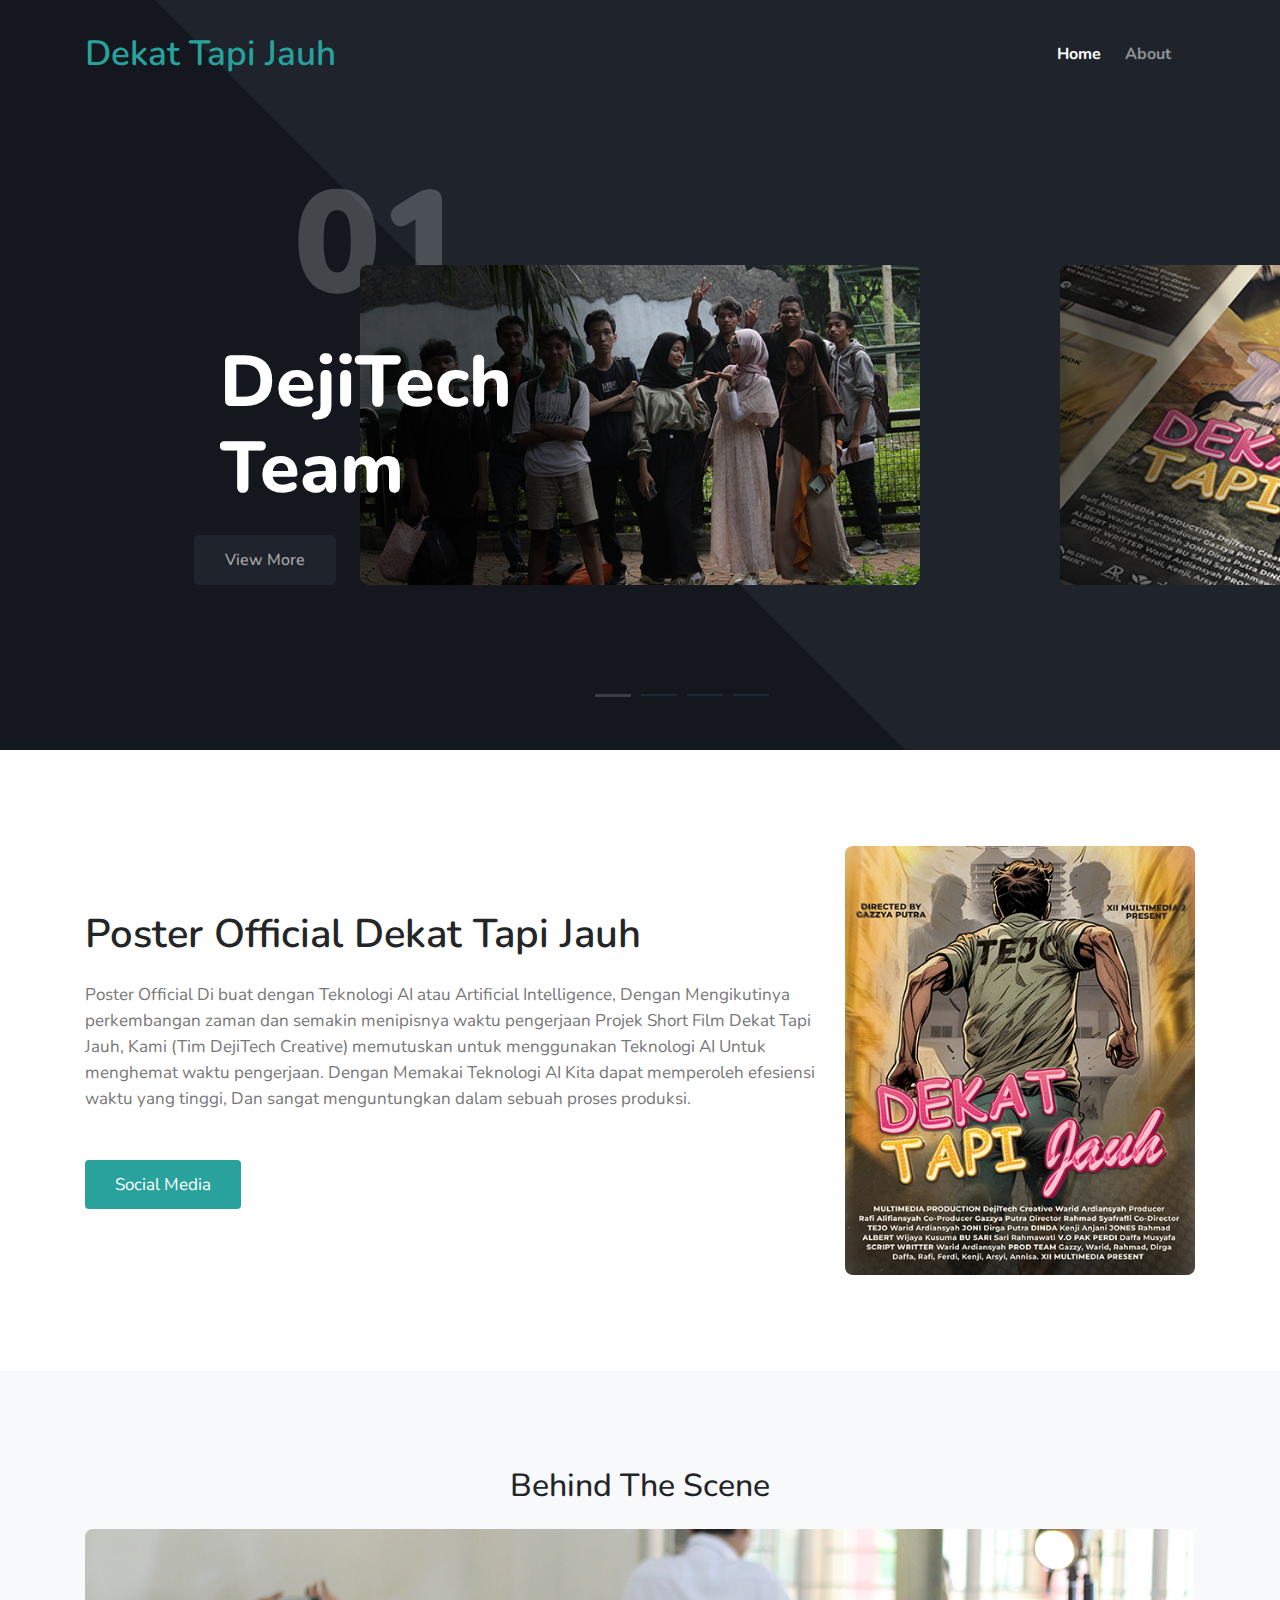
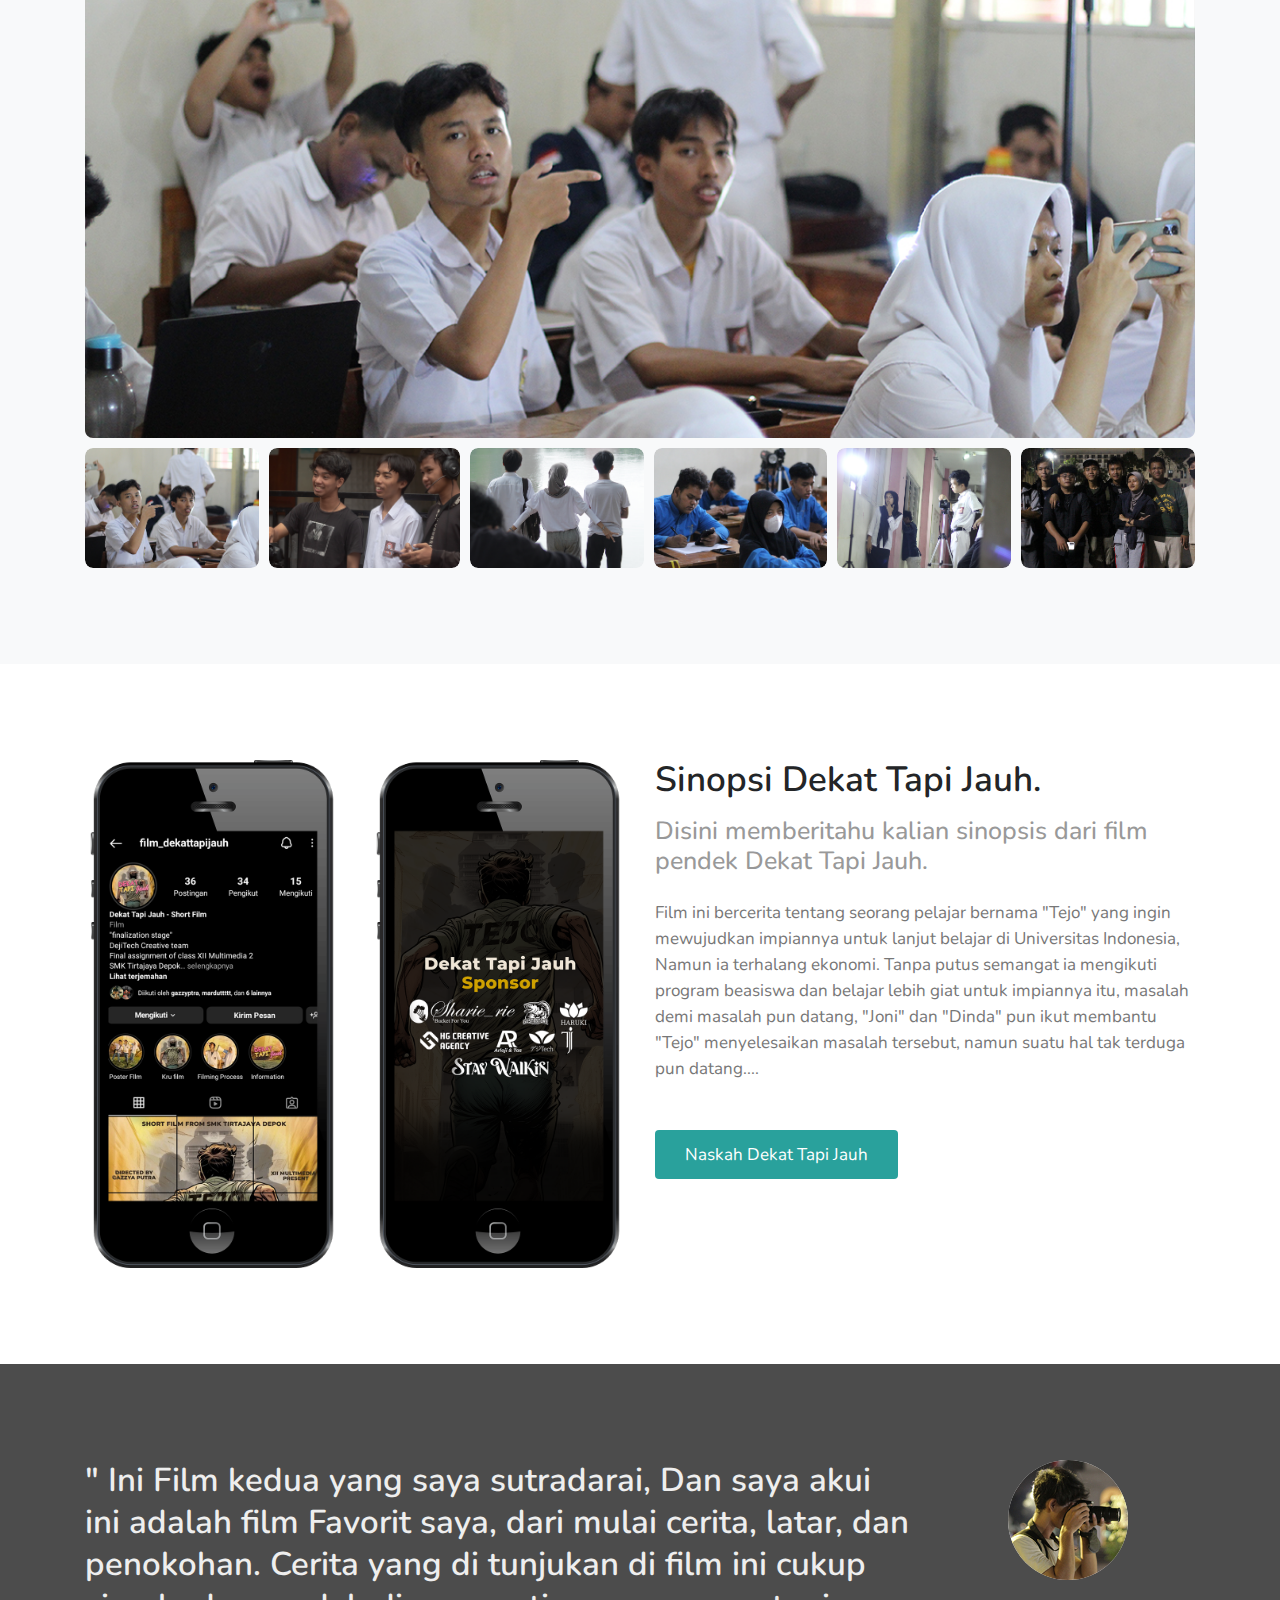
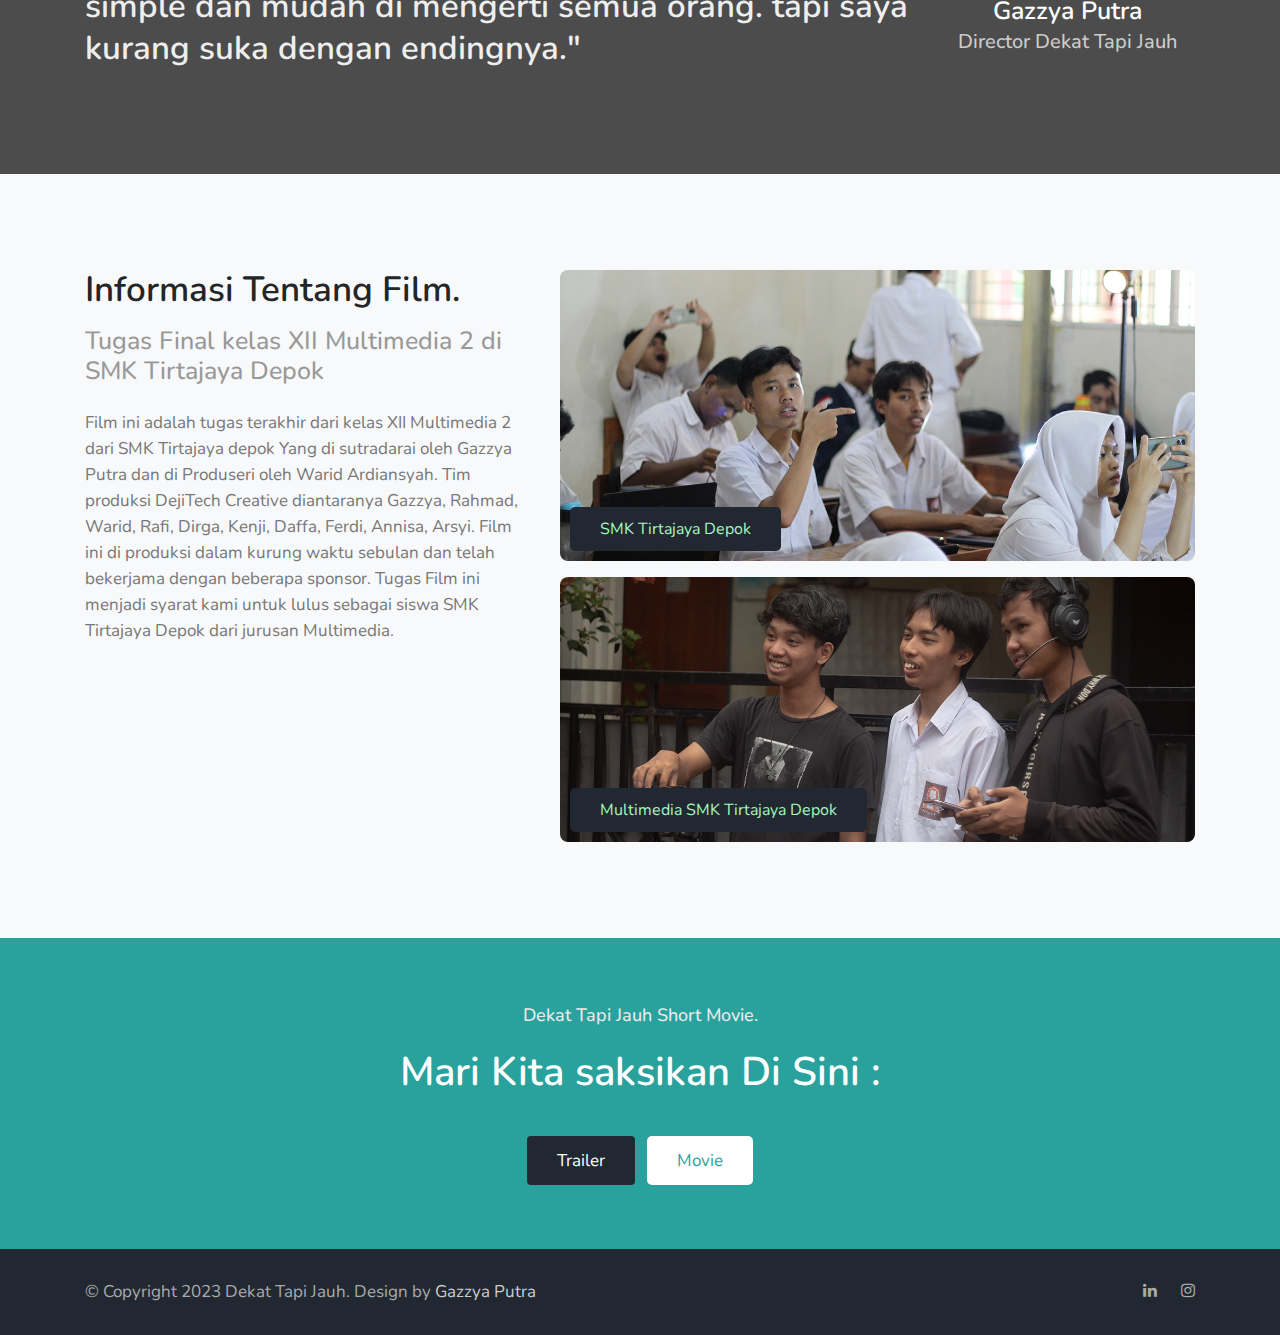
<file: index.html>
<!--
Author: Gazzya Putra
Author URL: https://www.instagram.com/gazzyptra/
-->
<!doctype html>
<html lang="en">

<head>
  <!-- Required meta tags -->
  <meta charset="utf-8">
  <meta name="viewport" content="width=device-width, initial-scale=1, shrink-to-fit=no">

  <title>Dekat tapi Jauh Information</title>

  <!-- google fonts -->
  <link href="https://fonts.googleapis.com/css?family=Nunito:400,700&display=swap" rel="stylesheet">

  <!-- Template CSS -->
  <link rel="stylesheet" href="assets/css/style-starter.css">

</head>

<body>
<!-- header -->
<div class="w3l-header" id="home">
    <div class="container">
        <nav class="navbar navbar-expand-lg navbar-dark pl-0 pr-0">
          <a class="navbar-brand m-0 text-primary" href="https://www.instagram.com/film_dekattapijauh/?utm_source=ig_web_button_share_sheet&igshid=OGQ5ZDc2ODk2ZA==">Dekat Tapi Jauh</a>
                <!-- <span class="logo">portfolio</span>-->
            <button class="navbar-toggler" type="button" data-toggle="collapse" data-target="#navbarNav"
                aria-controls="navbarNav" aria-expanded="false" aria-label="Toggle navigation">
                <span class="navbar-toggler-icon"></span>
            </button>
            <div class="collapse navbar-collapse" id="navbarNav">
                <ul class="navbar-nav ml-auto">
                    <li class="nav-item active mr-lg-4">
                        <a class="nav-link pl-0 pr-0 font-weight-bold" href="index.html">Home <span
                                class="sr-only">(current)</span></a>
                    </li>
                    <li class="nav-item mr-lg-4">
                        <a class="nav-link pl-0 pr-0 font-weight-bold" href="about.html">About</a>
                    </li>
                </ul>
            </div>
        </nav>
    </div>
</div>
<!-- //header -->

<!-- banner slider -->
<div class="w3l-banner-slider">
    <div class="wrapper-container">
        <!-- Container for all sliders, and pagination -->
        <main class="sliders-container">
            <!-- Here will be injected sliders for images, numbers, titles and links -->

            <!-- Simple pagination for the slider -->
            <ul class="pagination">
                <li class="pagination__item"><a class="pagination__button"></a></li>
                <li class="pagination__item"><a class="pagination__button"></a></li>
                <li class="pagination__item"><a class="pagination__button"></a></li>
                <li class="pagination__item"><a class="pagination__button"></a></li>
            </ul>
        </main>
    </div>
</div>
<!-- //banner slider -->

<!-- w3l-content-photo-5 -->
<div class="w3l-content-photo-5 py-5">
	<div class="content-main py-lg-5 py-md-3">
		<div class="container">
			<div class="row">
				<div class="col-lg-8 content-left">
					<h3>Poster Official Dekat Tapi Jauh</h3>
					<p class="mb-0">Poster Official Di buat dengan Teknologi AI atau Artificial Intelligence, Dengan Mengikutinya perkembangan zaman dan semakin menipisnya  waktu pengerjaan Projek Short Film Dekat Tapi Jauh, Kami  (Tim DejiTech Creative) memutuskan untuk menggunakan Teknologi AI Untuk menghemat waktu pengerjaan. Dengan Memakai Teknologi AI Kita dapat memperoleh efesiensi waktu yang tinggi, Dan sangat menguntungkan dalam sebuah proses produksi.</p>
					<a href="https://www.instagram.com/film_dekattapijauh/?utm_source=ig_web_button_share_sheet&igshid=OGQ5ZDc2ODk2ZA==" class="primary-btn-style btn-primary btn mt-lg-5 mt-4">Social Media</a>
				</div>
				<div class="col-lg-4 content-photo mt-lg-0 mt-sm-5 mb-md-0 mb-4">
					<a href="#img"><img src="assets/images/myimage.jpg" class="img-fluid" alt="content-photo"></a>
				</div>
			</div>
		</div>
	</div>
</div>
<!-- //w3l-content-photo-5 -->

<!-- gallery-7 -->
<section class="w3l-gallery-7 bg-light py-5">
  <div class="gallery-7_sur py-lg-5">
      <div class="container">
          <h2 class="text-center mb-4">Behind The Scene</h2>
          <div id="container">
              <div class="galleryContainer">
					<div class="gallery">
						<input type="radio" name="controls" id="c1" checked><img class="galleryImage img-fluid" id="i1"
							src="assets/images/g1.jpg" class="img" alt="">
						<input type="radio" name="controls" id="c2"><img class="galleryImage img-fluid" id="i2"
							src="assets/images/g2.jpg" class="img" alt="">
						<input type="radio" name="controls" id="c3"><img class="galleryImage img-fluid" id="i3"
							src="assets/images/g3.jpg" class="img" alt="">
						<input type="radio" name="controls" id="c4"><img class="galleryImage img-fluid" id="i4"
							src="assets/images/g4.jpg" class="img" alt="">
						<input type="radio" name="controls" id="c5"><img class="galleryImage img-fluid" id="i5"
							src="assets/images/g5.jpg" class="img" alt="">
						<input type="radio" name="controls" id="c6"><img class="galleryImage img-fluid" id="i6"
							src="assets/images/g6.jpg" class="img" alt="">
					</div>
					<div class="thumbnails">
						<label class="thumbnailImage" for="c1"><img src="assets/images/g1.jpg" class="img img-fluid"
								alt=""></label>
						<label class="thumbnailImage" for="c2"><img src="assets/images/g2.jpg" class="img img-fluid"
								alt=""></label>
						<label class="thumbnailImage" for="c3"><img src="assets/images/g3.jpg" class="img img-fluid"
								alt=""></label>
						<label class="thumbnailImage" for="c4"><img src="assets/images/g4.jpg" class="img img-fluid"
								alt=""></label>
						<label class="thumbnailImage" for="c5"><img src="assets/images/g5.jpg" class="img img-fluid"
								alt=""></label>
						<label class="thumbnailImage" for="c6"><img src="assets/images/g6.jpg" class="img img-fluid"
								alt=""></label>

					</div>
				</div>
			</div>
		</div>
	</div>
</section>
<!-- //gallery-7 -->

<!-- iphone home block -->
<section class="w3l-blog py-5">
    <div class="container py-lg-5">
        <div class="row">
            <div class="col-lg-3 col-6 pr-md-3 pr-2">
                <div class="img-block">
                    <a href="#img">
                        <img src="assets/images/iphone1.png" class="img-fluid" alt="image" />
                    </a>
                </div>
            </div>
            <div class="col-lg-3 col-6 pl-md-3 pl-2">
                <div class="img-block">
                    <a href="#img">
                        <img src="assets/images/iphone2.png" class="img-fluid" alt="image" />
                    </a>
                </div>
            </div>
            <div class="col-lg-6 mt-lg-0 mt-md-5 mt-4">
                <h3>Sinopsi Dekat Tapi Jauh.</h3>
                <h5 class="mt-3">Disini memberitahu kalian sinopsis dari film pendek Dekat Tapi Jauh.</h5>
                <p class="mt-4 mb-0"> Film ini bercerita tentang seorang pelajar bernama "Tejo" yang ingin mewujudkan impiannya untuk lanjut belajar di Universitas Indonesia, Namun ia terhalang ekonomi. Tanpa putus semangat ia mengikuti program beasiswa dan belajar lebih giat untuk impiannya itu, masalah demi masalah pun datang, "Joni" dan "Dinda" pun ikut membantu "Tejo" menyelesaikan masalah tersebut, namun suatu hal tak terduga pun datang....</p>
                <a href="https://www.mediafire.com/file/ob95kccr3uha34u/DekatTapiJauh_Direct_Gazzy.pdf/file" class="primary-btn-style btn-primary btn mt-lg-5 mt-4">Naskah Dekat Tapi Jauh</a>
            </div>
        </div>
    </div>
</section>
<!-- //iphone home block -->

<!-- testimonial -->
<section class="w3l-quote-main">
    <div class="quote py-5">
        <div class="container py-lg-5">
            <div class="row">
                <div class="col-lg-9">
                    <h4>" Ini Film kedua yang saya sutradarai, Dan saya akui ini adalah film Favorit saya, dari mulai cerita, latar, dan penokohan. Cerita yang di tunjukan di film ini cukup simple dan mudah di mengerti semua orang. tapi saya kurang suka dengan endingnya."</h4>
                </div>
                <div class="col-lg-3 mt-lg-0 mt-3 text-lg-center tablet-grid">
                    <img src="assets/images/client2.jpg" alt="" class="img-fluid" />
                    <div>
                        <h6 class="mb-0 mt-lg-3">Gazzya Putra</h6>
                        <h5 class="mt-1"> Director Dekat Tapi Jauh</h5>
                    </div>
                </div>
            </div>
        </div>
    </div>
</section>
<!-- //testimonial -->

<!-- home page blog-->
<section class="w3l-blog py-5 bg-light">
    <div class="container py-lg-5 py-md-3">
        <div class="row">
            <div class="col-lg-5">
                <h3>Informasi Tentang Film.</h3>
                <h5 class="mt-3">Tugas Final kelas XII Multimedia 2 di SMK Tirtajaya Depok </h5>
                <p class="mt-4"> Film ini adalah tugas terakhir dari kelas XII Multimedia 2 dari SMK Tirtajaya depok Yang di sutradarai oleh Gazzya Putra dan di Produseri oleh Warid Ardiansyah. Tim produksi DejiTech Creative diantaranya Gazzya, Rahmad, Warid, Rafi, Dirga, Kenji, Daffa, Ferdi, Annisa, Arsyi. Film ini di produksi dalam kurung waktu sebulan dan telah bekerjama dengan beberapa sponsor. Tugas Film ini menjadi syarat kami untuk lulus sebagai siswa SMK Tirtajaya Depok dari jurusan Multimedia.</p>
            </div>
            <div class="col-lg-7 mt-lg-0 mt-4">
                <div class="img-block">
                  <a href="https://www.instagram.com/official.smktirtajaya/?utm_source=ig_web_button_share_sheet&igshid=OGQ5ZDc2ODk2ZA==" id="single">
                    <img src="assets/images/g1.jpg" class="img-fluid" alt="image" />
                    <span>SMK Tirtajaya Depok</span>
                </a>                
                    </a>
                </div>
                <div class="img-block mt-3">
                  <a href="https://www.instagram.com/multimediasmktirtajaya/?utm_source=ig_web_button_share_sheet&igshid=OGQ5ZDc2ODk2ZA==" id="single">
                      <img src="assets/images/g2.jpg" class="img-fluid" alt="image" />
                      <span>Multimedia SMK Tirtajaya Depok</span>
                  </a>
              </div>
                    </a>
                </div>
            </div>
        </div>
    </div>
</section>
<!-- //home page blog-->

<!-- freelance hire me -->
<section class="w3l-grid-quote py-5">
    <div class="container py-lg-3">
        <h6>Dekat Tapi Jauh Short Movie.</h6>
        <h3>Mari Kita saksikan Di Sini :</h3>
        <a href="https://www.instagram.com/reel/C1AG_XfS0TP/?utm_source=ig_web_button_share_sheet&igshid=MjJkMmIyYzQxYw==" class="secondary-btn-style btn-secondary btn">Trailer</a>
        <a href="https://youtu.be/rXnxoCYzw6I?si=m44YLVGq_9eHii8G" class="btn btn-style text-primary ml-2">Movie</a>
    </div>
</section>
<!-- //freelance hire me -->

<!-- Footer -->
<section class="w3l-footers-1">
	<div class="footer bg-secondary">
		<div class="container">
			<div class="footer-content">
				<div class="row">
					<div class="col-lg-8 footer-left">
						<p class="m-0">© Copyright 2023 Dekat Tapi Jauh. Design by <a
								href="https://mail.google.com/mail/u/0/?view=cm&tf=1&fs=1&to=muhrezgp123@gmail.com">Gazzya Putra</a></p>
					</div>
					<div class="col-lg-4 footer-right text-lg-right text-center mt-lg-0 mt-3">
						<ul class="social m-0 p-0">
							<li><a href="https://www.behance.net/rezkygazia1605"><span class="fa fa-linkedin"></span></a></li>
							<li><a href="https://www.instagram.com/gazzyptra/"><span class="fa fa-instagram"></span></a></li>
						</ul>
					</div>
				</div>
			</div>
		</div>
	</div>
</section>
<!-- //Footer -->

<!-- move top -->
<button onclick="topFunction()" id="movetop" class="bg-primary" title="Go to top">
	<span class="fa fa-angle-up"></span>
</button>
<script>
	// When the user scrolls down 20px from the top of the document, show the button
	window.onscroll = function () {
		scrollFunction()
	};

	function scrollFunction() {
		if (document.body.scrollTop > 20 || document.documentElement.scrollTop > 20) {
			document.getElementById("movetop").style.display = "block";
		} else {
			document.getElementById("movetop").style.display = "none";
		}
	}

	// When the user clicks on the button, scroll to the top of the document
	function topFunction() {
		document.body.scrollTop = 0;
		document.documentElement.scrollTop = 0;
	}
</script>
<!-- /move top -->

<!-- common jquery -->
<script src="assets/js/jquery-3.3.1.min.js"></script>
<!-- //common jquery -->

<!-- // for banner slider -->
<script src="assets/js/momentum-slider.min.js"></script>
<script>
  (function () {

    var slidersContainer = document.querySelector('.sliders-container');

    // Initializing the numbers slider
    var msNumbers = new MomentumSlider({
      el: slidersContainer,
      cssClass: 'ms--numbers',
      range: [1, 4],
      rangeContent: function (i) {
        return '0' + i;
      },
      style: {
        transform: [{
          scale: [0.4, 1]
        }],
        opacity: [0, 1]
      },

      interactive: false
    });


    // Initializing the titles slider
    var titles = [
      'DejiTech Team ',
      'Poster Film',
      'Sponsor',
      'Director'
    ];

    var msTitles = new MomentumSlider({
      el: slidersContainer,
      cssClass: 'ms--titles',
      range: [0, 3],
      rangeContent: function (i) {
        return '<h3>' + titles[i] + '</h3>';
      },
      vertical: true,
      reverse: true,
      style: {
        opacity: [0, 1]
      },

      interactive: false
    });


    // Initializing the links slider
    var msLinks = new MomentumSlider({
      el: slidersContainer,
      cssClass: 'ms--links',
      range: [0, 3],
      rangeContent: function () {
        return '<a href="about.html" class="ms-slide__link btn">View More</a>';
      },
      vertical: true,
      interactive: false
    });


    // Get pagination items
    var pagination = document.querySelector('.pagination');
    var paginationItems = [].slice.call(pagination.children);

    // Initializing the images slider
    var msImages = new MomentumSlider({
      // Element to append the slider
      el: slidersContainer,
      // CSS class to reference the slider
      cssClass: 'ms--images',
      // Generate the 4 slides required
      range: [0, 3],
      rangeContent: function () {
        return '<div class="ms-slide__image-container"><div class="ms-slide__image"></div></div>';
      },
      // Syncronize the other sliders
      sync: [msNumbers, msTitles, msLinks],
      // Styles to interpolate as we move the slider
      style: {
        '.ms-slide__image': {
          transform: [{
            scale: [1.5, 1]
          }]
        }
      },


      // Update pagination if slider change
      change: function (newIndex, oldIndex) {
        if (typeof oldIndex !== 'undefined') {
          paginationItems[oldIndex].classList.remove('pagination__item--active');
        }
        paginationItems[newIndex].classList.add('pagination__item--active');
      }
    });


    // Select corresponding slider item when a pagination button is clicked
    pagination.addEventListener('click', function (e) {
      if (e.target.matches('.pagination__button')) {
        var index = paginationItems.indexOf(e.target.parentNode);
        msImages.select(index);
      }
    });

  })();
</script>
<!-- // for banner slider -->

<!--  bootstrap js -->
<script src="assets/js/bootstrap.min.js"></script>
<!--  //bootstrap js -->

<!-- disable body scroll which navbar is in active -->
<script>
  $(function () {
    $('.navbar-toggler').click(function () {
      $('body').toggleClass('noscroll');
    })
  });
</script>
<!-- disable body scroll which navbar is in active -->

</body>
</html>
</file>
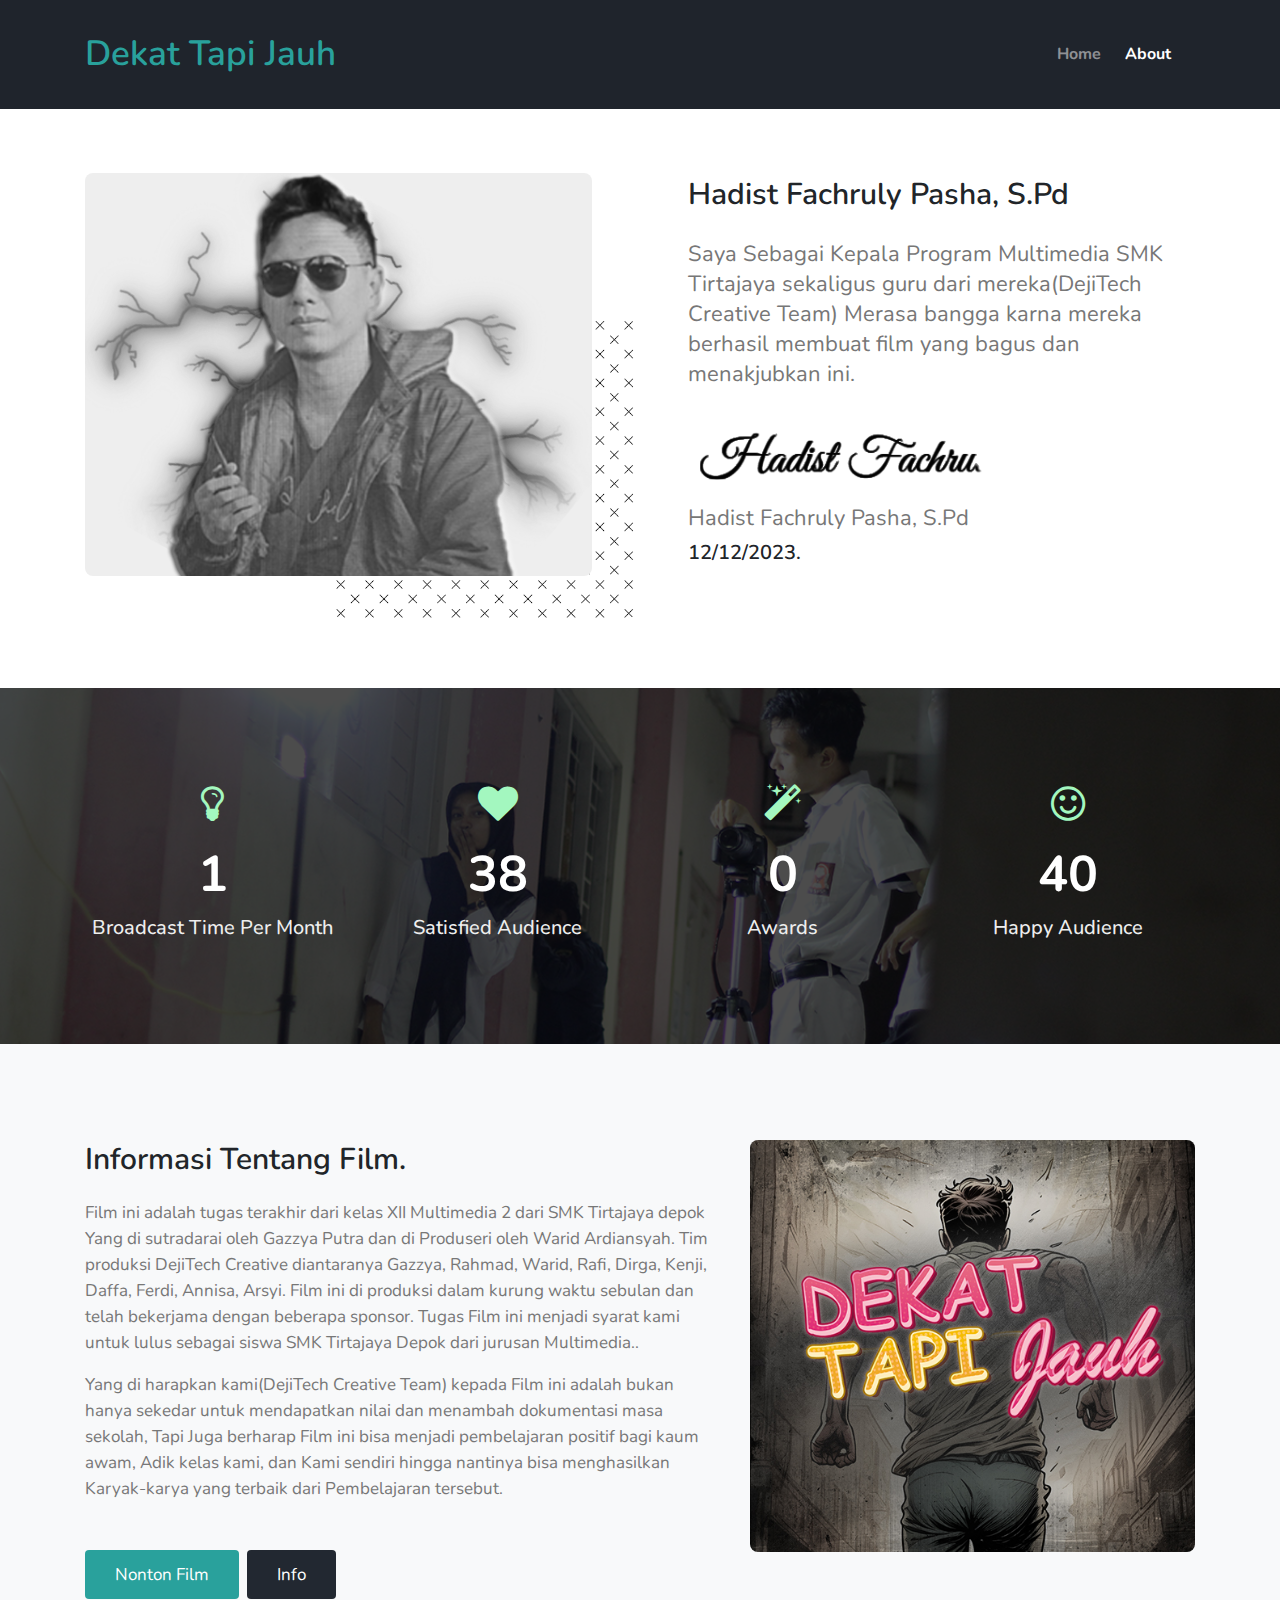
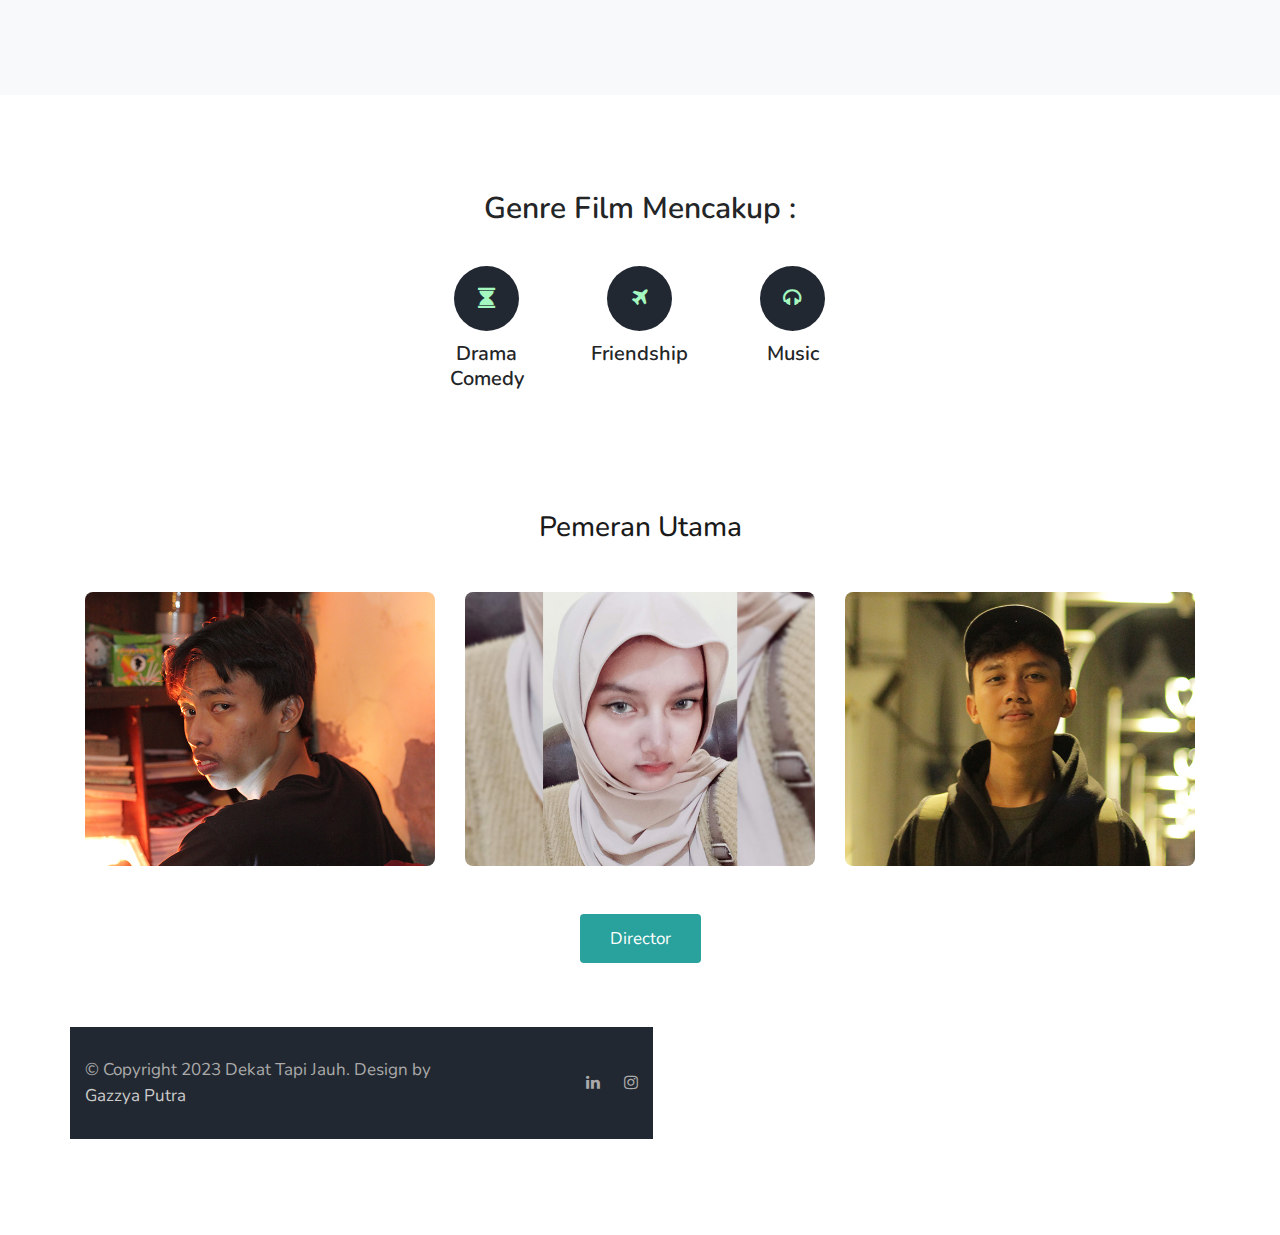
<file: about.html>
<!--
Author: Gazzya Putra
Author URL: https://www.instagram.com/gazzyptra/
-->
<!doctype html>
<html lang="en">

<head>
    <!-- Required meta tags -->
    <meta charset="utf-8">
    <meta name="viewport" content="width=device-width, initial-scale=1, shrink-to-fit=no">

    <title>Dekat Tapi Jauh Movie Information</title>

    <!-- google fonts -->
    <link href="https://fonts.googleapis.com/css?family=Nunito:400,700&display=swap" rel="stylesheet">

    <!-- Template CSS -->
    <link rel="stylesheet" href="assets/css/style-starter.css">

</head>

<body>
    <!-- inner page header -->
    <div class="inner-banner">
        <div class="w3l-header inner-w3l-header" id="home">
            <div class="container">
                <nav class="navbar navbar-expand-lg navbar-dark pl-0 pr-0">
                    <a class="navbar-brand m-0 text-primary" href="https://www.instagram.com/film_dekattapijauh/?utm_source=ig_web_button_share_sheet&igshid=OGQ5ZDc2ODk2ZA==">Dekat Tapi Jauh</a>
                    </a>
                    <!-- <span class="logo">portfolio</span>-->
                    <button class="navbar-toggler" type="button" data-toggle="collapse" data-target="#navbarNav"
                        aria-controls="navbarNav" aria-expanded="false" aria-label="Toggle navigation">
                        <span class="navbar-toggler-icon"></span>
                    </button>
                    <div class="collapse navbar-collapse" id="navbarNav">
                        <ul class="navbar-nav ml-auto">
                            <li class="nav-item mr-lg-4">
                                <a class="nav-link pl-0 pr-0 font-weight-bold" href="index.html">Home <span
                                        class="sr-only">(current)</span></a>
                            </li>
                            <li class="nav-item mr-lg-4 active">
                                <a class="nav-link pl-0 pr-0 font-weight-bold" href="about.html">About</a>
                            </li>
                        </ul>
                    </div>
                </nav>
            </div>
        </div>
    </div>
    <!-- //inner page header -->

    <!-- about me -->
    <div class="w3l-about py-5">
        <div class="container py-lg-3">
            <div class="row about-content mb-lg-5">
                <div class="col-lg-6 pr-md-5">
                    <div class="image-block">
                        <img src="assets/images/me.png" class="img-fluid myphoto" alt="my photo" />
                        <img src="assets/images/cross.png" class="img-fluid pos" alt="dots" />
                    </div>
                </div>
                <div class="col-lg-6 info pl-lg-5 mt-lg-0 mt-5 pt-lg-0 pt-3 align-center">
                    <h4 class="">Hadist Fachruly Pasha, S.Pd</h4>
                    <p class="mt-md-4 mt-3 mb-0">Saya Sebagai Kepala Program Multimedia SMK Tirtajaya sekaligus guru dari mereka(DejiTech Creative Team) Merasa bangga karna mereka berhasil membuat film yang bagus dan menakjubkan ini.
                    </p>
                    <img src="assets/images/signature.png" class="img-fluid signature" width="300px" alt="my photo" />
                    <p class="m-0 mb-2">Hadist Fachruly Pasha, S.Pd</p>
                    <h6>12/12/2023.</h6>
                </div>
            </div>
        </div>
    </div>
    <!-- //about me -->

    <!-- stats -->
    <section class="w3l-stats py-lg-5 py-4" id="stats">
        <div class="gallery-inner container py-md-5 py-4">
            <div class="row stats-con text-white">
                <div class="col-sm-3 col-6 stats_info counter_grid">
                    <span class="fa fa-lightbulb-o"></span>
                    <p class="counter">4</p>
                    <h4>Broadcast Time Per Month</h4>
                </div>
                <div class="col-sm-3 col-6 stats_info counter_grid1">
                    <span class="fa fa-heart"></span>
                    <p class="counter">112</p>
                    <h4>Satisfied Audience</h4>
                </div>
                <div class="col-sm-3 col-6 stats_info counter_grid mt-sm-0 mt-5">
                    <span class="fa fa-magic"></span>
                    <p class="counter">1</p>
                    <h4>Awards</h4>
                </div>
                <div class="col-sm-3 col-6 stats_info counter_grid2 mt-sm-0 mt-5">
                    <span class="fa fa-smile-o"></span>
                    <p class="counter">120</p>
                    <h4>Happy Audience</h4>
                </div>
            </div>
        </div>
    </section>
    <!-- //stats -->

    <!-- about my profile -->
    <section class="w3l-about-bottom py-5" id="about">
        <div class="container py-lg-5 py-md-3">
            <div class="row middle-grids">
                <div class="col-lg-7 advantage-grid-info">
                    <div class="advantage_left">
                        <h4>Informasi Tentang Film. </h4>
                        <p class="">Film ini adalah tugas terakhir dari kelas XII Multimedia 2 dari SMK Tirtajaya depok Yang di sutradarai oleh Gazzya Putra dan di Produseri oleh Warid Ardiansyah. Tim produksi DejiTech Creative diantaranya Gazzya, Rahmad, Warid, Rafi, Dirga, Kenji, Daffa, Ferdi, Annisa, Arsyi. Film ini di produksi dalam kurung waktu sebulan dan telah bekerjama dengan beberapa sponsor. Tugas Film ini menjadi syarat kami untuk lulus sebagai siswa SMK Tirtajaya Depok dari jurusan Multimedia..</p>
                        <p class="mb-0"> Yang di harapkan kami(DejiTech Creative Team) kepada Film ini adalah bukan hanya sekedar untuk mendapatkan nilai dan menambah dokumentasi masa sekolah, Tapi Juga berharap Film ini bisa menjadi pembelajaran positif bagi kaum awam, Adik kelas kami, dan Kami sendiri hingga nantinya bisa menghasilkan Karyak-karya yang terbaik dari Pembelajaran tersebut.
                        </p>
                        <a href="https://youtu.be/rXnxoCYzw6I?si=E6dnf-dfaW7-tYC3" class="primary-btn-style btn-primary btn mt-lg-5 mt-4">Nonton Film</a>
                        <a href="https://www.instagram.com/film_dekattapijauh/?utm_source=ig_web_button_share_sheet&igshid=OGQ5ZDc2ODk2ZA==" class="secondary-btn-style btn-secondary btn mt-lg-5 mt-4 ml-1">Info</a>
                    </div>
                </div>
                <div class="col-lg-5 advantage-grid-info1">
                    <div class="advantage_left1 mt-lg-0 mt-5">
                        <img src="assets/images/about.jpg" class="img-fluid" alt="">
                    </div>
                </div>
            </div>
        </div>
    </section>
    <!-- //about my profile -->

    <!-- skills and hobbies -->
    <div class="w3l-skills py-5" id="skills">
        <div class="container py-lg-5 py-md-3">
            <div class="modal-spa">
                <div class="row skills">
                    <div class="col-lg-12 bar-grids w3-bar-grids text-center">
    
                        <!-- Bagian My Hobbies -->
                        <div class="col-lg-6 bar-grids w3-bar-grids mt-lg-0 mt-5 mx-auto">
                            <h4> Genre Film Mencakup :</h4>
                            <div class="row pl-lg-5 pr-lg-5">
                                <div class="col-4 hobbies-grid1 grid2">
                                    <span class="fa fa-hourglass bg-secondary"></span>
                                    <h5>Drama Comedy</h5>
                                </div>
                                <div class="col-4 hobbies-grid1 grid4">
                                    <span class="fa fa-plane bg-secondary"></span>
                                    <h5>Friendship</h5>
                                </div>
                                <div class="col-4 hobbies-grid1 grid5">
                                    <span class="fa fa-headphones bg-secondary"></span>
                                    <h5>Music</h5>
                </div>
            </div>
        </div>
    </div>
    
    <!-- //skills and hobbies -->

    <!-- my featured projects -->
    <section class="w3l-block py-5">
        <div class="container py-lg-3">
            <h3 class="title mb-md-5 mb-4">Pemeran Utama </h3>
            <div class="row">
                <div class="col-lg-4 col-md-4 col-sm-6 content" data-id="id-1" data-type="cat-item-1">
                    <span class="image-block">
                        <div class="content-overlay"></div>
                        <a class="image-zoom" href="#img">
                            <img src="assets/images/alexandra.jpg" class="img-fluid w3layouts agileits"
                                alt="portfolio-img">
                            <div class="content-details fadeIn-bottom">
                                <h3 class="content-title">TEJO</h3>
                                <p class="content-text">Warid Ardiansyah</p>
                            </div>
                        </a>
                    </span>
                </div>
                <div class="col-lg-4 col-md-4 col-sm-6 content mt-sm-0 mt-4" data-id="id-2" data-type="cat-item-2">
                    <span class="image-block">
                        <div class="content-overlay"></div>
                        <a class="image-zoom" href="#img">
                            <img src="assets/images/bench.jpg" class="img-fluid w3layouts agileits" alt="portfolio-img">
                            <div class="content-details fadeIn-bottom">
                                <h3 class="content-title">DINDA</h3>
                                <p class="content-text">Kenji Anjani</p>
                            </div>
                        </a>
                    </span>
                </div>
                <div class="col-lg-4 col-md-4 col-sm-6 content mt-md-0 mt-4" data-id="id-2" data-type="cat-item-2">
                    <span class="image-block">
                        <div class="content-overlay"></div>
                        <a class="image-zoom" href="#img">
                            <img src="assets/images/alex.jpg" class="img-fluid w3layouts agileits"
                                alt="portfolio-img">
                            <div class="content-details fadeIn-bottom">
                                <h3 class="content-title">JONI</h3>
                                <p class="content-text">Dirga Putra</p>
                            </div>
                        </a>
                    </span>
                </div>
                <div class="content text-center mt-sm-5 mt-4">
                    <a href="http://portofoliogazzy.rf.gd/?i=1" class="btn btn-primary primary-btn-style">Director</a>
                </div>
            </div>
        </div>
    </section>
    <!-- //my featured projects -->

    <!-- Footer -->
   <section class="w3l-footers-1">
    <div class="footer bg-secondary">
        <div class="container">
            <div class="footer-content">
                <div class="row align-items-center">
                    <div class="col-lg-8 footer-left">
                        <p class="m-0">© Copyright 2023 Dekat Tapi Jauh. Design by <a
                                href="https://mail.google.com/mail/u/0/?view=cm&tf=1&fs=1&to=muhrezgp123@gmail.com">Gazzya Putra</a></p>
                    </div>
                    <div class="col-lg-4 footer-right text-lg-right text-center mt-lg-0 mt-3">
                        <ul class="social m-0 p-0">
                            <li><a href="https://www.behance.net/rezkygazia1605"><span class="fa fa-linkedin"></span></a></li>
                            <li><a href="https://www.instagram.com/gazzyptra/"><span class="fa fa-instagram"></span></a></li>
                        </ul>
                    </div>
                </div>
            </div>
        </div>
    </div>
</section>

    <!-- //Footer -->

    <!-- move top -->
    <button onclick="topFunction()" id="movetop" class="bg-primary" title="Go to top">
        <span class="fa fa-angle-up"></span>
    </button>
    <script>
        // When the user scrolls down 20px from the top of the document, show the button
        window.onscroll = function () {
            scrollFunction()
        };

        function scrollFunction() {
            if (document.body.scrollTop > 20 || document.documentElement.scrollTop > 20) {
                document.getElementById("movetop").style.display = "block";
            } else {
                document.getElementById("movetop").style.display = "none";
            }
        }

        // When the user clicks on the button, scroll to the top of the document
        function topFunction() {
            document.body.scrollTop = 0;
            document.documentElement.scrollTop = 0;
        }
    </script>
    <!-- /move top -->

    <!-- common jquery -->
    <script src="assets/js/jquery-3.3.1.min.js"></script>
    <!-- //common jquery -->

    <!-- disable body scroll which navbar is in active -->
    <script>
        $(function () {
            $('.navbar-toggler').click(function () {
                $('body').toggleClass('noscroll');
            })
        });
    </script>
    <!-- disable body scroll which navbar is in active -->

    <!-- stats number counter-->
    <script src="assets/js/jquery.waypoints.min.js"></script>
    <script src="assets/js/jquery.countup.js"></script>
    <script>
        $('.counter').countUp();
    </script>
    <!-- //stats number counter -->

    <!--  bootstrap js -->
    <script src="assets/js/bootstrap.min.js"></script>
    <!--  //bootstrap js -->

</body>

</html>
</file>
<file: assets/css/style-starter.css>
/*--
Author: W3layouts
Author URL: http://w3layouts.com
--*/

@charset "UTF-8";

/*!
 * Bootstrap v4.4.1 (https://getbootstrap.com/)
 * Copyright 2011-2019 The Bootstrap Authors
 * Copyright 2011-2019 Twitter, Inc.
 * Licensed under MIT (https://github.com/twbs/bootstrap/blob/master/LICENSE)
 */
:root {
  --blue: #007bff;
  --indigo: #6610f2;
  --purple: #6f42c1;
  --pink: #e83e8c;
  --red: #dc3545;
  --orange: #fd7e14;
  --yellow: #ffc107;
  --green: #28a745;
  --teal: #20c997;
  --cyan: #17a2b8;
  --white: #fff;
  --gray: #6c757d;
  --gray-dark: #343a40;
  --primary: #29a19c;
  --secondary: #222831;
  --success: #28a745;
  --info: #17a2b8;
  --warning: #ffc107;
  --danger: #dc3545;
  --light: #f8f9fa;
  --dark: #343a40;
  --breakpoint-xs: 0;
  --breakpoint-sm: 576px;
  --breakpoint-md: 768px;
  --breakpoint-lg: 992px;
  --breakpoint-xl: 1200px;
  --font-family-sans-serif: -apple-system, BlinkMacSystemFont, "Segoe UI", Roboto, "Helvetica Neue", Arial, "Noto Sans", sans-serif, "Apple Color Emoji", "Segoe UI Emoji", "Segoe UI Symbol", "Noto Color Emoji";
  --font-family-monospace: SFMono-Regular, Menlo, Monaco, Consolas, "Liberation Mono", "Courier New", monospace;
}

*,
*::before,
*::after {
  box-sizing: border-box;
}

html {
  font-family: sans-serif;
  line-height: 1.15;
  -webkit-text-size-adjust: 100%;
  -webkit-tap-highlight-color: rgba(0, 0, 0, 0);
}

article,
aside,
figcaption,
figure,
footer,
header,
hgroup,
main,
nav,
section {
  display: block;
}

body {
  margin: 0;
  padding: 0;
  font-family: -apple-system, BlinkMacSystemFont, "Segoe UI", Roboto, "Helvetica Neue", Arial, "Noto Sans", sans-serif, "Apple Color Emoji", "Segoe UI Emoji", "Segoe UI Symbol", "Noto Color Emoji";
  font-size: 1rem;
  font-weight: 400;
  line-height: 1.5;
  color: #212529;
  text-align: left;
  background-color: #fff;
}

[tabindex="-1"]:focus:not(:focus-visible) {
  outline: 0 !important;
}

hr {
  box-sizing: content-box;
  height: 0;
  overflow: visible;
}

h1,
h2,
h3,
h4,
h5,
h6 {
  margin-top: 0;
  margin-bottom: 0.5rem;
}

p {
  margin-top: 0;
  margin-bottom: 1rem;
}

abbr[title],
abbr[data-original-title] {
  text-decoration: underline;
  -webkit-text-decoration: underline dotted;
  text-decoration: underline dotted;
  cursor: help;
  border-bottom: 0;
  -webkit-text-decoration-skip-ink: none;
  text-decoration-skip-ink: none;
}

address {
  margin-bottom: 1rem;
  font-style: normal;
  line-height: inherit;
}

ol,
ul,
dl {
  margin-top: 0;
  margin-bottom: 1rem;
}

ol ol,
ul ul,
ol ul,
ul ol {
  margin-bottom: 0;
}

dt {
  font-weight: 700;
}

dd {
  margin-bottom: .5rem;
  margin-left: 0;
}

blockquote {
  margin: 0 0 1rem;
}

b,
strong {
  font-weight: bolder;
}

small {
  font-size: 80%;
}

sub,
sup {
  position: relative;
  font-size: 75%;
  line-height: 0;
  vertical-align: baseline;
}

sub {
  bottom: -.25em;
}

sup {
  top: -.5em;
}

a {
  color: #29a19c;
  text-decoration: none;
  background-color: transparent;
}

a:hover {
  color: #196461;
  text-decoration: underline;
}

a:not([href]) {
  color: inherit;
  text-decoration: none;
}

a:not([href]):hover {
  color: inherit;
  text-decoration: none;
}

pre,
code,
kbd,
samp {
  font-family: SFMono-Regular, Menlo, Monaco, Consolas, "Liberation Mono", "Courier New", monospace;
  font-size: 1em;
}

pre {
  margin-top: 0;
  margin-bottom: 1rem;
  overflow: auto;
}

figure {
  margin: 0 0 1rem;
}

img {
  vertical-align: middle;
  border-style: none;
}

svg {
  overflow: hidden;
  vertical-align: middle;
}

table {
  border-collapse: collapse;
}

caption {
  padding-top: 0.75rem;
  padding-bottom: 0.75rem;
  color: #6c757d;
  text-align: left;
  caption-side: bottom;
}

th {
  text-align: inherit;
}

label {
  display: inline-block;
  margin-bottom: 0.5rem;
}

button {
  border-radius: 0;
}

button:focus {
  outline: 1px dotted;
  outline: 5px auto -webkit-focus-ring-color;
}

input,
button,
select,
optgroup,
textarea {
  margin: 0;
  font-family: inherit;
  font-size: inherit;
  line-height: inherit;
}

button,
input {
  overflow: visible;
}

button,
select {
  text-transform: none;
}

select {
  word-wrap: normal;
}

button,
[type="button"],
[type="reset"],
[type="submit"] {
  -webkit-appearance: button;
}

button:not(:disabled),
[type="button"]:not(:disabled),
[type="reset"]:not(:disabled),
[type="submit"]:not(:disabled) {
  cursor: pointer;
}

button::-moz-focus-inner,
[type="button"]::-moz-focus-inner,
[type="reset"]::-moz-focus-inner,
[type="submit"]::-moz-focus-inner {
  padding: 0;
  border-style: none;
}

input[type="radio"],
input[type="checkbox"] {
  box-sizing: border-box;
  padding: 0;
}

input[type="date"],
input[type="time"],
input[type="datetime-local"],
input[type="month"] {
  -webkit-appearance: listbox;
}

textarea {
  overflow: auto;
  resize: vertical;
}

fieldset {
  min-width: 0;
  padding: 0;
  margin: 0;
  border: 0;
}

legend {
  display: block;
  width: 100%;
  max-width: 100%;
  padding: 0;
  margin-bottom: .5rem;
  font-size: 1.5rem;
  line-height: inherit;
  color: inherit;
  white-space: normal;
}

@media (max-width: 1200px) {
  legend {
    font-size: calc(1.275rem + 0.3vw);
  }
}

progress {
  vertical-align: baseline;
}

[type="number"]::-webkit-inner-spin-button,
[type="number"]::-webkit-outer-spin-button {
  height: auto;
}

[type="search"] {
  outline-offset: -2px;
  -webkit-appearance: none;
}

[type="search"]::-webkit-search-decoration {
  -webkit-appearance: none;
}

::-webkit-file-upload-button {
  font: inherit;
  -webkit-appearance: button;
}

output {
  display: inline-block;
}

summary {
  display: list-item;
  cursor: pointer;
}

template {
  display: none;
}

[hidden] {
  display: none !important;
}

h1,
h2,
h3,
h4,
h5,
h6,
.h1,
.h2,
.h3,
.h4,
.h5,
.h6 {
  margin-bottom: 0.5rem;
  font-weight: 500;
  line-height: 1.2;
}

h1,
.h1 {
  font-size: 2.5rem;
}

@media (max-width: 1200px) {

  h1,
  .h1 {
    font-size: calc(1.375rem + 1.5vw);
  }
}

h2,
.h2 {
  font-size: 2rem;
}

@media (max-width: 1200px) {

  h2,
  .h2 {
    font-size: calc(1.325rem + 0.9vw);
  }
}

h3,
.h3 {
  font-size: 1.75rem;
}

@media (max-width: 1200px) {

  h3,
  .h3 {
    font-size: calc(1.3rem + 0.6vw);
  }
}

h4,
.h4 {
  font-size: 1.5rem;
}

@media (max-width: 1200px) {

  h4,
  .h4 {
    font-size: calc(1.275rem + 0.3vw);
  }
}

h5,
.h5 {
  font-size: 1.25rem;
}

h6,
.h6 {
  font-size: 1rem;
}

.lead {
  font-size: 1.25rem;
  font-weight: 300;
}

.display-1 {
  font-size: 6rem;
  font-weight: 300;
  line-height: 1.2;
}

@media (max-width: 1200px) {
  .display-1 {
    font-size: calc(1.725rem + 5.7vw);
  }
}

.display-2 {
  font-size: 5.5rem;
  font-weight: 300;
  line-height: 1.2;
}

@media (max-width: 1200px) {
  .display-2 {
    font-size: calc(1.675rem + 5.1vw);
  }
}

.display-3 {
  font-size: 4.5rem;
  font-weight: 300;
  line-height: 1.2;
}

@media (max-width: 1200px) {
  .display-3 {
    font-size: calc(1.575rem + 3.9vw);
  }
}

.display-4 {
  font-size: 3.5rem;
  font-weight: 300;
  line-height: 1.2;
}

@media (max-width: 1200px) {
  .display-4 {
    font-size: calc(1.475rem + 2.7vw);
  }
}

hr {
  margin-top: 1rem;
  margin-bottom: 1rem;
  border: 0;
  border-top: 1px solid rgba(0, 0, 0, 0.1);
}

small,
.small {
  font-size: 80%;
  font-weight: 400;
}

mark,
.mark {
  padding: 0.2em;
  background-color: #fcf8e3;
}

.list-unstyled {
  padding-left: 0;
  list-style: none;
}

.list-inline {
  padding-left: 0;
  list-style: none;
}

.list-inline-item {
  display: inline-block;
}

.list-inline-item:not(:last-child) {
  margin-right: 0.5rem;
}

.initialism {
  font-size: 90%;
  text-transform: uppercase;
}

.blockquote {
  margin-bottom: 1rem;
  font-size: 1.25rem;
}

.blockquote-footer {
  display: block;
  font-size: 80%;
  color: #262f37;
}

.blockquote-footer::before {
  content: "\2014\00A0";
}

.img-fluid {
  max-width: 100%;
  height: auto;
}

.img-thumbnail {
  padding: 0.25rem;
  background-color: #fff;
  border: 1px solid #dee2e6;
  border-radius: 0.25rem;
  max-width: 100%;
  height: auto;
}

.figure {
  display: inline-block;
}

.figure-img {
  margin-bottom: 0.5rem;
  line-height: 1;
}

.figure-caption {
  font-size: 90%;
  color: #6c757d;
}

code {
  font-size: 87.5%;
  color: #e83e8c;
  word-wrap: break-word;
}

a>code {
  color: inherit;
}

kbd {
  padding: 0.2rem 0.4rem;
  font-size: 87.5%;
  color: #fff;
  background-color: #212529;
  border-radius: 0.2rem;
}

kbd kbd {
  padding: 0;
  font-size: 100%;
  font-weight: 700;
}

pre {
  display: block;
  font-size: 87.5%;
  color: #212529;
}

pre code {
  font-size: inherit;
  color: inherit;
  word-break: normal;
}

.pre-scrollable {
  max-height: 340px;
  overflow-y: scroll;
}

.container {
  width: 100%;
  padding-right: 15px;
  padding-left: 15px;
  margin-right: auto;
  margin-left: auto;
}

@media (min-width: 576px) {
  .container {
    max-width: 540px;
  }
}

@media (min-width: 768px) {
  .container {
    max-width: 720px;
  }
}

@media (min-width: 992px) {
  .container {
    max-width: 960px;
  }
}

@media (min-width: 1200px) {
  .container {
    max-width: 1140px;
  }
}

.container-fluid,
.container-sm,
.container-md,
.container-lg,
.container-xl {
  width: 100%;
  padding-right: 15px;
  padding-left: 15px;
  margin-right: auto;
  margin-left: auto;
}

@media (min-width: 576px) {

  .container,
  .container-sm {
    max-width: 540px;
  }
}

@media (min-width: 768px) {

  .container,
  .container-sm,
  .container-md {
    max-width: 720px;
  }
}

@media (min-width: 992px) {

  .container,
  .container-sm,
  .container-md,
  .container-lg {
    max-width: 960px;
  }
}

@media (min-width: 1200px) {

  .container,
  .container-sm,
  .container-md,
  .container-lg,
  .container-xl {
    max-width: 1140px;
  }
}

.row {
  display: flex;
  flex-wrap: wrap;
  margin-right: -15px;
  margin-left: -15px;
}

.no-gutters {
  margin-right: 0;
  margin-left: 0;
}

.no-gutters>.col,
.no-gutters>[class*="col-"] {
  padding-right: 0;
  padding-left: 0;
}

.col-1,
.col-2,
.col-3,
.col-4,
.col-5,
.col-6,
.col-7,
.col-8,
.col-9,
.col-10,
.col-11,
.col-12,
.col,
.col-auto,
.col-sm-1,
.col-sm-2,
.col-sm-3,
.col-sm-4,
.col-sm-5,
.col-sm-6,
.col-sm-7,
.col-sm-8,
.col-sm-9,
.col-sm-10,
.col-sm-11,
.col-sm-12,
.col-sm,
.col-sm-auto,
.col-md-1,
.col-md-2,
.col-md-3,
.col-md-4,
.col-md-5,
.col-md-6,
.col-md-7,
.col-md-8,
.col-md-9,
.col-md-10,
.col-md-11,
.col-md-12,
.col-md,
.col-md-auto,
.col-lg-1,
.col-lg-2,
.col-lg-3,
.col-lg-4,
.col-lg-5,
.col-lg-6,
.col-lg-7,
.col-lg-8,
.col-lg-9,
.col-lg-10,
.col-lg-11,
.col-lg-12,
.col-lg,
.col-lg-auto,
.col-xl-1,
.col-xl-2,
.col-xl-3,
.col-xl-4,
.col-xl-5,
.col-xl-6,
.col-xl-7,
.col-xl-8,
.col-xl-9,
.col-xl-10,
.col-xl-11,
.col-xl-12,
.col-xl,
.col-xl-auto {
  position: relative;
  width: 100%;
  padding-right: 15px;
  padding-left: 15px;
}

.col {
  flex-basis: 0;
  flex-grow: 1;
  max-width: 100%;
}

.row-cols-1>* {
  flex: 0 0 100%;
  max-width: 100%;
}

.row-cols-2>* {
  flex: 0 0 50%;
  max-width: 50%;
}

.row-cols-3>* {
  flex: 0 0 33.33333%;
  max-width: 33.33333%;
}

.row-cols-4>* {
  flex: 0 0 25%;
  max-width: 25%;
}

.row-cols-5>* {
  flex: 0 0 20%;
  max-width: 20%;
}

.row-cols-6>* {
  flex: 0 0 16.66667%;
  max-width: 16.66667%;
}

.col-auto {
  flex: 0 0 auto;
  width: auto;
  max-width: 100%;
}

.col-1 {
  flex: 0 0 8.33333%;
  max-width: 8.33333%;
}

.col-2 {
  flex: 0 0 16.66667%;
  max-width: 16.66667%;
}

.col-3 {
  flex: 0 0 25%;
  max-width: 25%;
}

.col-4 {
  flex: 0 0 33.33333%;
  max-width: 33.33333%;
}

.col-5 {
  flex: 0 0 41.66667%;
  max-width: 41.66667%;
}

.col-6 {
  flex: 0 0 50%;
  max-width: 50%;
}

.col-7 {
  flex: 0 0 58.33333%;
  max-width: 58.33333%;
}

.col-8 {
  flex: 0 0 66.66667%;
  max-width: 66.66667%;
}

.col-9 {
  flex: 0 0 75%;
  max-width: 75%;
}

.col-10 {
  flex: 0 0 83.33333%;
  max-width: 83.33333%;
}

.col-11 {
  flex: 0 0 91.66667%;
  max-width: 91.66667%;
}

.col-12 {
  flex: 0 0 100%;
  max-width: 100%;
}

.order-first {
  order: -1;
}

.order-last {
  order: 13;
}

.order-0 {
  order: 0;
}

.order-1 {
  order: 1;
}

.order-2 {
  order: 2;
}

.order-3 {
  order: 3;
}

.order-4 {
  order: 4;
}

.order-5 {
  order: 5;
}

.order-6 {
  order: 6;
}

.order-7 {
  order: 7;
}

.order-8 {
  order: 8;
}

.order-9 {
  order: 9;
}

.order-10 {
  order: 10;
}

.order-11 {
  order: 11;
}

.order-12 {
  order: 12;
}

.offset-1 {
  margin-left: 8.33333%;
}

.offset-2 {
  margin-left: 16.66667%;
}

.offset-3 {
  margin-left: 25%;
}

.offset-4 {
  margin-left: 33.33333%;
}

.offset-5 {
  margin-left: 41.66667%;
}

.offset-6 {
  margin-left: 50%;
}

.offset-7 {
  margin-left: 58.33333%;
}

.offset-8 {
  margin-left: 66.66667%;
}

.offset-9 {
  margin-left: 75%;
}

.offset-10 {
  margin-left: 83.33333%;
}

.offset-11 {
  margin-left: 91.66667%;
}

@media (min-width: 576px) {
  .col-sm {
    flex-basis: 0;
    flex-grow: 1;
    max-width: 100%;
  }

  .row-cols-sm-1>* {
    flex: 0 0 100%;
    max-width: 100%;
  }

  .row-cols-sm-2>* {
    flex: 0 0 50%;
    max-width: 50%;
  }

  .row-cols-sm-3>* {
    flex: 0 0 33.33333%;
    max-width: 33.33333%;
  }

  .row-cols-sm-4>* {
    flex: 0 0 25%;
    max-width: 25%;
  }

  .row-cols-sm-5>* {
    flex: 0 0 20%;
    max-width: 20%;
  }

  .row-cols-sm-6>* {
    flex: 0 0 16.66667%;
    max-width: 16.66667%;
  }

  .col-sm-auto {
    flex: 0 0 auto;
    width: auto;
    max-width: 100%;
  }

  .col-sm-1 {
    flex: 0 0 8.33333%;
    max-width: 8.33333%;
  }

  .col-sm-2 {
    flex: 0 0 16.66667%;
    max-width: 16.66667%;
  }

  .col-sm-3 {
    flex: 0 0 25%;
    max-width: 25%;
  }

  .col-sm-4 {
    flex: 0 0 33.33333%;
    max-width: 33.33333%;
  }

  .col-sm-5 {
    flex: 0 0 41.66667%;
    max-width: 41.66667%;
  }

  .col-sm-6 {
    flex: 0 0 50%;
    max-width: 50%;
  }

  .col-sm-7 {
    flex: 0 0 58.33333%;
    max-width: 58.33333%;
  }

  .col-sm-8 {
    flex: 0 0 66.66667%;
    max-width: 66.66667%;
  }

  .col-sm-9 {
    flex: 0 0 75%;
    max-width: 75%;
  }

  .col-sm-10 {
    flex: 0 0 83.33333%;
    max-width: 83.33333%;
  }

  .col-sm-11 {
    flex: 0 0 91.66667%;
    max-width: 91.66667%;
  }

  .col-sm-12 {
    flex: 0 0 100%;
    max-width: 100%;
  }

  .order-sm-first {
    order: -1;
  }

  .order-sm-last {
    order: 13;
  }

  .order-sm-0 {
    order: 0;
  }

  .order-sm-1 {
    order: 1;
  }

  .order-sm-2 {
    order: 2;
  }

  .order-sm-3 {
    order: 3;
  }

  .order-sm-4 {
    order: 4;
  }

  .order-sm-5 {
    order: 5;
  }

  .order-sm-6 {
    order: 6;
  }

  .order-sm-7 {
    order: 7;
  }

  .order-sm-8 {
    order: 8;
  }

  .order-sm-9 {
    order: 9;
  }

  .order-sm-10 {
    order: 10;
  }

  .order-sm-11 {
    order: 11;
  }

  .order-sm-12 {
    order: 12;
  }

  .offset-sm-0 {
    margin-left: 0;
  }

  .offset-sm-1 {
    margin-left: 8.33333%;
  }

  .offset-sm-2 {
    margin-left: 16.66667%;
  }

  .offset-sm-3 {
    margin-left: 25%;
  }

  .offset-sm-4 {
    margin-left: 33.33333%;
  }

  .offset-sm-5 {
    margin-left: 41.66667%;
  }

  .offset-sm-6 {
    margin-left: 50%;
  }

  .offset-sm-7 {
    margin-left: 58.33333%;
  }

  .offset-sm-8 {
    margin-left: 66.66667%;
  }

  .offset-sm-9 {
    margin-left: 75%;
  }

  .offset-sm-10 {
    margin-left: 83.33333%;
  }

  .offset-sm-11 {
    margin-left: 91.66667%;
  }
}

@media (min-width: 768px) {
  .col-md {
    flex-basis: 0;
    flex-grow: 1;
    max-width: 100%;
  }

  .row-cols-md-1>* {
    flex: 0 0 100%;
    max-width: 100%;
  }

  .row-cols-md-2>* {
    flex: 0 0 50%;
    max-width: 50%;
  }

  .row-cols-md-3>* {
    flex: 0 0 33.33333%;
    max-width: 33.33333%;
  }

  .row-cols-md-4>* {
    flex: 0 0 25%;
    max-width: 25%;
  }

  .row-cols-md-5>* {
    flex: 0 0 20%;
    max-width: 20%;
  }

  .row-cols-md-6>* {
    flex: 0 0 16.66667%;
    max-width: 16.66667%;
  }

  .col-md-auto {
    flex: 0 0 auto;
    width: auto;
    max-width: 100%;
  }

  .col-md-1 {
    flex: 0 0 8.33333%;
    max-width: 8.33333%;
  }

  .col-md-2 {
    flex: 0 0 16.66667%;
    max-width: 16.66667%;
  }

  .col-md-3 {
    flex: 0 0 25%;
    max-width: 25%;
  }

  .col-md-4 {
    flex: 0 0 33.33333%;
    max-width: 33.33333%;
  }

  .col-md-5 {
    flex: 0 0 41.66667%;
    max-width: 41.66667%;
  }

  .col-md-6 {
    flex: 0 0 50%;
    max-width: 50%;
  }

  .col-md-7 {
    flex: 0 0 58.33333%;
    max-width: 58.33333%;
  }

  .col-md-8 {
    flex: 0 0 66.66667%;
    max-width: 66.66667%;
  }

  .col-md-9 {
    flex: 0 0 75%;
    max-width: 75%;
  }

  .col-md-10 {
    flex: 0 0 83.33333%;
    max-width: 83.33333%;
  }

  .col-md-11 {
    flex: 0 0 91.66667%;
    max-width: 91.66667%;
  }

  .col-md-12 {
    flex: 0 0 100%;
    max-width: 100%;
  }

  .order-md-first {
    order: -1;
  }

  .order-md-last {
    order: 13;
  }

  .order-md-0 {
    order: 0;
  }

  .order-md-1 {
    order: 1;
  }

  .order-md-2 {
    order: 2;
  }

  .order-md-3 {
    order: 3;
  }

  .order-md-4 {
    order: 4;
  }

  .order-md-5 {
    order: 5;
  }

  .order-md-6 {
    order: 6;
  }

  .order-md-7 {
    order: 7;
  }

  .order-md-8 {
    order: 8;
  }

  .order-md-9 {
    order: 9;
  }

  .order-md-10 {
    order: 10;
  }

  .order-md-11 {
    order: 11;
  }

  .order-md-12 {
    order: 12;
  }

  .offset-md-0 {
    margin-left: 0;
  }

  .offset-md-1 {
    margin-left: 8.33333%;
  }

  .offset-md-2 {
    margin-left: 16.66667%;
  }

  .offset-md-3 {
    margin-left: 25%;
  }

  .offset-md-4 {
    margin-left: 33.33333%;
  }

  .offset-md-5 {
    margin-left: 41.66667%;
  }

  .offset-md-6 {
    margin-left: 50%;
  }

  .offset-md-7 {
    margin-left: 58.33333%;
  }

  .offset-md-8 {
    margin-left: 66.66667%;
  }

  .offset-md-9 {
    margin-left: 75%;
  }

  .offset-md-10 {
    margin-left: 83.33333%;
  }

  .offset-md-11 {
    margin-left: 91.66667%;
  }
}

@media (min-width: 992px) {
  .col-lg {
    flex-basis: 0;
    flex-grow: 1;
    max-width: 100%;
  }

  .row-cols-lg-1>* {
    flex: 0 0 100%;
    max-width: 100%;
  }

  .row-cols-lg-2>* {
    flex: 0 0 50%;
    max-width: 50%;
  }

  .row-cols-lg-3>* {
    flex: 0 0 33.33333%;
    max-width: 33.33333%;
  }

  .row-cols-lg-4>* {
    flex: 0 0 25%;
    max-width: 25%;
  }

  .row-cols-lg-5>* {
    flex: 0 0 20%;
    max-width: 20%;
  }

  .row-cols-lg-6>* {
    flex: 0 0 16.66667%;
    max-width: 16.66667%;
  }

  .col-lg-auto {
    flex: 0 0 auto;
    width: auto;
    max-width: 100%;
  }

  .col-lg-1 {
    flex: 0 0 8.33333%;
    max-width: 8.33333%;
  }

  .col-lg-2 {
    flex: 0 0 16.66667%;
    max-width: 16.66667%;
  }

  .col-lg-3 {
    flex: 0 0 25%;
    max-width: 25%;
  }

  .col-lg-4 {
    flex: 0 0 33.33333%;
    max-width: 33.33333%;
  }

  .col-lg-5 {
    flex: 0 0 41.66667%;
    max-width: 41.66667%;
  }

  .col-lg-6 {
    flex: 0 0 50%;
    max-width: 50%;
  }

  .col-lg-7 {
    flex: 0 0 58.33333%;
    max-width: 58.33333%;
  }

  .col-lg-8 {
    flex: 0 0 66.66667%;
    max-width: 66.66667%;
  }

  .col-lg-9 {
    flex: 0 0 75%;
    max-width: 75%;
  }

  .col-lg-10 {
    flex: 0 0 83.33333%;
    max-width: 83.33333%;
  }

  .col-lg-11 {
    flex: 0 0 91.66667%;
    max-width: 91.66667%;
  }

  .col-lg-12 {
    flex: 0 0 100%;
    max-width: 100%;
  }

  .order-lg-first {
    order: -1;
  }

  .order-lg-last {
    order: 13;
  }

  .order-lg-0 {
    order: 0;
  }

  .order-lg-1 {
    order: 1;
  }

  .order-lg-2 {
    order: 2;
  }

  .order-lg-3 {
    order: 3;
  }

  .order-lg-4 {
    order: 4;
  }

  .order-lg-5 {
    order: 5;
  }

  .order-lg-6 {
    order: 6;
  }

  .order-lg-7 {
    order: 7;
  }

  .order-lg-8 {
    order: 8;
  }

  .order-lg-9 {
    order: 9;
  }

  .order-lg-10 {
    order: 10;
  }

  .order-lg-11 {
    order: 11;
  }

  .order-lg-12 {
    order: 12;
  }

  .offset-lg-0 {
    margin-left: 0;
  }

  .offset-lg-1 {
    margin-left: 8.33333%;
  }

  .offset-lg-2 {
    margin-left: 16.66667%;
  }

  .offset-lg-3 {
    margin-left: 25%;
  }

  .offset-lg-4 {
    margin-left: 33.33333%;
  }

  .offset-lg-5 {
    margin-left: 41.66667%;
  }

  .offset-lg-6 {
    margin-left: 50%;
  }

  .offset-lg-7 {
    margin-left: 58.33333%;
  }

  .offset-lg-8 {
    margin-left: 66.66667%;
  }

  .offset-lg-9 {
    margin-left: 75%;
  }

  .offset-lg-10 {
    margin-left: 83.33333%;
  }

  .offset-lg-11 {
    margin-left: 91.66667%;
  }
}

@media (min-width: 1200px) {
  .col-xl {
    flex-basis: 0;
    flex-grow: 1;
    max-width: 100%;
  }

  .row-cols-xl-1>* {
    flex: 0 0 100%;
    max-width: 100%;
  }

  .row-cols-xl-2>* {
    flex: 0 0 50%;
    max-width: 50%;
  }

  .row-cols-xl-3>* {
    flex: 0 0 33.33333%;
    max-width: 33.33333%;
  }

  .row-cols-xl-4>* {
    flex: 0 0 25%;
    max-width: 25%;
  }

  .row-cols-xl-5>* {
    flex: 0 0 20%;
    max-width: 20%;
  }

  .row-cols-xl-6>* {
    flex: 0 0 16.66667%;
    max-width: 16.66667%;
  }

  .col-xl-auto {
    flex: 0 0 auto;
    width: auto;
    max-width: 100%;
  }

  .col-xl-1 {
    flex: 0 0 8.33333%;
    max-width: 8.33333%;
  }

  .col-xl-2 {
    flex: 0 0 16.66667%;
    max-width: 16.66667%;
  }

  .col-xl-3 {
    flex: 0 0 25%;
    max-width: 25%;
  }

  .col-xl-4 {
    flex: 0 0 33.33333%;
    max-width: 33.33333%;
  }

  .col-xl-5 {
    flex: 0 0 41.66667%;
    max-width: 41.66667%;
  }

  .col-xl-6 {
    flex: 0 0 50%;
    max-width: 50%;
  }

  .col-xl-7 {
    flex: 0 0 58.33333%;
    max-width: 58.33333%;
  }

  .col-xl-8 {
    flex: 0 0 66.66667%;
    max-width: 66.66667%;
  }

  .col-xl-9 {
    flex: 0 0 75%;
    max-width: 75%;
  }

  .col-xl-10 {
    flex: 0 0 83.33333%;
    max-width: 83.33333%;
  }

  .col-xl-11 {
    flex: 0 0 91.66667%;
    max-width: 91.66667%;
  }

  .col-xl-12 {
    flex: 0 0 100%;
    max-width: 100%;
  }

  .order-xl-first {
    order: -1;
  }

  .order-xl-last {
    order: 13;
  }

  .order-xl-0 {
    order: 0;
  }

  .order-xl-1 {
    order: 1;
  }

  .order-xl-2 {
    order: 2;
  }

  .order-xl-3 {
    order: 3;
  }

  .order-xl-4 {
    order: 4;
  }

  .order-xl-5 {
    order: 5;
  }

  .order-xl-6 {
    order: 6;
  }

  .order-xl-7 {
    order: 7;
  }

  .order-xl-8 {
    order: 8;
  }

  .order-xl-9 {
    order: 9;
  }

  .order-xl-10 {
    order: 10;
  }

  .order-xl-11 {
    order: 11;
  }

  .order-xl-12 {
    order: 12;
  }

  .offset-xl-0 {
    margin-left: 0;
  }

  .offset-xl-1 {
    margin-left: 8.33333%;
  }

  .offset-xl-2 {
    margin-left: 16.66667%;
  }

  .offset-xl-3 {
    margin-left: 25%;
  }

  .offset-xl-4 {
    margin-left: 33.33333%;
  }

  .offset-xl-5 {
    margin-left: 41.66667%;
  }

  .offset-xl-6 {
    margin-left: 50%;
  }

  .offset-xl-7 {
    margin-left: 58.33333%;
  }

  .offset-xl-8 {
    margin-left: 66.66667%;
  }

  .offset-xl-9 {
    margin-left: 75%;
  }

  .offset-xl-10 {
    margin-left: 83.33333%;
  }

  .offset-xl-11 {
    margin-left: 91.66667%;
  }
}

.table {
  width: 100%;
  margin-bottom: 1rem;
  color: #212529;
}

.table th,
.table td {
  padding: 0.75rem;
  vertical-align: top;
  border-top: 1px solid #dee2e6;
}

.table thead th {
  vertical-align: bottom;
  border-bottom: 2px solid #dee2e6;
}

.table tbody+tbody {
  border-top: 2px solid #dee2e6;
}

.table-sm th,
.table-sm td {
  padding: 0.3rem;
}

.table-bordered {
  border: 1px solid #dee2e6;
}

.table-bordered th,
.table-bordered td {
  border: 1px solid #dee2e6;
}

.table-bordered thead th,
.table-bordered thead td {
  border-bottom-width: 2px;
}

.table-borderless th,
.table-borderless td,
.table-borderless thead th,
.table-borderless tbody+tbody {
  border: 0;
}

.table-striped tbody tr:nth-of-type(odd) {
  background-color: rgba(0, 0, 0, 0.05);
}

.table-hover tbody tr:hover {
  color: #212529;
  background-color: rgba(0, 0, 0, 0.075);
}

.table-primary,
.table-primary>th,
.table-primary>td {
  background-color: #c3e5e3;
}

.table-primary th,
.table-primary td,
.table-primary thead th,
.table-primary tbody+tbody {
  border-color: #90cecc;
}

.table-hover .table-primary:hover {
  background-color: #b1dddb;
}

.table-hover .table-primary:hover>td,
.table-hover .table-primary:hover>th {
  background-color: #b1dddb;
}

.table-secondary,
.table-secondary>th,
.table-secondary>td {
  background-color: #c1c3c5;
}

.table-secondary th,
.table-secondary td,
.table-secondary thead th,
.table-secondary tbody+tbody {
  border-color: #8c8f94;
}

.table-hover .table-secondary:hover {
  background-color: #b4b6b9;
}

.table-hover .table-secondary:hover>td,
.table-hover .table-secondary:hover>th {
  background-color: #b4b6b9;
}

.table-success,
.table-success>th,
.table-success>td {
  background-color: #c3e6cb;
}

.table-success th,
.table-success td,
.table-success thead th,
.table-success tbody+tbody {
  border-color: #8fd19e;
}

.table-hover .table-success:hover {
  background-color: #b1dfbb;
}

.table-hover .table-success:hover>td,
.table-hover .table-success:hover>th {
  background-color: #b1dfbb;
}

.table-info,
.table-info>th,
.table-info>td {
  background-color: #bee5eb;
}

.table-info th,
.table-info td,
.table-info thead th,
.table-info tbody+tbody {
  border-color: #86cfda;
}

.table-hover .table-info:hover {
  background-color: #abdde5;
}

.table-hover .table-info:hover>td,
.table-hover .table-info:hover>th {
  background-color: #abdde5;
}

.table-warning,
.table-warning>th,
.table-warning>td {
  background-color: #ffeeba;
}

.table-warning th,
.table-warning td,
.table-warning thead th,
.table-warning tbody+tbody {
  border-color: #ffdf7e;
}

.table-hover .table-warning:hover {
  background-color: #ffe8a1;
}

.table-hover .table-warning:hover>td,
.table-hover .table-warning:hover>th {
  background-color: #ffe8a1;
}

.table-danger,
.table-danger>th,
.table-danger>td {
  background-color: #f5c6cb;
}

.table-danger th,
.table-danger td,
.table-danger thead th,
.table-danger tbody+tbody {
  border-color: #ed969e;
}

.table-hover .table-danger:hover {
  background-color: #f1b0b7;
}

.table-hover .table-danger:hover>td,
.table-hover .table-danger:hover>th {
  background-color: #f1b0b7;
}

.table-light,
.table-light>th,
.table-light>td {
  background-color: #fdfdfe;
}

.table-light th,
.table-light td,
.table-light thead th,
.table-light tbody+tbody {
  border-color: #fbfcfc;
}

.table-hover .table-light:hover {
  background-color: #ececf6;
}

.table-hover .table-light:hover>td,
.table-hover .table-light:hover>th {
  background-color: #ececf6;
}

.table-dark,
.table-dark>th,
.table-dark>td {
  background-color: #c6c8ca;
}

.table-dark th,
.table-dark td,
.table-dark thead th,
.table-dark tbody+tbody {
  border-color: #95999c;
}

.table-hover .table-dark:hover {
  background-color: #b9bbbe;
}

.table-hover .table-dark:hover>td,
.table-hover .table-dark:hover>th {
  background-color: #b9bbbe;
}

.table-active,
.table-active>th,
.table-active>td {
  background-color: rgba(0, 0, 0, 0.075);
}

.table-hover .table-active:hover {
  background-color: rgba(0, 0, 0, 0.075);
}

.table-hover .table-active:hover>td,
.table-hover .table-active:hover>th {
  background-color: rgba(0, 0, 0, 0.075);
}

.table .thead-dark th {
  color: #fff;
  background-color: #343a40;
  border-color: #454d55;
}

.table .thead-light th {
  color: #495057;
  background-color: #e9ecef;
  border-color: #dee2e6;
}

.table-dark {
  color: #fff;
  background-color: #343a40;
}

.table-dark th,
.table-dark td,
.table-dark thead th {
  border-color: #454d55;
}

.table-dark.table-bordered {
  border: 0;
}

.table-dark.table-striped tbody tr:nth-of-type(odd) {
  background-color: rgba(255, 255, 255, 0.05);
}

.table-dark.table-hover tbody tr:hover {
  color: #fff;
  background-color: rgba(255, 255, 255, 0.075);
}

@media (max-width: 575.98px) {
  .table-responsive-sm {
    display: block;
    width: 100%;
    overflow-x: auto;
    -webkit-overflow-scrolling: touch;
  }

  .table-responsive-sm>.table-bordered {
    border: 0;
  }
}

@media (max-width: 767.98px) {
  .table-responsive-md {
    display: block;
    width: 100%;
    overflow-x: auto;
    -webkit-overflow-scrolling: touch;
  }

  .table-responsive-md>.table-bordered {
    border: 0;
  }
}

@media (max-width: 991.98px) {
  .table-responsive-lg {
    display: block;
    width: 100%;
    overflow-x: auto;
    -webkit-overflow-scrolling: touch;
  }

  .table-responsive-lg>.table-bordered {
    border: 0;
  }
}

@media (max-width: 1199.98px) {
  .table-responsive-xl {
    display: block;
    width: 100%;
    overflow-x: auto;
    -webkit-overflow-scrolling: touch;
  }

  .table-responsive-xl>.table-bordered {
    border: 0;
  }
}

.table-responsive {
  display: block;
  width: 100%;
  overflow-x: auto;
  -webkit-overflow-scrolling: touch;
}

.table-responsive>.table-bordered {
  border: 0;
}

.form-control {
  display: block;
  width: 100%;
  height: calc(1.5em + 0.75rem + 2px);
  padding: 0.375rem 0.75rem;
  font-size: 1rem;
  font-weight: 400;
  line-height: 1.5;
  color: #495057;
  background-color: #fff;
  background-clip: padding-box;
  border: 1px solid #ced4da;
  border-radius: 0.25rem;
  transition: border-color 0.15s ease-in-out, box-shadow 0.15s ease-in-out;
}

@media (prefers-reduced-motion: reduce) {
  .form-control {
    transition: none;
  }
}

.form-control::-ms-expand {
  background-color: transparent;
  border: 0;
}

.form-control:-moz-focusring {
  color: transparent;
  text-shadow: 0 0 0 #495057;
}

.form-control:focus {
  color: #495057;
  background-color: #fff;
  border-color: #6fdad6;
  outline: 0;
  box-shadow: 0 0 0 0.2rem rgba(41, 161, 156, 0.25);
}

.form-control::-webkit-input-placeholder {
  color: #6c757d;
  opacity: 1;
}

.form-control::-moz-placeholder {
  color: #6c757d;
  opacity: 1;
}

.form-control:-ms-input-placeholder {
  color: #6c757d;
  opacity: 1;
}

.form-control::-ms-input-placeholder {
  color: #6c757d;
  opacity: 1;
}

.form-control::placeholder {
  color: #6c757d;
  opacity: 1;
}

.form-control:disabled,
.form-control[readonly] {
  background-color: #e9ecef;
  opacity: 1;
}

select.form-control:focus::-ms-value {
  color: #495057;
  background-color: #fff;
}

.form-control-file,
.form-control-range {
  display: block;
  width: 100%;
}

.col-form-label {
  padding-top: calc(0.375rem + 1px);
  padding-bottom: calc(0.375rem + 1px);
  margin-bottom: 0;
  font-size: inherit;
  line-height: 1.5;
}

.col-form-label-lg {
  padding-top: calc(0.5rem + 1px);
  padding-bottom: calc(0.5rem + 1px);
  font-size: 1.25rem;
  line-height: 1.5;
}

.col-form-label-sm {
  padding-top: calc(0.25rem + 1px);
  padding-bottom: calc(0.25rem + 1px);
  font-size: 0.875rem;
  line-height: 1.5;
}

.form-control-plaintext {
  display: block;
  width: 100%;
  padding: 0.375rem 0;
  margin-bottom: 0;
  font-size: 1rem;
  line-height: 1.5;
  color: #212529;
  background-color: transparent;
  border: solid transparent;
  border-width: 1px 0;
}

.form-control-plaintext.form-control-sm,
.form-control-plaintext.form-control-lg {
  padding-right: 0;
  padding-left: 0;
}

.form-control-sm {
  height: calc(1.5em + 0.5rem + 2px);
  padding: 0.25rem 0.5rem;
  font-size: 0.875rem;
  line-height: 1.5;
  border-radius: 0.2rem;
}

.form-control-lg {
  height: calc(1.5em + 1rem + 2px);
  padding: 0.5rem 1rem;
  font-size: 1.25rem;
  line-height: 1.5;
  border-radius: 0.3rem;
}

select.form-control[size],
select.form-control[multiple] {
  height: auto;
}

textarea.form-control {
  height: auto;
}

.form-group {
  margin-bottom: 1rem;
}

.form-text {
  display: block;
  margin-top: 0.25rem;
}

.form-row {
  display: flex;
  flex-wrap: wrap;
  margin-right: -5px;
  margin-left: -5px;
}

.form-row>.col,
.form-row>[class*="col-"] {
  padding-right: 5px;
  padding-left: 5px;
}

.form-check {
  position: relative;
  display: block;
  padding-left: 1.25rem;
}

.form-check-input {
  position: absolute;
  margin-top: 0.3rem;
  margin-left: -1.25rem;
}

.form-check-input[disabled]~.form-check-label,
.form-check-input:disabled~.form-check-label {
  color: #6c757d;
}

.form-check-label {
  margin-bottom: 0;
}

.form-check-inline {
  display: inline-flex;
  align-items: center;
  padding-left: 0;
  margin-right: 0.75rem;
}

.form-check-inline .form-check-input {
  position: static;
  margin-top: 0;
  margin-right: 0.3125rem;
  margin-left: 0;
}

.valid-feedback {
  display: none;
  width: 100%;
  margin-top: 0.25rem;
  font-size: 80%;
  color: #28a745;
}

.valid-tooltip {
  position: absolute;
  top: 100%;
  z-index: 5;
  display: none;
  max-width: 100%;
  padding: 0.25rem 0.5rem;
  margin-top: .1rem;
  font-size: 0.875rem;
  line-height: 1.5;
  color: #fff;
  background-color: rgba(40, 167, 69, 0.9);
  border-radius: 0.25rem;
}

.was-validated :valid~.valid-feedback,
.was-validated :valid~.valid-tooltip,
.is-valid~.valid-feedback,
.is-valid~.valid-tooltip {
  display: block;
}

.was-validated .form-control:valid,
.form-control.is-valid {
  border-color: #28a745;
  padding-right: calc(1.5em + 0.75rem);
  background-image: url("data:image/svg+xml,%3csvg xmlns='http://www.w3.org/2000/svg' width='8' height='8' viewBox='0 0 8 8'%3e%3cpath fill='%2328a745' d='M2.3 6.73L.6 4.53c-.4-1.04.46-1.4 1.1-.8l1.1 1.4 3.4-3.8c.6-.63 1.6-.27 1.2.7l-4 4.6c-.43.5-.8.4-1.1.1z'/%3e%3c/svg%3e");
  background-repeat: no-repeat;
  background-position: right calc(0.375em + 0.1875rem) center;
  background-size: calc(0.75em + 0.375rem) calc(0.75em + 0.375rem);
}

.was-validated .form-control:valid:focus,
.form-control.is-valid:focus {
  border-color: #28a745;
  box-shadow: 0 0 0 0.2rem rgba(40, 167, 69, 0.25);
}

.was-validated textarea.form-control:valid,
textarea.form-control.is-valid {
  padding-right: calc(1.5em + 0.75rem);
  background-position: top calc(0.375em + 0.1875rem) right calc(0.375em + 0.1875rem);
}

.was-validated .custom-select:valid,
.custom-select.is-valid {
  border-color: #28a745;
  padding-right: calc(0.75em + 2.3125rem);
  background: url("data:image/svg+xml,%3csvg xmlns='http://www.w3.org/2000/svg' width='4' height='5' viewBox='0 0 4 5'%3e%3cpath fill='%23343a40' d='M2 0L0 2h4zm0 5L0 3h4z'/%3e%3c/svg%3e") no-repeat right 0.75rem center/8px 10px, url("data:image/svg+xml,%3csvg xmlns='http://www.w3.org/2000/svg' width='8' height='8' viewBox='0 0 8 8'%3e%3cpath fill='%2328a745' d='M2.3 6.73L.6 4.53c-.4-1.04.46-1.4 1.1-.8l1.1 1.4 3.4-3.8c.6-.63 1.6-.27 1.2.7l-4 4.6c-.43.5-.8.4-1.1.1z'/%3e%3c/svg%3e") #fff no-repeat center right 1.75rem/calc(0.75em + 0.375rem) calc(0.75em + 0.375rem);
}

.was-validated .custom-select:valid:focus,
.custom-select.is-valid:focus {
  border-color: #28a745;
  box-shadow: 0 0 0 0.2rem rgba(40, 167, 69, 0.25);
}

.was-validated .form-check-input:valid~.form-check-label,
.form-check-input.is-valid~.form-check-label {
  color: #28a745;
}

.was-validated .form-check-input:valid~.valid-feedback,
.was-validated .form-check-input:valid~.valid-tooltip,
.form-check-input.is-valid~.valid-feedback,
.form-check-input.is-valid~.valid-tooltip {
  display: block;
}

.was-validated .custom-control-input:valid~.custom-control-label,
.custom-control-input.is-valid~.custom-control-label {
  color: #28a745;
}

.was-validated .custom-control-input:valid~.custom-control-label::before,
.custom-control-input.is-valid~.custom-control-label::before {
  border-color: #28a745;
}

.was-validated .custom-control-input:valid:checked~.custom-control-label::before,
.custom-control-input.is-valid:checked~.custom-control-label::before {
  border-color: #34ce57;
  background-color: #34ce57;
}

.was-validated .custom-control-input:valid:focus~.custom-control-label::before,
.custom-control-input.is-valid:focus~.custom-control-label::before {
  box-shadow: 0 0 0 0.2rem rgba(40, 167, 69, 0.25);
}

.was-validated .custom-control-input:valid:focus:not(:checked)~.custom-control-label::before,
.custom-control-input.is-valid:focus:not(:checked)~.custom-control-label::before {
  border-color: #28a745;
}

.was-validated .custom-file-input:valid~.custom-file-label,
.custom-file-input.is-valid~.custom-file-label {
  border-color: #28a745;
}

.was-validated .custom-file-input:valid:focus~.custom-file-label,
.custom-file-input.is-valid:focus~.custom-file-label {
  border-color: #28a745;
  box-shadow: 0 0 0 0.2rem rgba(40, 167, 69, 0.25);
}

.invalid-feedback {
  display: none;
  width: 100%;
  margin-top: 0.25rem;
  font-size: 80%;
  color: #dc3545;
}

.invalid-tooltip {
  position: absolute;
  top: 100%;
  z-index: 5;
  display: none;
  max-width: 100%;
  padding: 0.25rem 0.5rem;
  margin-top: .1rem;
  font-size: 0.875rem;
  line-height: 1.5;
  color: #fff;
  background-color: rgba(220, 53, 69, 0.9);
  border-radius: 0.25rem;
}

.was-validated :invalid~.invalid-feedback,
.was-validated :invalid~.invalid-tooltip,
.is-invalid~.invalid-feedback,
.is-invalid~.invalid-tooltip {
  display: block;
}

.was-validated .form-control:invalid,
.form-control.is-invalid {
  border-color: #dc3545;
  padding-right: calc(1.5em + 0.75rem);
  background-image: url("data:image/svg+xml,%3csvg xmlns='http://www.w3.org/2000/svg' width='12' height='12' fill='none' stroke='%23dc3545' viewBox='0 0 12 12'%3e%3ccircle cx='6' cy='6' r='4.5'/%3e%3cpath stroke-linejoin='round' d='M5.8 3.6h.4L6 6.5z'/%3e%3ccircle cx='6' cy='8.2' r='.6' fill='%23dc3545' stroke='none'/%3e%3c/svg%3e");
  background-repeat: no-repeat;
  background-position: right calc(0.375em + 0.1875rem) center;
  background-size: calc(0.75em + 0.375rem) calc(0.75em + 0.375rem);
}

.was-validated .form-control:invalid:focus,
.form-control.is-invalid:focus {
  border-color: #dc3545;
  box-shadow: 0 0 0 0.2rem rgba(220, 53, 69, 0.25);
}

.was-validated textarea.form-control:invalid,
textarea.form-control.is-invalid {
  padding-right: calc(1.5em + 0.75rem);
  background-position: top calc(0.375em + 0.1875rem) right calc(0.375em + 0.1875rem);
}

.was-validated .custom-select:invalid,
.custom-select.is-invalid {
  border-color: #dc3545;
  padding-right: calc(0.75em + 2.3125rem);
  background: url("data:image/svg+xml,%3csvg xmlns='http://www.w3.org/2000/svg' width='4' height='5' viewBox='0 0 4 5'%3e%3cpath fill='%23343a40' d='M2 0L0 2h4zm0 5L0 3h4z'/%3e%3c/svg%3e") no-repeat right 0.75rem center/8px 10px, url("data:image/svg+xml,%3csvg xmlns='http://www.w3.org/2000/svg' width='12' height='12' fill='none' stroke='%23dc3545' viewBox='0 0 12 12'%3e%3ccircle cx='6' cy='6' r='4.5'/%3e%3cpath stroke-linejoin='round' d='M5.8 3.6h.4L6 6.5z'/%3e%3ccircle cx='6' cy='8.2' r='.6' fill='%23dc3545' stroke='none'/%3e%3c/svg%3e") #fff no-repeat center right 1.75rem/calc(0.75em + 0.375rem) calc(0.75em + 0.375rem);
}

.was-validated .custom-select:invalid:focus,
.custom-select.is-invalid:focus {
  border-color: #dc3545;
  box-shadow: 0 0 0 0.2rem rgba(220, 53, 69, 0.25);
}

.was-validated .form-check-input:invalid~.form-check-label,
.form-check-input.is-invalid~.form-check-label {
  color: #dc3545;
}

.was-validated .form-check-input:invalid~.invalid-feedback,
.was-validated .form-check-input:invalid~.invalid-tooltip,
.form-check-input.is-invalid~.invalid-feedback,
.form-check-input.is-invalid~.invalid-tooltip {
  display: block;
}

.was-validated .custom-control-input:invalid~.custom-control-label,
.custom-control-input.is-invalid~.custom-control-label {
  color: #dc3545;
}

.was-validated .custom-control-input:invalid~.custom-control-label::before,
.custom-control-input.is-invalid~.custom-control-label::before {
  border-color: #dc3545;
}

.was-validated .custom-control-input:invalid:checked~.custom-control-label::before,
.custom-control-input.is-invalid:checked~.custom-control-label::before {
  border-color: #e4606d;
  background-color: #e4606d;
}

.was-validated .custom-control-input:invalid:focus~.custom-control-label::before,
.custom-control-input.is-invalid:focus~.custom-control-label::before {
  box-shadow: 0 0 0 0.2rem rgba(220, 53, 69, 0.25);
}

.was-validated .custom-control-input:invalid:focus:not(:checked)~.custom-control-label::before,
.custom-control-input.is-invalid:focus:not(:checked)~.custom-control-label::before {
  border-color: #dc3545;
}

.was-validated .custom-file-input:invalid~.custom-file-label,
.custom-file-input.is-invalid~.custom-file-label {
  border-color: #dc3545;
}

.was-validated .custom-file-input:invalid:focus~.custom-file-label,
.custom-file-input.is-invalid:focus~.custom-file-label {
  border-color: #dc3545;
  box-shadow: 0 0 0 0.2rem rgba(220, 53, 69, 0.25);
}

.form-inline {
  display: flex;
  flex-flow: row wrap;
  align-items: center;
}

.form-inline .form-check {
  width: 100%;
}

@media (min-width: 576px) {
  .form-inline label {
    display: flex;
    align-items: center;
    justify-content: center;
    margin-bottom: 0;
  }

  .form-inline .form-group {
    display: flex;
    flex: 0 0 auto;
    flex-flow: row wrap;
    align-items: center;
    margin-bottom: 0;
  }

  .form-inline .form-control {
    display: inline-block;
    width: auto;
    vertical-align: middle;
  }

  .form-inline .form-control-plaintext {
    display: inline-block;
  }

  .form-inline .input-group,
  .form-inline .custom-select {
    width: auto;
  }

  .form-inline .form-check {
    display: flex;
    align-items: center;
    justify-content: center;
    width: auto;
    padding-left: 0;
  }

  .form-inline .form-check-input {
    position: relative;
    flex-shrink: 0;
    margin-top: 0;
    margin-right: 0.25rem;
    margin-left: 0;
  }

  .form-inline .custom-control {
    align-items: center;
    justify-content: center;
  }

  .form-inline .custom-control-label {
    margin-bottom: 0;
  }
}

.btn {
  display: inline-block;
  font-weight: 400;
  color: #212529;
  text-align: center;
  vertical-align: middle;
  cursor: pointer;
  -webkit-user-select: none;
  -moz-user-select: none;
  -ms-user-select: none;
  user-select: none;
  background-color: transparent;
  border: 1px solid transparent;
  padding: 0.375rem 0.75rem;
  font-size: 1rem;
  line-height: 1.5;
  border-radius: 0.25rem;
  transition: color 0.15s ease-in-out, background-color 0.15s ease-in-out, border-color 0.15s ease-in-out, box-shadow 0.15s ease-in-out;
}

@media (prefers-reduced-motion: reduce) {
  .btn {
    transition: none;
  }
}

.btn:hover {
  color: #212529;
  text-decoration: none;
}

.btn:focus,
.btn.focus {
  outline: 0;
  box-shadow: 0 0 0 0.2rem rgba(41, 161, 156, 0.25);
}

.btn.disabled,
.btn:disabled {
  opacity: 0.65;
}

a.btn.disabled,
fieldset:disabled a.btn {
  pointer-events: none;
}

.btn-primary {
  color: #fff;
  background-color: #29a19c;
  border-color: #29a19c;
}

.btn-primary:hover {
  color: #fff;
  background-color: #21837e;
  border-color: #1f7875;
}

.btn-primary:focus,
.btn-primary.focus {
  color: #fff;
  background-color: #21837e;
  border-color: #1f7875;
  box-shadow: 0 0 0 0.2rem rgba(73, 175, 171, 0.5);
}

.btn-primary.disabled,
.btn-primary:disabled {
  color: #fff;
  background-color: #29a19c;
  border-color: #29a19c;
}

.btn-primary:not(:disabled):not(.disabled):active,
.btn-primary:not(:disabled):not(.disabled).active,
.show>.btn-primary.dropdown-toggle {
  color: #fff;
  background-color: #1f7875;
  border-color: #1c6e6b;
}

.btn-primary:not(:disabled):not(.disabled):active:focus,
.btn-primary:not(:disabled):not(.disabled).active:focus,
.show>.btn-primary.dropdown-toggle:focus {
  box-shadow: 0 0 0 0.2rem rgba(73, 175, 171, 0.5);
}

.btn-secondary {
  color: #fff;
  background-color: #222831;
  border-color: #222831;
}

.btn-secondary:hover {
  color: #fff;
  background-color: #12161a;
  border-color: #0d0f13;
}

.btn-secondary:focus,
.btn-secondary.focus {
  color: #fff;
  background-color: #12161a;
  border-color: #0d0f13;
  box-shadow: 0 0 0 0.2rem rgba(67, 72, 80, 0.5);
}

.btn-secondary.disabled,
.btn-secondary:disabled {
  color: #fff;
  background-color: #222831;
  border-color: #222831;
}

.btn-secondary:not(:disabled):not(.disabled):active,
.btn-secondary:not(:disabled):not(.disabled).active,
.show>.btn-secondary.dropdown-toggle {
  color: #fff;
  background-color: #0d0f13;
  border-color: #08090b;
}

.btn-secondary:not(:disabled):not(.disabled):active:focus,
.btn-secondary:not(:disabled):not(.disabled).active:focus,
.show>.btn-secondary.dropdown-toggle:focus {
  box-shadow: 0 0 0 0.2rem rgba(67, 72, 80, 0.5);
}

.btn-success {
  color: #fff;
  background-color: #28a745;
  border-color: #28a745;
}

.btn-success:hover {
  color: #fff;
  background-color: #218838;
  border-color: #1e7e34;
}

.btn-success:focus,
.btn-success.focus {
  color: #fff;
  background-color: #218838;
  border-color: #1e7e34;
  box-shadow: 0 0 0 0.2rem rgba(72, 180, 97, 0.5);
}

.btn-success.disabled,
.btn-success:disabled {
  color: #fff;
  background-color: #28a745;
  border-color: #28a745;
}

.btn-success:not(:disabled):not(.disabled):active,
.btn-success:not(:disabled):not(.disabled).active,
.show>.btn-success.dropdown-toggle {
  color: #fff;
  background-color: #1e7e34;
  border-color: #1c7430;
}

.btn-success:not(:disabled):not(.disabled):active:focus,
.btn-success:not(:disabled):not(.disabled).active:focus,
.show>.btn-success.dropdown-toggle:focus {
  box-shadow: 0 0 0 0.2rem rgba(72, 180, 97, 0.5);
}

.btn-info {
  color: #fff;
  background-color: #17a2b8;
  border-color: #17a2b8;
}

.btn-info:hover {
  color: #fff;
  background-color: #138496;
  border-color: #117a8b;
}

.btn-info:focus,
.btn-info.focus {
  color: #fff;
  background-color: #138496;
  border-color: #117a8b;
  box-shadow: 0 0 0 0.2rem rgba(58, 176, 195, 0.5);
}

.btn-info.disabled,
.btn-info:disabled {
  color: #fff;
  background-color: #17a2b8;
  border-color: #17a2b8;
}

.btn-info:not(:disabled):not(.disabled):active,
.btn-info:not(:disabled):not(.disabled).active,
.show>.btn-info.dropdown-toggle {
  color: #fff;
  background-color: #117a8b;
  border-color: #10707f;
}

.btn-info:not(:disabled):not(.disabled):active:focus,
.btn-info:not(:disabled):not(.disabled).active:focus,
.show>.btn-info.dropdown-toggle:focus {
  box-shadow: 0 0 0 0.2rem rgba(58, 176, 195, 0.5);
}

.btn-warning {
  color: #212529;
  background-color: #ffc107;
  border-color: #ffc107;
}

.btn-warning:hover {
  color: #212529;
  background-color: #e0a800;
  border-color: #d39e00;
}

.btn-warning:focus,
.btn-warning.focus {
  color: #212529;
  background-color: #e0a800;
  border-color: #d39e00;
  box-shadow: 0 0 0 0.2rem rgba(222, 170, 12, 0.5);
}

.btn-warning.disabled,
.btn-warning:disabled {
  color: #212529;
  background-color: #ffc107;
  border-color: #ffc107;
}

.btn-warning:not(:disabled):not(.disabled):active,
.btn-warning:not(:disabled):not(.disabled).active,
.show>.btn-warning.dropdown-toggle {
  color: #212529;
  background-color: #d39e00;
  border-color: #c69500;
}

.btn-warning:not(:disabled):not(.disabled):active:focus,
.btn-warning:not(:disabled):not(.disabled).active:focus,
.show>.btn-warning.dropdown-toggle:focus {
  box-shadow: 0 0 0 0.2rem rgba(222, 170, 12, 0.5);
}

.btn-danger {
  color: #fff;
  background-color: #dc3545;
  border-color: #dc3545;
}

.btn-danger:hover {
  color: #fff;
  background-color: #c82333;
  border-color: #bd2130;
}

.btn-danger:focus,
.btn-danger.focus {
  color: #fff;
  background-color: #c82333;
  border-color: #bd2130;
  box-shadow: 0 0 0 0.2rem rgba(225, 83, 97, 0.5);
}

.btn-danger.disabled,
.btn-danger:disabled {
  color: #fff;
  background-color: #dc3545;
  border-color: #dc3545;
}

.btn-danger:not(:disabled):not(.disabled):active,
.btn-danger:not(:disabled):not(.disabled).active,
.show>.btn-danger.dropdown-toggle {
  color: #fff;
  background-color: #bd2130;
  border-color: #b21f2d;
}

.btn-danger:not(:disabled):not(.disabled):active:focus,
.btn-danger:not(:disabled):not(.disabled).active:focus,
.show>.btn-danger.dropdown-toggle:focus {
  box-shadow: 0 0 0 0.2rem rgba(225, 83, 97, 0.5);
}

.btn-light {
  color: #212529;
  background-color: #f8f9fa;
  border-color: #f8f9fa;
}

.btn-light:hover {
  color: #212529;
  background-color: #e2e6ea;
  border-color: #dae0e5;
}

.btn-light:focus,
.btn-light.focus {
  color: #212529;
  background-color: #e2e6ea;
  border-color: #dae0e5;
  box-shadow: 0 0 0 0.2rem rgba(216, 217, 219, 0.5);
}

.btn-light.disabled,
.btn-light:disabled {
  color: #212529;
  background-color: #f8f9fa;
  border-color: #f8f9fa;
}

.btn-light:not(:disabled):not(.disabled):active,
.btn-light:not(:disabled):not(.disabled).active,
.show>.btn-light.dropdown-toggle {
  color: #212529;
  background-color: #dae0e5;
  border-color: #d3d9df;
}

.btn-light:not(:disabled):not(.disabled):active:focus,
.btn-light:not(:disabled):not(.disabled).active:focus,
.show>.btn-light.dropdown-toggle:focus {
  box-shadow: 0 0 0 0.2rem rgba(216, 217, 219, 0.5);
}

.btn-dark {
  color: #fff;
  background-color: #343a40;
  border-color: #343a40;
}

.btn-dark:hover {
  color: #fff;
  background-color: #23272b;
  border-color: #1d2124;
}

.btn-dark:focus,
.btn-dark.focus {
  color: #fff;
  background-color: #23272b;
  border-color: #1d2124;
  box-shadow: 0 0 0 0.2rem rgba(82, 88, 93, 0.5);
}

.btn-dark.disabled,
.btn-dark:disabled {
  color: #fff;
  background-color: #343a40;
  border-color: #343a40;
}

.btn-dark:not(:disabled):not(.disabled):active,
.btn-dark:not(:disabled):not(.disabled).active,
.show>.btn-dark.dropdown-toggle {
  color: #fff;
  background-color: #1d2124;
  border-color: #171a1d;
}

.btn-dark:not(:disabled):not(.disabled):active:focus,
.btn-dark:not(:disabled):not(.disabled).active:focus,
.show>.btn-dark.dropdown-toggle:focus {
  box-shadow: 0 0 0 0.2rem rgba(82, 88, 93, 0.5);
}

.btn-outline-primary {
  color: #29a19c;
  border-color: #29a19c;
}

.btn-outline-primary:hover {
  color: #fff;
  background-color: #29a19c;
  border-color: #29a19c;
}

.btn-outline-primary:focus,
.btn-outline-primary.focus {
  box-shadow: 0 0 0 0.2rem rgba(41, 161, 156, 0.5);
}

.btn-outline-primary.disabled,
.btn-outline-primary:disabled {
  color: #29a19c;
  background-color: transparent;
}

.btn-outline-primary:not(:disabled):not(.disabled):active,
.btn-outline-primary:not(:disabled):not(.disabled).active,
.show>.btn-outline-primary.dropdown-toggle {
  color: #fff;
  background-color: #29a19c;
  border-color: #29a19c;
}

.btn-outline-primary:not(:disabled):not(.disabled):active:focus,
.btn-outline-primary:not(:disabled):not(.disabled).active:focus,
.show>.btn-outline-primary.dropdown-toggle:focus {
  box-shadow: 0 0 0 0.2rem rgba(41, 161, 156, 0.5);
}

.btn-outline-secondary {
  color: #222831;
  border-color: #222831;
}

.btn-outline-secondary:hover {
  color: #fff;
  background-color: #222831;
  border-color: #222831;
}

.btn-outline-secondary:focus,
.btn-outline-secondary.focus {
  box-shadow: 0 0 0 0.2rem rgba(34, 40, 49, 0.5);
}

.btn-outline-secondary.disabled,
.btn-outline-secondary:disabled {
  color: #222831;
  background-color: transparent;
}

.btn-outline-secondary:not(:disabled):not(.disabled):active,
.btn-outline-secondary:not(:disabled):not(.disabled).active,
.show>.btn-outline-secondary.dropdown-toggle {
  color: #fff;
  background-color: #222831;
  border-color: #222831;
}

.btn-outline-secondary:not(:disabled):not(.disabled):active:focus,
.btn-outline-secondary:not(:disabled):not(.disabled).active:focus,
.show>.btn-outline-secondary.dropdown-toggle:focus {
  box-shadow: 0 0 0 0.2rem rgba(34, 40, 49, 0.5);
}

.btn-outline-success {
  color: #28a745;
  border-color: #28a745;
}

.btn-outline-success:hover {
  color: #fff;
  background-color: #28a745;
  border-color: #28a745;
}

.btn-outline-success:focus,
.btn-outline-success.focus {
  box-shadow: 0 0 0 0.2rem rgba(40, 167, 69, 0.5);
}

.btn-outline-success.disabled,
.btn-outline-success:disabled {
  color: #28a745;
  background-color: transparent;
}

.btn-outline-success:not(:disabled):not(.disabled):active,
.btn-outline-success:not(:disabled):not(.disabled).active,
.show>.btn-outline-success.dropdown-toggle {
  color: #fff;
  background-color: #28a745;
  border-color: #28a745;
}

.btn-outline-success:not(:disabled):not(.disabled):active:focus,
.btn-outline-success:not(:disabled):not(.disabled).active:focus,
.show>.btn-outline-success.dropdown-toggle:focus {
  box-shadow: 0 0 0 0.2rem rgba(40, 167, 69, 0.5);
}

.btn-outline-info {
  color: #17a2b8;
  border-color: #17a2b8;
}

.btn-outline-info:hover {
  color: #fff;
  background-color: #17a2b8;
  border-color: #17a2b8;
}

.btn-outline-info:focus,
.btn-outline-info.focus {
  box-shadow: 0 0 0 0.2rem rgba(23, 162, 184, 0.5);
}

.btn-outline-info.disabled,
.btn-outline-info:disabled {
  color: #17a2b8;
  background-color: transparent;
}

.btn-outline-info:not(:disabled):not(.disabled):active,
.btn-outline-info:not(:disabled):not(.disabled).active,
.show>.btn-outline-info.dropdown-toggle {
  color: #fff;
  background-color: #17a2b8;
  border-color: #17a2b8;
}

.btn-outline-info:not(:disabled):not(.disabled):active:focus,
.btn-outline-info:not(:disabled):not(.disabled).active:focus,
.show>.btn-outline-info.dropdown-toggle:focus {
  box-shadow: 0 0 0 0.2rem rgba(23, 162, 184, 0.5);
}

.btn-outline-warning {
  color: #ffc107;
  border-color: #ffc107;
}

.btn-outline-warning:hover {
  color: #212529;
  background-color: #ffc107;
  border-color: #ffc107;
}

.btn-outline-warning:focus,
.btn-outline-warning.focus {
  box-shadow: 0 0 0 0.2rem rgba(255, 193, 7, 0.5);
}

.btn-outline-warning.disabled,
.btn-outline-warning:disabled {
  color: #ffc107;
  background-color: transparent;
}

.btn-outline-warning:not(:disabled):not(.disabled):active,
.btn-outline-warning:not(:disabled):not(.disabled).active,
.show>.btn-outline-warning.dropdown-toggle {
  color: #212529;
  background-color: #ffc107;
  border-color: #ffc107;
}

.btn-outline-warning:not(:disabled):not(.disabled):active:focus,
.btn-outline-warning:not(:disabled):not(.disabled).active:focus,
.show>.btn-outline-warning.dropdown-toggle:focus {
  box-shadow: 0 0 0 0.2rem rgba(255, 193, 7, 0.5);
}

.btn-outline-danger {
  color: #dc3545;
  border-color: #dc3545;
}

.btn-outline-danger:hover {
  color: #fff;
  background-color: #dc3545;
  border-color: #dc3545;
}

.btn-outline-danger:focus,
.btn-outline-danger.focus {
  box-shadow: 0 0 0 0.2rem rgba(220, 53, 69, 0.5);
}

.btn-outline-danger.disabled,
.btn-outline-danger:disabled {
  color: #dc3545;
  background-color: transparent;
}

.btn-outline-danger:not(:disabled):not(.disabled):active,
.btn-outline-danger:not(:disabled):not(.disabled).active,
.show>.btn-outline-danger.dropdown-toggle {
  color: #fff;
  background-color: #dc3545;
  border-color: #dc3545;
}

.btn-outline-danger:not(:disabled):not(.disabled):active:focus,
.btn-outline-danger:not(:disabled):not(.disabled).active:focus,
.show>.btn-outline-danger.dropdown-toggle:focus {
  box-shadow: 0 0 0 0.2rem rgba(220, 53, 69, 0.5);
}

.btn-outline-light {
  color: #f8f9fa;
  border-color: #f8f9fa;
}

.btn-outline-light:hover {
  color: #212529;
  background-color: #f8f9fa;
  border-color: #f8f9fa;
}

.btn-outline-light:focus,
.btn-outline-light.focus {
  box-shadow: 0 0 0 0.2rem rgba(248, 249, 250, 0.5);
}

.btn-outline-light.disabled,
.btn-outline-light:disabled {
  color: #f8f9fa;
  background-color: transparent;
}

.btn-outline-light:not(:disabled):not(.disabled):active,
.btn-outline-light:not(:disabled):not(.disabled).active,
.show>.btn-outline-light.dropdown-toggle {
  color: #212529;
  background-color: #f8f9fa;
  border-color: #f8f9fa;
}

.btn-outline-light:not(:disabled):not(.disabled):active:focus,
.btn-outline-light:not(:disabled):not(.disabled).active:focus,
.show>.btn-outline-light.dropdown-toggle:focus {
  box-shadow: 0 0 0 0.2rem rgba(248, 249, 250, 0.5);
}

.btn-outline-dark {
  color: #343a40;
  border-color: #343a40;
}

.btn-outline-dark:hover {
  color: #fff;
  background-color: #343a40;
  border-color: #343a40;
}

.btn-outline-dark:focus,
.btn-outline-dark.focus {
  box-shadow: 0 0 0 0.2rem rgba(52, 58, 64, 0.5);
}

.btn-outline-dark.disabled,
.btn-outline-dark:disabled {
  color: #343a40;
  background-color: transparent;
}

.btn-outline-dark:not(:disabled):not(.disabled):active,
.btn-outline-dark:not(:disabled):not(.disabled).active,
.show>.btn-outline-dark.dropdown-toggle {
  color: #fff;
  background-color: #343a40;
  border-color: #343a40;
}

.btn-outline-dark:not(:disabled):not(.disabled):active:focus,
.btn-outline-dark:not(:disabled):not(.disabled).active:focus,
.show>.btn-outline-dark.dropdown-toggle:focus {
  box-shadow: 0 0 0 0.2rem rgba(52, 58, 64, 0.5);
}

.btn-link {
  font-weight: 400;
  color: #29a19c;
  text-decoration: none;
}

.btn-link:hover {
  color: #196461;
  text-decoration: underline;
}

.btn-link:focus,
.btn-link.focus {
  text-decoration: underline;
  box-shadow: none;
}

.btn-link:disabled,
.btn-link.disabled {
  color: #6c757d;
  pointer-events: none;
}

.btn-lg,
.btn-group-lg>.btn {
  padding: 0.5rem 1rem;
  font-size: 1.25rem;
  line-height: 1.5;
  border-radius: 0.3rem;
}

.btn-sm,
.btn-group-sm>.btn {
  padding: 0.25rem 0.5rem;
  font-size: 0.875rem;
  line-height: 1.5;
  border-radius: 0.2rem;
}

.btn-block {
  display: block;
  width: 100%;
}

.btn-block+.btn-block {
  margin-top: 0.5rem;
}

input[type="submit"].btn-block,
input[type="reset"].btn-block,
input[type="button"].btn-block {
  width: 100%;
}

.fade {
  transition: opacity 0.15s linear;
}

@media (prefers-reduced-motion: reduce) {
  .fade {
    transition: none;
  }
}

.fade:not(.show) {
  opacity: 0;
}

.collapse:not(.show) {
  display: none;
}

.collapsing {
  position: relative;
  height: 0;
  overflow: hidden;
  transition: height 0.35s ease;
}

@media (prefers-reduced-motion: reduce) {
  .collapsing {
    transition: none;
  }
}

.dropup,
.dropright,
.dropdown,
.dropleft {
  position: relative;
}

.dropdown-toggle {
  white-space: nowrap;
}

.dropdown-toggle::after {
  display: inline-block;
  margin-left: 0.255em;
  vertical-align: 0.255em;
  content: "";
  border-top: 0.3em solid;
  border-right: 0.3em solid transparent;
  border-bottom: 0;
  border-left: 0.3em solid transparent;
}

.dropdown-toggle:empty::after {
  margin-left: 0;
}

.dropdown-menu {
  position: absolute;
  top: 100%;
  left: 0;
  z-index: 1000;
  display: none;
  float: left;
  min-width: 10rem;
  padding: 0.5rem 0;
  margin: 0.125rem 0 0;
  font-size: 1rem;
  color: #212529;
  text-align: left;
  list-style: none;
  background-color: #fff;
  background-clip: padding-box;
  border: 1px solid rgba(0, 0, 0, 0.15);
  border-radius: 0.25rem;
}

.dropdown-menu-left {
  right: auto;
  left: 0;
}

.dropdown-menu-right {
  right: 0;
  left: auto;
}

@media (min-width: 576px) {
  .dropdown-menu-sm-left {
    right: auto;
    left: 0;
  }

  .dropdown-menu-sm-right {
    right: 0;
    left: auto;
  }
}

@media (min-width: 768px) {
  .dropdown-menu-md-left {
    right: auto;
    left: 0;
  }

  .dropdown-menu-md-right {
    right: 0;
    left: auto;
  }
}

@media (min-width: 992px) {
  .dropdown-menu-lg-left {
    right: auto;
    left: 0;
  }

  .dropdown-menu-lg-right {
    right: 0;
    left: auto;
  }
}

@media (min-width: 1200px) {
  .dropdown-menu-xl-left {
    right: auto;
    left: 0;
  }

  .dropdown-menu-xl-right {
    right: 0;
    left: auto;
  }
}

.dropup .dropdown-menu {
  top: auto;
  bottom: 100%;
  margin-top: 0;
  margin-bottom: 0.125rem;
}

.dropup .dropdown-toggle::after {
  display: inline-block;
  margin-left: 0.255em;
  vertical-align: 0.255em;
  content: "";
  border-top: 0;
  border-right: 0.3em solid transparent;
  border-bottom: 0.3em solid;
  border-left: 0.3em solid transparent;
}

.dropup .dropdown-toggle:empty::after {
  margin-left: 0;
}

.dropright .dropdown-menu {
  top: 0;
  right: auto;
  left: 100%;
  margin-top: 0;
  margin-left: 0.125rem;
}

.dropright .dropdown-toggle::after {
  display: inline-block;
  margin-left: 0.255em;
  vertical-align: 0.255em;
  content: "";
  border-top: 0.3em solid transparent;
  border-right: 0;
  border-bottom: 0.3em solid transparent;
  border-left: 0.3em solid;
}

.dropright .dropdown-toggle:empty::after {
  margin-left: 0;
}

.dropright .dropdown-toggle::after {
  vertical-align: 0;
}

.dropleft .dropdown-menu {
  top: 0;
  right: 100%;
  left: auto;
  margin-top: 0;
  margin-right: 0.125rem;
}

.dropleft .dropdown-toggle::after {
  display: inline-block;
  margin-left: 0.255em;
  vertical-align: 0.255em;
  content: "";
}

.dropleft .dropdown-toggle::after {
  display: none;
}

.dropleft .dropdown-toggle::before {
  display: inline-block;
  margin-right: 0.255em;
  vertical-align: 0.255em;
  content: "";
  border-top: 0.3em solid transparent;
  border-right: 0.3em solid;
  border-bottom: 0.3em solid transparent;
}

.dropleft .dropdown-toggle:empty::after {
  margin-left: 0;
}

.dropleft .dropdown-toggle::before {
  vertical-align: 0;
}

.dropdown-menu[x-placement^="top"],
.dropdown-menu[x-placement^="right"],
.dropdown-menu[x-placement^="bottom"],
.dropdown-menu[x-placement^="left"] {
  right: auto;
  bottom: auto;
}

.dropdown-divider {
  height: 0;
  margin: 0.5rem 0;
  overflow: hidden;
  border-top: 1px solid #e9ecef;
}

.dropdown-item {
  display: block;
  width: 100%;
  padding: 0.25rem 1.5rem;
  clear: both;
  font-weight: 400;
  color: #212529;
  text-align: inherit;
  white-space: nowrap;
  background-color: transparent;
  border: 0;
}

.dropdown-item:hover,
.dropdown-item:focus {
  color: #16181b;
  text-decoration: none;
  background-color: #f8f9fa;
}

.dropdown-item.active,
.dropdown-item:active {
  color: #fff;
  text-decoration: none;
  background-color: #29a19c;
}

.dropdown-item.disabled,
.dropdown-item:disabled {
  color: #6c757d;
  pointer-events: none;
  background-color: transparent;
}

.dropdown-menu.show {
  display: block;
}

.dropdown-header {
  display: block;
  padding: 0.5rem 1.5rem;
  margin-bottom: 0;
  font-size: 0.875rem;
  color: #6c757d;
  white-space: nowrap;
}

.dropdown-item-text {
  display: block;
  padding: 0.25rem 1.5rem;
  color: #212529;
}

.btn-group,
.btn-group-vertical {
  position: relative;
  display: inline-flex;
  vertical-align: middle;
}

.btn-group>.btn,
.btn-group-vertical>.btn {
  position: relative;
  flex: 1 1 auto;
}

.btn-group>.btn:hover,
.btn-group-vertical>.btn:hover {
  z-index: 1;
}

.btn-group>.btn:focus,
.btn-group>.btn:active,
.btn-group>.btn.active,
.btn-group-vertical>.btn:focus,
.btn-group-vertical>.btn:active,
.btn-group-vertical>.btn.active {
  z-index: 1;
}

.btn-toolbar {
  display: flex;
  flex-wrap: wrap;
  justify-content: flex-start;
}

.btn-toolbar .input-group {
  width: auto;
}

.btn-group>.btn:not(:first-child),
.btn-group>.btn-group:not(:first-child) {
  margin-left: -1px;
}

.btn-group>.btn:not(:last-child):not(.dropdown-toggle),
.btn-group>.btn-group:not(:last-child)>.btn {
  border-top-right-radius: 0;
  border-bottom-right-radius: 0;
}

.btn-group>.btn:not(:first-child),
.btn-group>.btn-group:not(:first-child)>.btn {
  border-top-left-radius: 0;
  border-bottom-left-radius: 0;
}

.dropdown-toggle-split {
  padding-right: 0.5625rem;
  padding-left: 0.5625rem;
}

.dropdown-toggle-split::after,
.dropup .dropdown-toggle-split::after,
.dropright .dropdown-toggle-split::after {
  margin-left: 0;
}

.dropleft .dropdown-toggle-split::before {
  margin-right: 0;
}

.btn-sm+.dropdown-toggle-split,
.btn-group-sm>.btn+.dropdown-toggle-split {
  padding-right: 0.375rem;
  padding-left: 0.375rem;
}

.btn-lg+.dropdown-toggle-split,
.btn-group-lg>.btn+.dropdown-toggle-split {
  padding-right: 0.75rem;
  padding-left: 0.75rem;
}

.btn-group-vertical {
  flex-direction: column;
  align-items: flex-start;
  justify-content: center;
}

.btn-group-vertical>.btn,
.btn-group-vertical>.btn-group {
  width: 100%;
}

.btn-group-vertical>.btn:not(:first-child),
.btn-group-vertical>.btn-group:not(:first-child) {
  margin-top: -1px;
}

.btn-group-vertical>.btn:not(:last-child):not(.dropdown-toggle),
.btn-group-vertical>.btn-group:not(:last-child)>.btn {
  border-bottom-right-radius: 0;
  border-bottom-left-radius: 0;
}

.btn-group-vertical>.btn:not(:first-child),
.btn-group-vertical>.btn-group:not(:first-child)>.btn {
  border-top-left-radius: 0;
  border-top-right-radius: 0;
}

.btn-group-toggle>.btn,
.btn-group-toggle>.btn-group>.btn {
  margin-bottom: 0;
}

.btn-group-toggle>.btn input[type="radio"],
.btn-group-toggle>.btn input[type="checkbox"],
.btn-group-toggle>.btn-group>.btn input[type="radio"],
.btn-group-toggle>.btn-group>.btn input[type="checkbox"] {
  position: absolute;
  clip: rect(0, 0, 0, 0);
  pointer-events: none;
}

.input-group {
  position: relative;
  display: flex;
  flex-wrap: wrap;
  align-items: stretch;
  width: 100%;
}

.input-group>.form-control,
.input-group>.form-control-plaintext,
.input-group>.custom-select,
.input-group>.custom-file {
  position: relative;
  flex: 1 1 0%;
  min-width: 0;
  margin-bottom: 0;
}

.input-group>.form-control+.form-control,
.input-group>.form-control+.custom-select,
.input-group>.form-control+.custom-file,
.input-group>.form-control-plaintext+.form-control,
.input-group>.form-control-plaintext+.custom-select,
.input-group>.form-control-plaintext+.custom-file,
.input-group>.custom-select+.form-control,
.input-group>.custom-select+.custom-select,
.input-group>.custom-select+.custom-file,
.input-group>.custom-file+.form-control,
.input-group>.custom-file+.custom-select,
.input-group>.custom-file+.custom-file {
  margin-left: -1px;
}

.input-group>.form-control:focus,
.input-group>.custom-select:focus,
.input-group>.custom-file .custom-file-input:focus~.custom-file-label {
  z-index: 3;
}

.input-group>.custom-file .custom-file-input:focus {
  z-index: 4;
}

.input-group>.form-control:not(:last-child),
.input-group>.custom-select:not(:last-child) {
  border-top-right-radius: 0;
  border-bottom-right-radius: 0;
}

.input-group>.form-control:not(:first-child),
.input-group>.custom-select:not(:first-child) {
  border-top-left-radius: 0;
  border-bottom-left-radius: 0;
}

.input-group>.custom-file {
  display: flex;
  align-items: center;
}

.input-group>.custom-file:not(:last-child) .custom-file-label,
.input-group>.custom-file:not(:last-child) .custom-file-label::after {
  border-top-right-radius: 0;
  border-bottom-right-radius: 0;
}

.input-group>.custom-file:not(:first-child) .custom-file-label {
  border-top-left-radius: 0;
  border-bottom-left-radius: 0;
}

.input-group-prepend,
.input-group-append {
  display: flex;
}

.input-group-prepend .btn,
.input-group-append .btn {
  position: relative;
  z-index: 2;
}

.input-group-prepend .btn:focus,
.input-group-append .btn:focus {
  z-index: 3;
}

.input-group-prepend .btn+.btn,
.input-group-prepend .btn+.input-group-text,
.input-group-prepend .input-group-text+.input-group-text,
.input-group-prepend .input-group-text+.btn,
.input-group-append .btn+.btn,
.input-group-append .btn+.input-group-text,
.input-group-append .input-group-text+.input-group-text,
.input-group-append .input-group-text+.btn {
  margin-left: -1px;
}

.input-group-prepend {
  margin-right: -1px;
}

.input-group-append {
  margin-left: -1px;
}

.input-group-text {
  display: flex;
  align-items: center;
  padding: 0.375rem 0.75rem;
  margin-bottom: 0;
  font-size: 1rem;
  font-weight: 400;
  line-height: 1.5;
  color: #495057;
  text-align: center;
  white-space: nowrap;
  background-color: #e9ecef;
  border: 1px solid #ced4da;
  border-radius: 0.25rem;
}

.input-group-text input[type="radio"],
.input-group-text input[type="checkbox"] {
  margin-top: 0;
}

.input-group-lg>.form-control:not(textarea),
.input-group-lg>.custom-select {
  height: calc(1.5em + 1rem + 2px);
}

.input-group-lg>.form-control,
.input-group-lg>.custom-select,
.input-group-lg>.input-group-prepend>.input-group-text,
.input-group-lg>.input-group-append>.input-group-text,
.input-group-lg>.input-group-prepend>.btn,
.input-group-lg>.input-group-append>.btn {
  padding: 0.5rem 1rem;
  font-size: 1.25rem;
  line-height: 1.5;
  border-radius: 0.3rem;
}

.input-group-sm>.form-control:not(textarea),
.input-group-sm>.custom-select {
  height: calc(1.5em + 0.5rem + 2px);
}

.input-group-sm>.form-control,
.input-group-sm>.custom-select,
.input-group-sm>.input-group-prepend>.input-group-text,
.input-group-sm>.input-group-append>.input-group-text,
.input-group-sm>.input-group-prepend>.btn,
.input-group-sm>.input-group-append>.btn {
  padding: 0.25rem 0.5rem;
  font-size: 0.875rem;
  line-height: 1.5;
  border-radius: 0.2rem;
}

.input-group-lg>.custom-select,
.input-group-sm>.custom-select {
  padding-right: 1.75rem;
}

.input-group>.input-group-prepend>.btn,
.input-group>.input-group-prepend>.input-group-text,
.input-group>.input-group-append:not(:last-child)>.btn,
.input-group>.input-group-append:not(:last-child)>.input-group-text,
.input-group>.input-group-append:last-child>.btn:not(:last-child):not(.dropdown-toggle),
.input-group>.input-group-append:last-child>.input-group-text:not(:last-child) {
  border-top-right-radius: 0;
  border-bottom-right-radius: 0;
}

.input-group>.input-group-append>.btn,
.input-group>.input-group-append>.input-group-text,
.input-group>.input-group-prepend:not(:first-child)>.btn,
.input-group>.input-group-prepend:not(:first-child)>.input-group-text,
.input-group>.input-group-prepend:first-child>.btn:not(:first-child),
.input-group>.input-group-prepend:first-child>.input-group-text:not(:first-child) {
  border-top-left-radius: 0;
  border-bottom-left-radius: 0;
}

.custom-control {
  position: relative;
  display: block;
  min-height: 1.5rem;
  padding-left: 1.5rem;
}

.custom-control-inline {
  display: inline-flex;
  margin-right: 1rem;
}

.custom-control-input {
  position: absolute;
  left: 0;
  z-index: -1;
  width: 1rem;
  height: 1.25rem;
  opacity: 0;
}

.custom-control-input:checked~.custom-control-label::before {
  color: #fff;
  border-color: #29a19c;
  background-color: #29a19c;
}

.custom-control-input:focus~.custom-control-label::before {
  box-shadow: 0 0 0 0.2rem rgba(41, 161, 156, 0.25);
}

.custom-control-input:focus:not(:checked)~.custom-control-label::before {
  border-color: #6fdad6;
}

.custom-control-input:not(:disabled):active~.custom-control-label::before {
  color: #fff;
  background-color: #98e5e2;
  border-color: #98e5e2;
}

.custom-control-input[disabled]~.custom-control-label,
.custom-control-input:disabled~.custom-control-label {
  color: #6c757d;
}

.custom-control-input[disabled]~.custom-control-label::before,
.custom-control-input:disabled~.custom-control-label::before {
  background-color: #e9ecef;
}

.custom-control-label {
  position: relative;
  margin-bottom: 0;
  vertical-align: top;
}

.custom-control-label::before {
  position: absolute;
  top: 0.25rem;
  left: -1.5rem;
  display: block;
  width: 1rem;
  height: 1rem;
  pointer-events: none;
  content: "";
  background-color: #fff;
  border: #adb5bd solid 1px;
}

.custom-control-label::after {
  position: absolute;
  top: 0.25rem;
  left: -1.5rem;
  display: block;
  width: 1rem;
  height: 1rem;
  content: "";
  background: no-repeat 50% / 50% 50%;
}

.custom-checkbox .custom-control-label::before {
  border-radius: 0.25rem;
}

.custom-checkbox .custom-control-input:checked~.custom-control-label::after {
  background-image: url("data:image/svg+xml,%3csvg xmlns='http://www.w3.org/2000/svg' width='8' height='8' viewBox='0 0 8 8'%3e%3cpath fill='%23fff' d='M6.564.75l-3.59 3.612-1.538-1.55L0 4.26l2.974 2.99L8 2.193z'/%3e%3c/svg%3e");
}

.custom-checkbox .custom-control-input:indeterminate~.custom-control-label::before {
  border-color: #29a19c;
  background-color: #29a19c;
}

.custom-checkbox .custom-control-input:indeterminate~.custom-control-label::after {
  background-image: url("data:image/svg+xml,%3csvg xmlns='http://www.w3.org/2000/svg' width='4' height='4' viewBox='0 0 4 4'%3e%3cpath stroke='%23fff' d='M0 2h4'/%3e%3c/svg%3e");
}

.custom-checkbox .custom-control-input:disabled:checked~.custom-control-label::before {
  background-color: rgba(41, 161, 156, 0.5);
}

.custom-checkbox .custom-control-input:disabled:indeterminate~.custom-control-label::before {
  background-color: rgba(41, 161, 156, 0.5);
}

.custom-radio .custom-control-label::before {
  border-radius: 50%;
}

.custom-radio .custom-control-input:checked~.custom-control-label::after {
  background-image: url("data:image/svg+xml,%3csvg xmlns='http://www.w3.org/2000/svg' width='12' height='12' viewBox='-4 -4 8 8'%3e%3ccircle r='3' fill='%23fff'/%3e%3c/svg%3e");
}

.custom-radio .custom-control-input:disabled:checked~.custom-control-label::before {
  background-color: rgba(41, 161, 156, 0.5);
}

.custom-switch {
  padding-left: 2.25rem;
}

.custom-switch .custom-control-label::before {
  left: -2.25rem;
  width: 1.75rem;
  pointer-events: all;
  border-radius: 0.5rem;
}

.custom-switch .custom-control-label::after {
  top: calc(0.25rem + 2px);
  left: calc(-2.25rem + 2px);
  width: calc(1rem - 4px);
  height: calc(1rem - 4px);
  background-color: #adb5bd;
  border-radius: 0.5rem;
  transition: transform 0.15s ease-in-out, background-color 0.15s ease-in-out, border-color 0.15s ease-in-out, box-shadow 0.15s ease-in-out;
}

@media (prefers-reduced-motion: reduce) {
  .custom-switch .custom-control-label::after {
    transition: none;
  }
}

.custom-switch .custom-control-input:checked~.custom-control-label::after {
  background-color: #fff;
  transform: translateX(0.75rem);
}

.custom-switch .custom-control-input:disabled:checked~.custom-control-label::before {
  background-color: rgba(41, 161, 156, 0.5);
}

.custom-select {
  display: inline-block;
  width: 100%;
  height: calc(1.5em + 0.75rem + 2px);
  padding: 0.375rem 1.75rem 0.375rem 0.75rem;
  font-size: 1rem;
  font-weight: 400;
  line-height: 1.5;
  color: #495057;
  vertical-align: middle;
  background: #fff url("data:image/svg+xml,%3csvg xmlns='http://www.w3.org/2000/svg' width='4' height='5' viewBox='0 0 4 5'%3e%3cpath fill='%23343a40' d='M2 0L0 2h4zm0 5L0 3h4z'/%3e%3c/svg%3e") no-repeat right 0.75rem center/8px 10px;
  border: 1px solid #ced4da;
  border-radius: 0.25rem;
  -webkit-appearance: none;
  -moz-appearance: none;
  appearance: none;
}

.custom-select:focus {
  border-color: #6fdad6;
  outline: 0;
  box-shadow: 0 0 0 0.2rem rgba(41, 161, 156, 0.25);
}

.custom-select:focus::-ms-value {
  color: #495057;
  background-color: #fff;
}

.custom-select[multiple],
.custom-select[size]:not([size="1"]) {
  height: auto;
  padding-right: 0.75rem;
  background-image: none;
}

.custom-select:disabled {
  color: #6c757d;
  background-color: #e9ecef;
}

.custom-select::-ms-expand {
  display: none;
}

.custom-select:-moz-focusring {
  color: transparent;
  text-shadow: 0 0 0 #495057;
}

.custom-select-sm {
  height: calc(1.5em + 0.5rem + 2px);
  padding-top: 0.25rem;
  padding-bottom: 0.25rem;
  padding-left: 0.5rem;
  font-size: 0.875rem;
}

.custom-select-lg {
  height: calc(1.5em + 1rem + 2px);
  padding-top: 0.5rem;
  padding-bottom: 0.5rem;
  padding-left: 1rem;
  font-size: 1.25rem;
}

.custom-file {
  position: relative;
  display: inline-block;
  width: 100%;
  height: calc(1.5em + 0.75rem + 2px);
  margin-bottom: 0;
}

.custom-file-input {
  position: relative;
  z-index: 2;
  width: 100%;
  height: calc(1.5em + 0.75rem + 2px);
  margin: 0;
  opacity: 0;
}

.custom-file-input:focus~.custom-file-label {
  border-color: #6fdad6;
  box-shadow: 0 0 0 0.2rem rgba(41, 161, 156, 0.25);
}

.custom-file-input[disabled]~.custom-file-label,
.custom-file-input:disabled~.custom-file-label {
  background-color: #e9ecef;
}

.custom-file-input:lang(en)~.custom-file-label::after {
  content: "Browse";
}

.custom-file-input~.custom-file-label[data-browse]::after {
  content: attr(data-browse);
}

.custom-file-label {
  position: absolute;
  top: 0;
  right: 0;
  left: 0;
  z-index: 1;
  height: calc(1.5em + 0.75rem + 2px);
  padding: 0.375rem 0.75rem;
  font-weight: 400;
  line-height: 1.5;
  color: #495057;
  background-color: #fff;
  border: 1px solid #ced4da;
  border-radius: 0.25rem;
}

.custom-file-label::after {
  position: absolute;
  top: 0;
  right: 0;
  bottom: 0;
  z-index: 3;
  display: block;
  height: calc(1.5em + 0.75rem);
  padding: 0.375rem 0.75rem;
  line-height: 1.5;
  color: #495057;
  content: "Browse";
  background-color: #e9ecef;
  border-left: inherit;
  border-radius: 0 0.25rem 0.25rem 0;
}

.custom-range {
  width: 100%;
  height: 1.4rem;
  padding: 0;
  background-color: transparent;
  -webkit-appearance: none;
  -moz-appearance: none;
  appearance: none;
}

.custom-range:focus {
  outline: none;
}

.custom-range:focus::-webkit-slider-thumb {
  box-shadow: 0 0 0 1px #fff, 0 0 0 0.2rem rgba(41, 161, 156, 0.25);
}

.custom-range:focus::-moz-range-thumb {
  box-shadow: 0 0 0 1px #fff, 0 0 0 0.2rem rgba(41, 161, 156, 0.25);
}

.custom-range:focus::-ms-thumb {
  box-shadow: 0 0 0 1px #fff, 0 0 0 0.2rem rgba(41, 161, 156, 0.25);
}

.custom-range::-moz-focus-outer {
  border: 0;
}

.custom-range::-webkit-slider-thumb {
  width: 1rem;
  height: 1rem;
  margin-top: -0.25rem;
  background-color: #29a19c;
  border: 0;
  border-radius: 1rem;
  transition: background-color 0.15s ease-in-out, border-color 0.15s ease-in-out, box-shadow 0.15s ease-in-out;
  -webkit-appearance: none;
  appearance: none;
}

@media (prefers-reduced-motion: reduce) {
  .custom-range::-webkit-slider-thumb {
    transition: none;
  }
}

.custom-range::-webkit-slider-thumb:active {
  background-color: #98e5e2;
}

.custom-range::-webkit-slider-runnable-track {
  width: 100%;
  height: 0.5rem;
  color: transparent;
  cursor: pointer;
  background-color: #dee2e6;
  border-color: transparent;
  border-radius: 1rem;
}

.custom-range::-moz-range-thumb {
  width: 1rem;
  height: 1rem;
  background-color: #29a19c;
  border: 0;
  border-radius: 1rem;
  transition: background-color 0.15s ease-in-out, border-color 0.15s ease-in-out, box-shadow 0.15s ease-in-out;
  -moz-appearance: none;
  appearance: none;
}

@media (prefers-reduced-motion: reduce) {
  .custom-range::-moz-range-thumb {
    transition: none;
  }
}

.custom-range::-moz-range-thumb:active {
  background-color: #98e5e2;
}

.custom-range::-moz-range-track {
  width: 100%;
  height: 0.5rem;
  color: transparent;
  cursor: pointer;
  background-color: #dee2e6;
  border-color: transparent;
  border-radius: 1rem;
}

.custom-range::-ms-thumb {
  width: 1rem;
  height: 1rem;
  margin-top: 0;
  margin-right: 0.2rem;
  margin-left: 0.2rem;
  background-color: #29a19c;
  border: 0;
  border-radius: 1rem;
  transition: background-color 0.15s ease-in-out, border-color 0.15s ease-in-out, box-shadow 0.15s ease-in-out;
  appearance: none;
}

@media (prefers-reduced-motion: reduce) {
  .custom-range::-ms-thumb {
    transition: none;
  }
}

.custom-range::-ms-thumb:active {
  background-color: #98e5e2;
}

.custom-range::-ms-track {
  width: 100%;
  height: 0.5rem;
  color: transparent;
  cursor: pointer;
  background-color: transparent;
  border-color: transparent;
  border-width: 0.5rem;
}

.custom-range::-ms-fill-lower {
  background-color: #dee2e6;
  border-radius: 1rem;
}

.custom-range::-ms-fill-upper {
  margin-right: 15px;
  background-color: #dee2e6;
  border-radius: 1rem;
}

.custom-range:disabled::-webkit-slider-thumb {
  background-color: #adb5bd;
}

.custom-range:disabled::-webkit-slider-runnable-track {
  cursor: default;
}

.custom-range:disabled::-moz-range-thumb {
  background-color: #adb5bd;
}

.custom-range:disabled::-moz-range-track {
  cursor: default;
}

.custom-range:disabled::-ms-thumb {
  background-color: #adb5bd;
}

.custom-control-label::before,
.custom-file-label,
.custom-select {
  transition: background-color 0.15s ease-in-out, border-color 0.15s ease-in-out, box-shadow 0.15s ease-in-out;
}

@media (prefers-reduced-motion: reduce) {

  .custom-control-label::before,
  .custom-file-label,
  .custom-select {
    transition: none;
  }
}

.nav {
  display: flex;
  flex-wrap: wrap;
  padding-left: 0;
  margin-bottom: 0;
  list-style: none;
}

.nav-link {
  display: block;
  padding: 0.5rem 1rem;
}

.nav-link:hover,
.nav-link:focus {
  text-decoration: none;
}

.nav-link.disabled {
  color: #6c757d;
  pointer-events: none;
  cursor: default;
}

.nav-tabs {
  border-bottom: 1px solid #dee2e6;
}

.nav-tabs .nav-item {
  margin-bottom: -1px;
}

.nav-tabs .nav-link {
  border: 1px solid transparent;
  border-top-left-radius: 0.25rem;
  border-top-right-radius: 0.25rem;
}

.nav-tabs .nav-link:hover,
.nav-tabs .nav-link:focus {
  border-color: #e9ecef #e9ecef #dee2e6;
}

.nav-tabs .nav-link.disabled {
  color: #6c757d;
  background-color: transparent;
  border-color: transparent;
}

.nav-tabs .nav-link.active,
.nav-tabs .nav-item.show .nav-link {
  color: #495057;
  background-color: #fff;
  border-color: #dee2e6 #dee2e6 #fff;
}

.nav-tabs .dropdown-menu {
  margin-top: -1px;
  border-top-left-radius: 0;
  border-top-right-radius: 0;
}

.nav-pills .nav-link {
  border-radius: 0.25rem;
}

.nav-pills .nav-link.active,
.nav-pills .show>.nav-link {
  color: #fff;
  background-color: #29a19c;
}

.nav-fill .nav-item {
  flex: 1 1 auto;
  text-align: center;
}

.nav-justified .nav-item {
  flex-basis: 0;
  flex-grow: 1;
  text-align: center;
}

.tab-content>.tab-pane {
  display: none;
}

.tab-content>.active {
  display: block;
}

.navbar {
  position: relative;
  display: flex;
  flex-wrap: wrap;
  align-items: center;
  justify-content: space-between;
  padding: 0.5rem 1rem;
}

.navbar .container,
.navbar .container-fluid,
.navbar .container-sm,
.navbar .container-md,
.navbar .container-lg,
.navbar .container-xl {
  display: flex;
  flex-wrap: wrap;
  align-items: center;
  justify-content: space-between;
}

.navbar-brand {
  display: inline-block;
  padding-top: 0.3125rem;
  padding-bottom: 0.3125rem;
  margin-right: 1rem;
  font-size: 1.25rem;
  line-height: inherit;
  white-space: nowrap;
}

.navbar-brand:hover,
.navbar-brand:focus {
  text-decoration: none;
}

.navbar-nav {
  display: flex;
  flex-direction: column;
  padding-left: 0;
  margin-bottom: 0;
  list-style: none;
}

.navbar-nav .nav-link {
  padding-right: 0;
  padding-left: 0;
}

.navbar-nav .dropdown-menu {
  position: static;
  float: none;
}

.navbar-text {
  display: inline-block;
  padding-top: 0.5rem;
  padding-bottom: 0.5rem;
}

.navbar-collapse {
  flex-basis: 100%;
  flex-grow: 1;
  align-items: center;
}

.navbar-toggler {
  padding: 0.25rem 0.75rem;
  font-size: 1.25rem;
  line-height: 1;
  background-color: transparent;
  border: 1px solid transparent;
  border-radius: 0.25rem;
}

.navbar-toggler:hover,
.navbar-toggler:focus {
  text-decoration: none;
}

.navbar-toggler-icon {
  display: inline-block;
  width: 1.5em;
  height: 1.5em;
  vertical-align: middle;
  content: "";
  background: no-repeat center center;
  background-size: 100% 100%;
}

@media (max-width: 575.98px) {

  .navbar-expand-sm>.container,
  .navbar-expand-sm>.container-fluid,
  .navbar-expand-sm>.container-sm,
  .navbar-expand-sm>.container-md,
  .navbar-expand-sm>.container-lg,
  .navbar-expand-sm>.container-xl {
    padding-right: 0;
    padding-left: 0;
  }
}

@media (min-width: 576px) {
  .navbar-expand-sm {
    flex-flow: row nowrap;
    justify-content: flex-start;
  }

  .navbar-expand-sm .navbar-nav {
    flex-direction: row;
  }

  .navbar-expand-sm .navbar-nav .dropdown-menu {
    position: absolute;
  }

  .navbar-expand-sm .navbar-nav .nav-link {
    padding-right: 0.5rem;
    padding-left: 0.5rem;
  }

  .navbar-expand-sm>.container,
  .navbar-expand-sm>.container-fluid,
  .navbar-expand-sm>.container-sm,
  .navbar-expand-sm>.container-md,
  .navbar-expand-sm>.container-lg,
  .navbar-expand-sm>.container-xl {
    flex-wrap: nowrap;
  }

  .navbar-expand-sm .navbar-collapse {
    display: flex !important;
    flex-basis: auto;
  }

  .navbar-expand-sm .navbar-toggler {
    display: none;
  }
}

@media (max-width: 767.98px) {

  .navbar-expand-md>.container,
  .navbar-expand-md>.container-fluid,
  .navbar-expand-md>.container-sm,
  .navbar-expand-md>.container-md,
  .navbar-expand-md>.container-lg,
  .navbar-expand-md>.container-xl {
    padding-right: 0;
    padding-left: 0;
  }
}

@media (min-width: 768px) {
  .navbar-expand-md {
    flex-flow: row nowrap;
    justify-content: flex-start;
  }

  .navbar-expand-md .navbar-nav {
    flex-direction: row;
  }

  .navbar-expand-md .navbar-nav .dropdown-menu {
    position: absolute;
  }

  .navbar-expand-md .navbar-nav .nav-link {
    padding-right: 0.5rem;
    padding-left: 0.5rem;
  }

  .navbar-expand-md>.container,
  .navbar-expand-md>.container-fluid,
  .navbar-expand-md>.container-sm,
  .navbar-expand-md>.container-md,
  .navbar-expand-md>.container-lg,
  .navbar-expand-md>.container-xl {
    flex-wrap: nowrap;
  }

  .navbar-expand-md .navbar-collapse {
    display: flex !important;
    flex-basis: auto;
  }

  .navbar-expand-md .navbar-toggler {
    display: none;
  }
}

@media (max-width: 991.98px) {

  .navbar-expand-lg>.container,
  .navbar-expand-lg>.container-fluid,
  .navbar-expand-lg>.container-sm,
  .navbar-expand-lg>.container-md,
  .navbar-expand-lg>.container-lg,
  .navbar-expand-lg>.container-xl {
    padding-right: 0;
    padding-left: 0;
  }
}

@media (min-width: 992px) {
  .navbar-expand-lg {
    flex-flow: row nowrap;
    justify-content: flex-start;
  }

  .navbar-expand-lg .navbar-nav {
    flex-direction: row;
  }

  .navbar-expand-lg .navbar-nav .dropdown-menu {
    position: absolute;
  }

  .navbar-expand-lg .navbar-nav .nav-link {
    padding-right: 0.5rem;
    padding-left: 0.5rem;
  }

  .navbar-expand-lg>.container,
  .navbar-expand-lg>.container-fluid,
  .navbar-expand-lg>.container-sm,
  .navbar-expand-lg>.container-md,
  .navbar-expand-lg>.container-lg,
  .navbar-expand-lg>.container-xl {
    flex-wrap: nowrap;
  }

  .navbar-expand-lg .navbar-collapse {
    display: flex !important;
    flex-basis: auto;
  }

  .navbar-expand-lg .navbar-toggler {
    display: none;
  }
}

@media (max-width: 1199.98px) {

  .navbar-expand-xl>.container,
  .navbar-expand-xl>.container-fluid,
  .navbar-expand-xl>.container-sm,
  .navbar-expand-xl>.container-md,
  .navbar-expand-xl>.container-lg,
  .navbar-expand-xl>.container-xl {
    padding-right: 0;
    padding-left: 0;
  }
}

@media (min-width: 1200px) {
  .navbar-expand-xl {
    flex-flow: row nowrap;
    justify-content: flex-start;
  }

  .navbar-expand-xl .navbar-nav {
    flex-direction: row;
  }

  .navbar-expand-xl .navbar-nav .dropdown-menu {
    position: absolute;
  }

  .navbar-expand-xl .navbar-nav .nav-link {
    padding-right: 0.5rem;
    padding-left: 0.5rem;
  }

  .navbar-expand-xl>.container,
  .navbar-expand-xl>.container-fluid,
  .navbar-expand-xl>.container-sm,
  .navbar-expand-xl>.container-md,
  .navbar-expand-xl>.container-lg,
  .navbar-expand-xl>.container-xl {
    flex-wrap: nowrap;
  }

  .navbar-expand-xl .navbar-collapse {
    display: flex !important;
    flex-basis: auto;
  }

  .navbar-expand-xl .navbar-toggler {
    display: none;
  }
}

.navbar-expand {
  flex-flow: row nowrap;
  justify-content: flex-start;
}

.navbar-expand>.container,
.navbar-expand>.container-fluid,
.navbar-expand>.container-sm,
.navbar-expand>.container-md,
.navbar-expand>.container-lg,
.navbar-expand>.container-xl {
  padding-right: 0;
  padding-left: 0;
}

.navbar-expand .navbar-nav {
  flex-direction: row;
}

.navbar-expand .navbar-nav .dropdown-menu {
  position: absolute;
}

.navbar-expand .navbar-nav .nav-link {
  padding-right: 0.5rem;
  padding-left: 0.5rem;
}

.navbar-expand>.container,
.navbar-expand>.container-fluid,
.navbar-expand>.container-sm,
.navbar-expand>.container-md,
.navbar-expand>.container-lg,
.navbar-expand>.container-xl {
  flex-wrap: nowrap;
}

.navbar-expand .navbar-collapse {
  display: flex !important;
  flex-basis: auto;
}

.navbar-expand .navbar-toggler {
  display: none;
}

.navbar-light .navbar-brand {
  color: rgba(0, 0, 0, 0.9);
}

.navbar-light .navbar-brand:hover,
.navbar-light .navbar-brand:focus {
  color: rgba(0, 0, 0, 0.9);
}

.navbar-light .navbar-nav .nav-link {
  color: rgba(0, 0, 0, 0.5);
}

.navbar-light .navbar-nav .nav-link:hover,
.navbar-light .navbar-nav .nav-link:focus {
  color: rgba(0, 0, 0, 0.7);
}

.navbar-light .navbar-nav .nav-link.disabled {
  color: rgba(0, 0, 0, 0.3);
}

.navbar-light .navbar-nav .show>.nav-link,
.navbar-light .navbar-nav .active>.nav-link,
.navbar-light .navbar-nav .nav-link.show,
.navbar-light .navbar-nav .nav-link.active {
  color: rgba(0, 0, 0, 0.9);
}

.navbar-light .navbar-toggler {
  color: rgba(0, 0, 0, 0.5);
  border-color: rgba(0, 0, 0, 0.1);
}

.navbar-light .navbar-toggler-icon {
  background-image: url("data:image/svg+xml,%3csvg xmlns='http://www.w3.org/2000/svg' width='30' height='30' viewBox='0 0 30 30'%3e%3cpath stroke='rgba(0, 0, 0, 0.5)' stroke-linecap='round' stroke-miterlimit='10' stroke-width='2' d='M4 7h22M4 15h22M4 23h22'/%3e%3c/svg%3e");
}

.navbar-light .navbar-text {
  color: rgba(0, 0, 0, 0.5);
}

.navbar-light .navbar-text a {
  color: rgba(0, 0, 0, 0.9);
}

.navbar-light .navbar-text a:hover,
.navbar-light .navbar-text a:focus {
  color: rgba(0, 0, 0, 0.9);
}

.navbar-dark .navbar-brand {
  color: #fff;
}

.navbar-dark .navbar-brand:hover,
.navbar-dark .navbar-brand:focus {
  color: #fff;
}

.navbar-dark .navbar-nav .nav-link {
  color: rgba(255, 255, 255, 0.5);
}

.navbar-dark .navbar-nav .nav-link:hover,
.navbar-dark .navbar-nav .nav-link:focus {
  color: rgba(255, 255, 255, 0.75);
}

.navbar-dark .navbar-nav .nav-link.disabled {
  color: rgba(255, 255, 255, 0.25);
}

.navbar-dark .navbar-nav .show>.nav-link,
.navbar-dark .navbar-nav .active>.nav-link,
.navbar-dark .navbar-nav .nav-link.show,
.navbar-dark .navbar-nav .nav-link.active {
  color: #fff;
}

.navbar-dark .navbar-toggler {
  color: rgba(255, 255, 255, 0.5);
  border-color: rgba(255, 255, 255, 0.1);
}

.navbar-dark .navbar-toggler-icon {
  background-image: url("data:image/svg+xml,%3csvg xmlns='http://www.w3.org/2000/svg' width='30' height='30' viewBox='0 0 30 30'%3e%3cpath stroke='rgba(255, 255, 255, 0.5)' stroke-linecap='round' stroke-miterlimit='10' stroke-width='2' d='M4 7h22M4 15h22M4 23h22'/%3e%3c/svg%3e");
}

.navbar-dark .navbar-text {
  color: rgba(255, 255, 255, 0.5);
}

.navbar-dark .navbar-text a {
  color: #fff;
}

.navbar-dark .navbar-text a:hover,
.navbar-dark .navbar-text a:focus {
  color: #fff;
}

.card {
  position: relative;
  display: flex;
  flex-direction: column;
  min-width: 0;
  word-wrap: break-word;
  background-color: #fff;
  background-clip: border-box;
  border: 1px solid rgba(0, 0, 0, 0.125);
  border-radius: 0.25rem;
}

.card>hr {
  margin-right: 0;
  margin-left: 0;
}

.card>.list-group:first-child .list-group-item:first-child {
  border-top-left-radius: 0.25rem;
  border-top-right-radius: 0.25rem;
}

.card>.list-group:last-child .list-group-item:last-child {
  border-bottom-right-radius: 0.25rem;
  border-bottom-left-radius: 0.25rem;
}

.card-body {
  flex: 1 1 auto;
  min-height: 1px;
  padding: 1.25rem;
}

.card-title {
  margin-bottom: 0.75rem;
}

.card-subtitle {
  margin-top: -0.375rem;
  margin-bottom: 0;
}

.card-text:last-child {
  margin-bottom: 0;
}

.card-link:hover {
  text-decoration: none;
}

.card-link+.card-link {
  margin-left: 1.25rem;
}

.card-header {
  padding: 0.75rem 1.25rem;
  margin-bottom: 0;
  background-color: rgba(0, 0, 0, 0.03);
  border-bottom: 1px solid rgba(0, 0, 0, 0.125);
}

.card-header:first-child {
  border-radius: calc(0.25rem - 1px) calc(0.25rem - 1px) 0 0;
}

.card-header+.list-group .list-group-item:first-child {
  border-top: 0;
}

.card-footer {
  padding: 0.75rem 1.25rem;
  background-color: rgba(0, 0, 0, 0.03);
  border-top: 1px solid rgba(0, 0, 0, 0.125);
}

.card-footer:last-child {
  border-radius: 0 0 calc(0.25rem - 1px) calc(0.25rem - 1px);
}

.card-header-tabs {
  margin-right: -0.625rem;
  margin-bottom: -0.75rem;
  margin-left: -0.625rem;
  border-bottom: 0;
}

.card-header-pills {
  margin-right: -0.625rem;
  margin-left: -0.625rem;
}

.card-img-overlay {
  position: absolute;
  top: 0;
  right: 0;
  bottom: 0;
  left: 0;
  padding: 1.25rem;
}

.card-img,
.card-img-top,
.card-img-bottom {
  flex-shrink: 0;
  width: 100%;
}

.card-img,
.card-img-top {
  border-top-left-radius: calc(0.25rem - 1px);
  border-top-right-radius: calc(0.25rem - 1px);
}

.card-img,
.card-img-bottom {
  border-bottom-right-radius: calc(0.25rem - 1px);
  border-bottom-left-radius: calc(0.25rem - 1px);
}

.card-deck .card {
  margin-bottom: 15px;
}

@media (min-width: 576px) {
  .card-deck {
    display: flex;
    flex-flow: row wrap;
    margin-right: -15px;
    margin-left: -15px;
  }

  .card-deck .card {
    flex: 1 0 0%;
    margin-right: 15px;
    margin-bottom: 0;
    margin-left: 15px;
  }
}

.card-group>.card {
  margin-bottom: 15px;
}

@media (min-width: 576px) {
  .card-group {
    display: flex;
    flex-flow: row wrap;
  }

  .card-group>.card {
    flex: 1 0 0%;
    margin-bottom: 0;
  }

  .card-group>.card+.card {
    margin-left: 0;
    border-left: 0;
  }

  .card-group>.card:not(:last-child) {
    border-top-right-radius: 0;
    border-bottom-right-radius: 0;
  }

  .card-group>.card:not(:last-child) .card-img-top,
  .card-group>.card:not(:last-child) .card-header {
    border-top-right-radius: 0;
  }

  .card-group>.card:not(:last-child) .card-img-bottom,
  .card-group>.card:not(:last-child) .card-footer {
    border-bottom-right-radius: 0;
  }

  .card-group>.card:not(:first-child) {
    border-top-left-radius: 0;
    border-bottom-left-radius: 0;
  }

  .card-group>.card:not(:first-child) .card-img-top,
  .card-group>.card:not(:first-child) .card-header {
    border-top-left-radius: 0;
  }

  .card-group>.card:not(:first-child) .card-img-bottom,
  .card-group>.card:not(:first-child) .card-footer {
    border-bottom-left-radius: 0;
  }
}

.card-columns .card {
  margin-bottom: 0.75rem;
}

@media (min-width: 576px) {
  .card-columns {
    -webkit-column-count: 3;
    -moz-column-count: 3;
    column-count: 3;
    -webkit-column-gap: 1.25rem;
    -moz-column-gap: 1.25rem;
    column-gap: 1.25rem;
    orphans: 1;
    widows: 1;
  }

  .card-columns .card {
    display: inline-block;
    width: 100%;
  }
}

.accordion>.card {
  overflow: hidden;
}

.accordion>.card:not(:last-of-type) {
  border-bottom: 0;
  border-bottom-right-radius: 0;
  border-bottom-left-radius: 0;
}

.accordion>.card:not(:first-of-type) {
  border-top-left-radius: 0;
  border-top-right-radius: 0;
}

.accordion>.card>.card-header {
  border-radius: 0;
  margin-bottom: -1px;
}

.breadcrumb {
  display: flex;
  flex-wrap: wrap;
  padding: 0.75rem 1rem;
  margin-bottom: 1rem;
  list-style: none;
  background-color: #e9ecef;
  border-radius: 0.25rem;
}

.breadcrumb-item+.breadcrumb-item {
  padding-left: 0.5rem;
}

.breadcrumb-item+.breadcrumb-item::before {
  display: inline-block;
  padding-right: 0.5rem;
  color: #6c757d;
  content: "/";
}

.breadcrumb-item+.breadcrumb-item:hover::before {
  text-decoration: underline;
}

.breadcrumb-item+.breadcrumb-item:hover::before {
  text-decoration: none;
}

.breadcrumb-item.active {
  color: #6c757d;
}

.pagination {
  display: flex;
  padding-left: 0;
  list-style: none;
  border-radius: 0.25rem;
}

.page-link {
  position: relative;
  display: block;
  padding: 0.5rem 0.75rem;
  margin-left: -1px;
  line-height: 1.25;
  color: #29a19c;
  background-color: #fff;
  border: 1px solid #dee2e6;
}

.page-link:hover {
  z-index: 2;
  color: #196461;
  text-decoration: none;
  background-color: #e9ecef;
  border-color: #dee2e6;
}

.page-link:focus {
  z-index: 3;
  outline: 0;
  box-shadow: 0 0 0 0.2rem rgba(41, 161, 156, 0.25);
}

.page-item:first-child .page-link {
  margin-left: 0;
  border-top-left-radius: 0.25rem;
  border-bottom-left-radius: 0.25rem;
}

.page-item:last-child .page-link {
  border-top-right-radius: 0.25rem;
  border-bottom-right-radius: 0.25rem;
}

.page-item.active .page-link {
  z-index: 3;
  color: #fff;
  background-color: #29a19c;
  border-color: #29a19c;
}

.page-item.disabled .page-link {
  color: #6c757d;
  pointer-events: none;
  cursor: auto;
  background-color: #fff;
  border-color: #dee2e6;
}

.pagination-lg .page-link {
  padding: 0.75rem 1.5rem;
  font-size: 1.25rem;
  line-height: 1.5;
}

.pagination-lg .page-item:first-child .page-link {
  border-top-left-radius: 0.3rem;
  border-bottom-left-radius: 0.3rem;
}

.pagination-lg .page-item:last-child .page-link {
  border-top-right-radius: 0.3rem;
  border-bottom-right-radius: 0.3rem;
}

.pagination-sm .page-link {
  padding: 0.25rem 0.5rem;
  font-size: 0.875rem;
  line-height: 1.5;
}

.pagination-sm .page-item:first-child .page-link {
  border-top-left-radius: 0.2rem;
  border-bottom-left-radius: 0.2rem;
}

.pagination-sm .page-item:last-child .page-link {
  border-top-right-radius: 0.2rem;
  border-bottom-right-radius: 0.2rem;
}

.badge {
  display: inline-block;
  padding: 0.25em 0.4em;
  font-size: 75%;
  font-weight: 700;
  line-height: 1;
  text-align: center;
  white-space: nowrap;
  vertical-align: baseline;
  border-radius: 0.25rem;
  transition: color 0.15s ease-in-out, background-color 0.15s ease-in-out, border-color 0.15s ease-in-out, box-shadow 0.15s ease-in-out;
}

@media (prefers-reduced-motion: reduce) {
  .badge {
    transition: none;
  }
}

a.badge:hover,
a.badge:focus {
  text-decoration: none;
}

.badge:empty {
  display: none;
}

.btn .badge {
  position: relative;
  top: -1px;
}

.badge-pill {
  padding-right: 0.6em;
  padding-left: 0.6em;
  border-radius: 10rem;
}

.badge-primary {
  color: #fff;
  background-color: #29a19c;
}

a.badge-primary:hover,
a.badge-primary:focus {
  color: #fff;
  background-color: #1f7875;
}

a.badge-primary:focus,
a.badge-primary.focus {
  outline: 0;
  box-shadow: 0 0 0 0.2rem rgba(41, 161, 156, 0.5);
}

.badge-secondary {
  color: #fff;
  background-color: #222831;
}

a.badge-secondary:hover,
a.badge-secondary:focus {
  color: #fff;
  background-color: #0d0f13;
}

a.badge-secondary:focus,
a.badge-secondary.focus {
  outline: 0;
  box-shadow: 0 0 0 0.2rem rgba(34, 40, 49, 0.5);
}

.badge-success {
  color: #fff;
  background-color: #28a745;
}

a.badge-success:hover,
a.badge-success:focus {
  color: #fff;
  background-color: #1e7e34;
}

a.badge-success:focus,
a.badge-success.focus {
  outline: 0;
  box-shadow: 0 0 0 0.2rem rgba(40, 167, 69, 0.5);
}

.badge-info {
  color: #fff;
  background-color: #17a2b8;
}

a.badge-info:hover,
a.badge-info:focus {
  color: #fff;
  background-color: #117a8b;
}

a.badge-info:focus,
a.badge-info.focus {
  outline: 0;
  box-shadow: 0 0 0 0.2rem rgba(23, 162, 184, 0.5);
}

.badge-warning {
  color: #212529;
  background-color: #ffc107;
}

a.badge-warning:hover,
a.badge-warning:focus {
  color: #212529;
  background-color: #d39e00;
}

a.badge-warning:focus,
a.badge-warning.focus {
  outline: 0;
  box-shadow: 0 0 0 0.2rem rgba(255, 193, 7, 0.5);
}

.badge-danger {
  color: #fff;
  background-color: #dc3545;
}

a.badge-danger:hover,
a.badge-danger:focus {
  color: #fff;
  background-color: #bd2130;
}

a.badge-danger:focus,
a.badge-danger.focus {
  outline: 0;
  box-shadow: 0 0 0 0.2rem rgba(220, 53, 69, 0.5);
}

.badge-light {
  color: #212529;
  background-color: #f8f9fa;
}

a.badge-light:hover,
a.badge-light:focus {
  color: #212529;
  background-color: #dae0e5;
}

a.badge-light:focus,
a.badge-light.focus {
  outline: 0;
  box-shadow: 0 0 0 0.2rem rgba(248, 249, 250, 0.5);
}

.badge-dark {
  color: #fff;
  background-color: #343a40;
}

a.badge-dark:hover,
a.badge-dark:focus {
  color: #fff;
  background-color: #1d2124;
}

a.badge-dark:focus,
a.badge-dark.focus {
  outline: 0;
  box-shadow: 0 0 0 0.2rem rgba(52, 58, 64, 0.5);
}

.jumbotron {
  padding: 2rem 1rem;
  margin-bottom: 2rem;
  background-color: #e9ecef;
  border-radius: 0.3rem;
}

@media (min-width: 576px) {
  .jumbotron {
    padding: 4rem 2rem;
  }
}

.jumbotron-fluid {
  padding-right: 0;
  padding-left: 0;
  border-radius: 0;
}

.alert {
  position: relative;
  padding: 0.75rem 1.25rem;
  margin-bottom: 1rem;
  border: 1px solid transparent;
  border-radius: 0.25rem;
}

.alert-heading {
  color: inherit;
}

.alert-link {
  font-weight: 700;
}

.alert-dismissible {
  padding-right: 4rem;
}

.alert-dismissible .close {
  position: absolute;
  top: 0;
  right: 0;
  padding: 0.75rem 1.25rem;
  color: inherit;
}

.alert-primary {
  color: #155451;
  background-color: #d4eceb;
  border-color: #c3e5e3;
}

.alert-primary hr {
  border-top-color: #b1dddb;
}

.alert-primary .alert-link {
  color: #0b2b2a;
}

.alert-secondary {
  color: #121519;
  background-color: #d3d4d6;
  border-color: #c1c3c5;
}

.alert-secondary hr {
  border-top-color: #b4b6b9;
}

.alert-secondary .alert-link {
  color: black;
}

.alert-success {
  color: #155724;
  background-color: #d4edda;
  border-color: #c3e6cb;
}

.alert-success hr {
  border-top-color: #b1dfbb;
}

.alert-success .alert-link {
  color: #0b2e13;
}

.alert-info {
  color: #0c5460;
  background-color: #d1ecf1;
  border-color: #bee5eb;
}

.alert-info hr {
  border-top-color: #abdde5;
}

.alert-info .alert-link {
  color: #062c33;
}

.alert-warning {
  color: #856404;
  background-color: #fff3cd;
  border-color: #ffeeba;
}

.alert-warning hr {
  border-top-color: #ffe8a1;
}

.alert-warning .alert-link {
  color: #533f03;
}

.alert-danger {
  color: #721c24;
  background-color: #f8d7da;
  border-color: #f5c6cb;
}

.alert-danger hr {
  border-top-color: #f1b0b7;
}

.alert-danger .alert-link {
  color: #491217;
}

.alert-light {
  color: #818182;
  background-color: #fefefe;
  border-color: #fdfdfe;
}

.alert-light hr {
  border-top-color: #ececf6;
}

.alert-light .alert-link {
  color: #686868;
}

.alert-dark {
  color: #1b1e21;
  background-color: #d6d8d9;
  border-color: #c6c8ca;
}

.alert-dark hr {
  border-top-color: #b9bbbe;
}

.alert-dark .alert-link {
  color: #040505;
}

@-webkit-keyframes progress-bar-stripes {
  from {
    background-position: 1rem 0;
  }

  to {
    background-position: 0 0;
  }
}

@keyframes progress-bar-stripes {
  from {
    background-position: 1rem 0;
  }

  to {
    background-position: 0 0;
  }
}

.progress {
  display: flex;
  height: 1rem;
  overflow: hidden;
  font-size: 0.75rem;
  background-color: #e9ecef;
  border-radius: 0.25rem;
}

.progress-bar {
  display: flex;
  flex-direction: column;
  justify-content: center;
  overflow: hidden;
  color: #fff;
  text-align: center;
  white-space: nowrap;
  background-color: #29a19c;
  transition: width 0.6s ease;
}

@media (prefers-reduced-motion: reduce) {
  .progress-bar {
    transition: none;
  }
}

.progress-bar-striped {
  background-image: linear-gradient(45deg, rgba(255, 255, 255, 0.15) 25%, transparent 25%, transparent 50%, rgba(255, 255, 255, 0.15) 50%, rgba(255, 255, 255, 0.15) 75%, transparent 75%, transparent);
  background-size: 1rem 1rem;
}

.progress-bar-animated {
  -webkit-animation: progress-bar-stripes 1s linear infinite;
  animation: progress-bar-stripes 1s linear infinite;
}

@media (prefers-reduced-motion: reduce) {
  .progress-bar-animated {
    -webkit-animation: none;
    animation: none;
  }
}

.media {
  display: flex;
  align-items: flex-start;
}

.media-body {
  flex: 1;
}

.list-group {
  display: flex;
  flex-direction: column;
  padding-left: 0;
  margin-bottom: 0;
}

.list-group-item-action {
  width: 100%;
  color: #495057;
  text-align: inherit;
}

.list-group-item-action:hover,
.list-group-item-action:focus {
  z-index: 1;
  color: #495057;
  text-decoration: none;
  background-color: #f8f9fa;
}

.list-group-item-action:active {
  color: #212529;
  background-color: #e9ecef;
}

.list-group-item {
  position: relative;
  display: block;
  padding: 0.75rem 1.25rem;
  background-color: #fff;
  border: 1px solid rgba(0, 0, 0, 0.125);
}

.list-group-item:first-child {
  border-top-left-radius: 0.25rem;
  border-top-right-radius: 0.25rem;
}

.list-group-item:last-child {
  border-bottom-right-radius: 0.25rem;
  border-bottom-left-radius: 0.25rem;
}

.list-group-item.disabled,
.list-group-item:disabled {
  color: #6c757d;
  pointer-events: none;
  background-color: #fff;
}

.list-group-item.active {
  z-index: 2;
  color: #fff;
  background-color: #29a19c;
  border-color: #29a19c;
}

.list-group-item+.list-group-item {
  border-top-width: 0;
}

.list-group-item+.list-group-item.active {
  margin-top: -1px;
  border-top-width: 1px;
}

.list-group-horizontal {
  flex-direction: row;
}

.list-group-horizontal .list-group-item:first-child {
  border-bottom-left-radius: 0.25rem;
  border-top-right-radius: 0;
}

.list-group-horizontal .list-group-item:last-child {
  border-top-right-radius: 0.25rem;
  border-bottom-left-radius: 0;
}

.list-group-horizontal .list-group-item.active {
  margin-top: 0;
}

.list-group-horizontal .list-group-item+.list-group-item {
  border-top-width: 1px;
  border-left-width: 0;
}

.list-group-horizontal .list-group-item+.list-group-item.active {
  margin-left: -1px;
  border-left-width: 1px;
}

@media (min-width: 576px) {
  .list-group-horizontal-sm {
    flex-direction: row;
  }

  .list-group-horizontal-sm .list-group-item:first-child {
    border-bottom-left-radius: 0.25rem;
    border-top-right-radius: 0;
  }

  .list-group-horizontal-sm .list-group-item:last-child {
    border-top-right-radius: 0.25rem;
    border-bottom-left-radius: 0;
  }

  .list-group-horizontal-sm .list-group-item.active {
    margin-top: 0;
  }

  .list-group-horizontal-sm .list-group-item+.list-group-item {
    border-top-width: 1px;
    border-left-width: 0;
  }

  .list-group-horizontal-sm .list-group-item+.list-group-item.active {
    margin-left: -1px;
    border-left-width: 1px;
  }
}

@media (min-width: 768px) {
  .list-group-horizontal-md {
    flex-direction: row;
  }

  .list-group-horizontal-md .list-group-item:first-child {
    border-bottom-left-radius: 0.25rem;
    border-top-right-radius: 0;
  }

  .list-group-horizontal-md .list-group-item:last-child {
    border-top-right-radius: 0.25rem;
    border-bottom-left-radius: 0;
  }

  .list-group-horizontal-md .list-group-item.active {
    margin-top: 0;
  }

  .list-group-horizontal-md .list-group-item+.list-group-item {
    border-top-width: 1px;
    border-left-width: 0;
  }

  .list-group-horizontal-md .list-group-item+.list-group-item.active {
    margin-left: -1px;
    border-left-width: 1px;
  }
}

@media (min-width: 992px) {
  .list-group-horizontal-lg {
    flex-direction: row;
  }

  .list-group-horizontal-lg .list-group-item:first-child {
    border-bottom-left-radius: 0.25rem;
    border-top-right-radius: 0;
  }

  .list-group-horizontal-lg .list-group-item:last-child {
    border-top-right-radius: 0.25rem;
    border-bottom-left-radius: 0;
  }

  .list-group-horizontal-lg .list-group-item.active {
    margin-top: 0;
  }

  .list-group-horizontal-lg .list-group-item+.list-group-item {
    border-top-width: 1px;
    border-left-width: 0;
  }

  .list-group-horizontal-lg .list-group-item+.list-group-item.active {
    margin-left: -1px;
    border-left-width: 1px;
  }
}

@media (min-width: 1200px) {
  .list-group-horizontal-xl {
    flex-direction: row;
  }

  .list-group-horizontal-xl .list-group-item:first-child {
    border-bottom-left-radius: 0.25rem;
    border-top-right-radius: 0;
  }

  .list-group-horizontal-xl .list-group-item:last-child {
    border-top-right-radius: 0.25rem;
    border-bottom-left-radius: 0;
  }

  .list-group-horizontal-xl .list-group-item.active {
    margin-top: 0;
  }

  .list-group-horizontal-xl .list-group-item+.list-group-item {
    border-top-width: 1px;
    border-left-width: 0;
  }

  .list-group-horizontal-xl .list-group-item+.list-group-item.active {
    margin-left: -1px;
    border-left-width: 1px;
  }
}

.list-group-flush .list-group-item {
  border-right-width: 0;
  border-left-width: 0;
  border-radius: 0;
}

.list-group-flush .list-group-item:first-child {
  border-top-width: 0;
}

.list-group-flush:last-child .list-group-item:last-child {
  border-bottom-width: 0;
}

.list-group-item-primary {
  color: #155451;
  background-color: #c3e5e3;
}

.list-group-item-primary.list-group-item-action:hover,
.list-group-item-primary.list-group-item-action:focus {
  color: #155451;
  background-color: #b1dddb;
}

.list-group-item-primary.list-group-item-action.active {
  color: #fff;
  background-color: #155451;
  border-color: #155451;
}

.list-group-item-secondary {
  color: #121519;
  background-color: #c1c3c5;
}

.list-group-item-secondary.list-group-item-action:hover,
.list-group-item-secondary.list-group-item-action:focus {
  color: #121519;
  background-color: #b4b6b9;
}

.list-group-item-secondary.list-group-item-action.active {
  color: #fff;
  background-color: #121519;
  border-color: #121519;
}

.list-group-item-success {
  color: #155724;
  background-color: #c3e6cb;
}

.list-group-item-success.list-group-item-action:hover,
.list-group-item-success.list-group-item-action:focus {
  color: #155724;
  background-color: #b1dfbb;
}

.list-group-item-success.list-group-item-action.active {
  color: #fff;
  background-color: #155724;
  border-color: #155724;
}

.list-group-item-info {
  color: #0c5460;
  background-color: #bee5eb;
}

.list-group-item-info.list-group-item-action:hover,
.list-group-item-info.list-group-item-action:focus {
  color: #0c5460;
  background-color: #abdde5;
}

.list-group-item-info.list-group-item-action.active {
  color: #fff;
  background-color: #0c5460;
  border-color: #0c5460;
}

.list-group-item-warning {
  color: #856404;
  background-color: #ffeeba;
}

.list-group-item-warning.list-group-item-action:hover,
.list-group-item-warning.list-group-item-action:focus {
  color: #856404;
  background-color: #ffe8a1;
}

.list-group-item-warning.list-group-item-action.active {
  color: #fff;
  background-color: #856404;
  border-color: #856404;
}

.list-group-item-danger {
  color: #721c24;
  background-color: #f5c6cb;
}

.list-group-item-danger.list-group-item-action:hover,
.list-group-item-danger.list-group-item-action:focus {
  color: #721c24;
  background-color: #f1b0b7;
}

.list-group-item-danger.list-group-item-action.active {
  color: #fff;
  background-color: #721c24;
  border-color: #721c24;
}

.list-group-item-light {
  color: #818182;
  background-color: #fdfdfe;
}

.list-group-item-light.list-group-item-action:hover,
.list-group-item-light.list-group-item-action:focus {
  color: #818182;
  background-color: #ececf6;
}

.list-group-item-light.list-group-item-action.active {
  color: #fff;
  background-color: #818182;
  border-color: #818182;
}

.list-group-item-dark {
  color: #1b1e21;
  background-color: #c6c8ca;
}

.list-group-item-dark.list-group-item-action:hover,
.list-group-item-dark.list-group-item-action:focus {
  color: #1b1e21;
  background-color: #b9bbbe;
}

.list-group-item-dark.list-group-item-action.active {
  color: #fff;
  background-color: #1b1e21;
  border-color: #1b1e21;
}

.close {
  float: right;
  font-size: 1.5rem;
  font-weight: 700;
  line-height: 1;
  color: #000;
  text-shadow: 0 1px 0 #fff;
  opacity: .5;
}

@media (max-width: 1200px) {
  .close {
    font-size: calc(1.275rem + 0.3vw);
  }
}

.close:hover {
  color: #000;
  text-decoration: none;
}

.close:not(:disabled):not(.disabled):hover,
.close:not(:disabled):not(.disabled):focus {
  opacity: .75;
}

button.close {
  padding: 0;
  background-color: transparent;
  border: 0;
  -webkit-appearance: none;
  -moz-appearance: none;
  appearance: none;
}

a.close.disabled {
  pointer-events: none;
}

.toast {
  max-width: 350px;
  overflow: hidden;
  font-size: 0.875rem;
  background-color: rgba(255, 255, 255, 0.85);
  background-clip: padding-box;
  border: 1px solid rgba(0, 0, 0, 0.1);
  box-shadow: 0 0.25rem 0.75rem rgba(0, 0, 0, 0.1);
  -webkit-backdrop-filter: blur(10px);
  backdrop-filter: blur(10px);
  opacity: 0;
  border-radius: 0.25rem;
}

.toast:not(:last-child) {
  margin-bottom: 0.75rem;
}

.toast.showing {
  opacity: 1;
}

.toast.show {
  display: block;
  opacity: 1;
}

.toast.hide {
  display: none;
}

.toast-header {
  display: flex;
  align-items: center;
  padding: 0.25rem 0.75rem;
  color: #6c757d;
  background-color: rgba(255, 255, 255, 0.85);
  background-clip: padding-box;
  border-bottom: 1px solid rgba(0, 0, 0, 0.05);
}

.toast-body {
  padding: 0.75rem;
}

.modal-open {
  overflow: hidden;
}

.modal-open .modal {
  overflow-x: hidden;
  overflow-y: auto;
}

.modal {
  position: fixed;
  top: 0;
  left: 0;
  z-index: 1050;
  display: none;
  width: 100%;
  height: 100%;
  overflow: hidden;
  outline: 0;
}

.modal-dialog {
  position: relative;
  width: auto;
  margin: 0.5rem;
  pointer-events: none;
}

.modal.fade .modal-dialog {
  transition: transform 0.3s ease-out;
  transform: translate(0, -50px);
}

@media (prefers-reduced-motion: reduce) {
  .modal.fade .modal-dialog {
    transition: none;
  }
}

.modal.show .modal-dialog {
  transform: none;
}

.modal.modal-static .modal-dialog {
  transform: scale(1.02);
}

.modal-dialog-scrollable {
  display: flex;
  max-height: calc(100% - 1rem);
}

.modal-dialog-scrollable .modal-content {
  max-height: calc(100vh - 1rem);
  overflow: hidden;
}

.modal-dialog-scrollable .modal-header,
.modal-dialog-scrollable .modal-footer {
  flex-shrink: 0;
}

.modal-dialog-scrollable .modal-body {
  overflow-y: auto;
}

.modal-dialog-centered {
  display: flex;
  align-items: center;
  min-height: calc(100% - 1rem);
}

.modal-dialog-centered::before {
  display: block;
  height: calc(100vh - 1rem);
  content: "";
}

.modal-dialog-centered.modal-dialog-scrollable {
  flex-direction: column;
  justify-content: center;
  height: 100%;
}

.modal-dialog-centered.modal-dialog-scrollable .modal-content {
  max-height: none;
}

.modal-dialog-centered.modal-dialog-scrollable::before {
  content: none;
}

.modal-content {
  position: relative;
  display: flex;
  flex-direction: column;
  width: 100%;
  pointer-events: auto;
  background-color: #fff;
  background-clip: padding-box;
  border: 1px solid rgba(0, 0, 0, 0.2);
  border-radius: 0.3rem;
  outline: 0;
}

.modal-backdrop {
  position: fixed;
  top: 0;
  left: 0;
  z-index: 1040;
  width: 100vw;
  height: 100vh;
  background-color: #000;
}

.modal-backdrop.fade {
  opacity: 0;
}

.modal-backdrop.show {
  opacity: 0.5;
}

.modal-header {
  display: flex;
  align-items: flex-start;
  justify-content: space-between;
  padding: 1rem 1rem;
  border-bottom: 1px solid #dee2e6;
  border-top-left-radius: calc(0.3rem - 1px);
  border-top-right-radius: calc(0.3rem - 1px);
}

.modal-header .close {
  padding: 1rem 1rem;
  margin: -1rem -1rem -1rem auto;
}

.modal-title {
  margin-bottom: 0;
  line-height: 1.5;
}

.modal-body {
  position: relative;
  flex: 1 1 auto;
  padding: 1rem;
}

.modal-footer {
  display: flex;
  flex-wrap: wrap;
  align-items: center;
  justify-content: flex-end;
  padding: 0.75rem;
  border-top: 1px solid #dee2e6;
  border-bottom-right-radius: calc(0.3rem - 1px);
  border-bottom-left-radius: calc(0.3rem - 1px);
}

.modal-footer>* {
  margin: 0.25rem;
}

.modal-scrollbar-measure {
  position: absolute;
  top: -9999px;
  width: 50px;
  height: 50px;
  overflow: scroll;
}

@media (min-width: 576px) {
  .modal-dialog {
    max-width: 500px;
    margin: 1.75rem auto;
  }

  .modal-dialog-scrollable {
    max-height: calc(100% - 3.5rem);
  }

  .modal-dialog-scrollable .modal-content {
    max-height: calc(100vh - 3.5rem);
  }

  .modal-dialog-centered {
    min-height: calc(100% - 3.5rem);
  }

  .modal-dialog-centered::before {
    height: calc(100vh - 3.5rem);
  }

  .modal-sm {
    max-width: 300px;
  }
}

@media (min-width: 992px) {

  .modal-lg,
  .modal-xl {
    max-width: 800px;
  }
}

@media (min-width: 1200px) {
  .modal-xl {
    max-width: 1140px;
  }
}

.tooltip {
  position: absolute;
  z-index: 1070;
  display: block;
  margin: 0;
  font-family: -apple-system, BlinkMacSystemFont, "Segoe UI", Roboto, "Helvetica Neue", Arial, "Noto Sans", sans-serif, "Apple Color Emoji", "Segoe UI Emoji", "Segoe UI Symbol", "Noto Color Emoji";
  font-style: normal;
  font-weight: 400;
  line-height: 1.5;
  text-align: left;
  text-align: start;
  text-decoration: none;
  text-shadow: none;
  text-transform: none;
  letter-spacing: normal;
  word-break: normal;
  word-spacing: normal;
  white-space: normal;
  line-break: auto;
  font-size: 0.875rem;
  word-wrap: break-word;
  opacity: 0;
}

.tooltip.show {
  opacity: 0.9;
}

.tooltip .arrow {
  position: absolute;
  display: block;
  width: 0.8rem;
  height: 0.4rem;
}

.tooltip .arrow::before {
  position: absolute;
  content: "";
  border-color: transparent;
  border-style: solid;
}

.bs-tooltip-top,
.bs-tooltip-auto[x-placement^="top"] {
  padding: 0.4rem 0;
}

.bs-tooltip-top .arrow,
.bs-tooltip-auto[x-placement^="top"] .arrow {
  bottom: 0;
}

.bs-tooltip-top .arrow::before,
.bs-tooltip-auto[x-placement^="top"] .arrow::before {
  top: 0;
  border-width: 0.4rem 0.4rem 0;
  border-top-color: #000;
}

.bs-tooltip-right,
.bs-tooltip-auto[x-placement^="right"] {
  padding: 0 0.4rem;
}

.bs-tooltip-right .arrow,
.bs-tooltip-auto[x-placement^="right"] .arrow {
  left: 0;
  width: 0.4rem;
  height: 0.8rem;
}

.bs-tooltip-right .arrow::before,
.bs-tooltip-auto[x-placement^="right"] .arrow::before {
  right: 0;
  border-width: 0.4rem 0.4rem 0.4rem 0;
  border-right-color: #000;
}

.bs-tooltip-bottom,
.bs-tooltip-auto[x-placement^="bottom"] {
  padding: 0.4rem 0;
}

.bs-tooltip-bottom .arrow,
.bs-tooltip-auto[x-placement^="bottom"] .arrow {
  top: 0;
}

.bs-tooltip-bottom .arrow::before,
.bs-tooltip-auto[x-placement^="bottom"] .arrow::before {
  bottom: 0;
  border-width: 0 0.4rem 0.4rem;
  border-bottom-color: #000;
}

.bs-tooltip-left,
.bs-tooltip-auto[x-placement^="left"] {
  padding: 0 0.4rem;
}

.bs-tooltip-left .arrow,
.bs-tooltip-auto[x-placement^="left"] .arrow {
  right: 0;
  width: 0.4rem;
  height: 0.8rem;
}

.bs-tooltip-left .arrow::before,
.bs-tooltip-auto[x-placement^="left"] .arrow::before {
  left: 0;
  border-width: 0.4rem 0 0.4rem 0.4rem;
  border-left-color: #000;
}

.tooltip-inner {
  max-width: 200px;
  padding: 0.25rem 0.5rem;
  color: #fff;
  text-align: center;
  background-color: #000;
  border-radius: 0.25rem;
}

.popover {
  position: absolute;
  top: 0;
  left: 0;
  z-index: 1060;
  display: block;
  max-width: 276px;
  font-family: -apple-system, BlinkMacSystemFont, "Segoe UI", Roboto, "Helvetica Neue", Arial, "Noto Sans", sans-serif, "Apple Color Emoji", "Segoe UI Emoji", "Segoe UI Symbol", "Noto Color Emoji";
  font-style: normal;
  font-weight: 400;
  line-height: 1.5;
  text-align: left;
  text-align: start;
  text-decoration: none;
  text-shadow: none;
  text-transform: none;
  letter-spacing: normal;
  word-break: normal;
  word-spacing: normal;
  white-space: normal;
  line-break: auto;
  font-size: 0.875rem;
  word-wrap: break-word;
  background-color: #fff;
  background-clip: padding-box;
  border: 1px solid rgba(0, 0, 0, 0.2);
  border-radius: 0.3rem;
}

.popover .arrow {
  position: absolute;
  display: block;
  width: 1rem;
  height: 0.5rem;
  margin: 0 0.3rem;
}

.popover .arrow::before,
.popover .arrow::after {
  position: absolute;
  display: block;
  content: "";
  border-color: transparent;
  border-style: solid;
}

.bs-popover-top,
.bs-popover-auto[x-placement^="top"] {
  margin-bottom: 0.5rem;
}

.bs-popover-top>.arrow,
.bs-popover-auto[x-placement^="top"]>.arrow {
  bottom: calc(-0.5rem - 1px);
}

.bs-popover-top>.arrow::before,
.bs-popover-auto[x-placement^="top"]>.arrow::before {
  bottom: 0;
  border-width: 0.5rem 0.5rem 0;
  border-top-color: rgba(0, 0, 0, 0.25);
}

.bs-popover-top>.arrow::after,
.bs-popover-auto[x-placement^="top"]>.arrow::after {
  bottom: 1px;
  border-width: 0.5rem 0.5rem 0;
  border-top-color: #fff;
}

.bs-popover-right,
.bs-popover-auto[x-placement^="right"] {
  margin-left: 0.5rem;
}

.bs-popover-right>.arrow,
.bs-popover-auto[x-placement^="right"]>.arrow {
  left: calc(-0.5rem - 1px);
  width: 0.5rem;
  height: 1rem;
  margin: 0.3rem 0;
}

.bs-popover-right>.arrow::before,
.bs-popover-auto[x-placement^="right"]>.arrow::before {
  left: 0;
  border-width: 0.5rem 0.5rem 0.5rem 0;
  border-right-color: rgba(0, 0, 0, 0.25);
}

.bs-popover-right>.arrow::after,
.bs-popover-auto[x-placement^="right"]>.arrow::after {
  left: 1px;
  border-width: 0.5rem 0.5rem 0.5rem 0;
  border-right-color: #fff;
}

.bs-popover-bottom,
.bs-popover-auto[x-placement^="bottom"] {
  margin-top: 0.5rem;
}

.bs-popover-bottom>.arrow,
.bs-popover-auto[x-placement^="bottom"]>.arrow {
  top: calc(-0.5rem - 1px);
}

.bs-popover-bottom>.arrow::before,
.bs-popover-auto[x-placement^="bottom"]>.arrow::before {
  top: 0;
  border-width: 0 0.5rem 0.5rem 0.5rem;
  border-bottom-color: rgba(0, 0, 0, 0.25);
}

.bs-popover-bottom>.arrow::after,
.bs-popover-auto[x-placement^="bottom"]>.arrow::after {
  top: 1px;
  border-width: 0 0.5rem 0.5rem 0.5rem;
  border-bottom-color: #fff;
}

.bs-popover-bottom .popover-header::before,
.bs-popover-auto[x-placement^="bottom"] .popover-header::before {
  position: absolute;
  top: 0;
  left: 50%;
  display: block;
  width: 1rem;
  margin-left: -0.5rem;
  content: "";
  border-bottom: 1px solid #f7f7f7;
}

.bs-popover-left,
.bs-popover-auto[x-placement^="left"] {
  margin-right: 0.5rem;
}

.bs-popover-left>.arrow,
.bs-popover-auto[x-placement^="left"]>.arrow {
  right: calc(-0.5rem - 1px);
  width: 0.5rem;
  height: 1rem;
  margin: 0.3rem 0;
}

.bs-popover-left>.arrow::before,
.bs-popover-auto[x-placement^="left"]>.arrow::before {
  right: 0;
  border-width: 0.5rem 0 0.5rem 0.5rem;
  border-left-color: rgba(0, 0, 0, 0.25);
}

.bs-popover-left>.arrow::after,
.bs-popover-auto[x-placement^="left"]>.arrow::after {
  right: 1px;
  border-width: 0.5rem 0 0.5rem 0.5rem;
  border-left-color: #fff;
}

.popover-header {
  padding: 0.5rem 0.75rem;
  margin-bottom: 0;
  font-size: 1rem;
  background-color: #f7f7f7;
  border-bottom: 1px solid #ebebeb;
  border-top-left-radius: calc(0.3rem - 1px);
  border-top-right-radius: calc(0.3rem - 1px);
}

.popover-header:empty {
  display: none;
}

.popover-body {
  padding: 0.5rem 0.75rem;
  color: #212529;
}

.carousel {
  position: relative;
}

.carousel.pointer-event {
  touch-action: pan-y;
}

.carousel-inner {
  position: relative;
  width: 100%;
  overflow: hidden;
}

.carousel-inner::after {
  display: block;
  clear: both;
  content: "";
}

.carousel-item {
  position: relative;
  display: none;
  float: left;
  width: 100%;
  margin-right: -100%;
  -webkit-backface-visibility: hidden;
  backface-visibility: hidden;
  transition: transform 0.6s ease-in-out;
}

@media (prefers-reduced-motion: reduce) {
  .carousel-item {
    transition: none;
  }
}

.carousel-item.active,
.carousel-item-next,
.carousel-item-prev {
  display: block;
}

.carousel-item-next:not(.carousel-item-left),
.active.carousel-item-right {
  transform: translateX(100%);
}

.carousel-item-prev:not(.carousel-item-right),
.active.carousel-item-left {
  transform: translateX(-100%);
}

.carousel-fade .carousel-item {
  opacity: 0;
  transition-property: opacity;
  transform: none;
}

.carousel-fade .carousel-item.active,
.carousel-fade .carousel-item-next.carousel-item-left,
.carousel-fade .carousel-item-prev.carousel-item-right {
  z-index: 1;
  opacity: 1;
}

.carousel-fade .active.carousel-item-left,
.carousel-fade .active.carousel-item-right {
  z-index: 0;
  opacity: 0;
  transition: opacity 0s 0.6s;
}

@media (prefers-reduced-motion: reduce) {

  .carousel-fade .active.carousel-item-left,
  .carousel-fade .active.carousel-item-right {
    transition: none;
  }
}

.carousel-control-prev,
.carousel-control-next {
  position: absolute;
  top: 0;
  bottom: 0;
  z-index: 1;
  display: flex;
  align-items: center;
  justify-content: center;
  width: 15%;
  color: #fff;
  text-align: center;
  opacity: 0.5;
  transition: opacity 0.15s ease;
}

@media (prefers-reduced-motion: reduce) {

  .carousel-control-prev,
  .carousel-control-next {
    transition: none;
  }
}

.carousel-control-prev:hover,
.carousel-control-prev:focus,
.carousel-control-next:hover,
.carousel-control-next:focus {
  color: #fff;
  text-decoration: none;
  outline: 0;
  opacity: 0.9;
}

.carousel-control-prev {
  left: 0;
}

.carousel-control-next {
  right: 0;
}

.carousel-control-prev-icon,
.carousel-control-next-icon {
  display: inline-block;
  width: 20px;
  height: 20px;
  background: no-repeat 50% / 100% 100%;
}

.carousel-control-prev-icon {
  background-image: url("data:image/svg+xml,%3csvg xmlns='http://www.w3.org/2000/svg' fill='%23fff' width='8' height='8' viewBox='0 0 8 8'%3e%3cpath d='M5.25 0l-4 4 4 4 1.5-1.5L4.25 4l2.5-2.5L5.25 0z'/%3e%3c/svg%3e");
}

.carousel-control-next-icon {
  background-image: url("data:image/svg+xml,%3csvg xmlns='http://www.w3.org/2000/svg' fill='%23fff' width='8' height='8' viewBox='0 0 8 8'%3e%3cpath d='M2.75 0l-1.5 1.5L3.75 4l-2.5 2.5L2.75 8l4-4-4-4z'/%3e%3c/svg%3e");
}

.carousel-indicators {
  position: absolute;
  right: 0;
  bottom: 0;
  left: 0;
  z-index: 15;
  display: flex;
  justify-content: center;
  padding-left: 0;
  margin-right: 15%;
  margin-left: 15%;
  list-style: none;
}

.carousel-indicators li {
  box-sizing: content-box;
  flex: 0 1 auto;
  width: 30px;
  height: 3px;
  margin-right: 3px;
  margin-left: 3px;
  text-indent: -999px;
  cursor: pointer;
  background-color: #fff;
  background-clip: padding-box;
  border-top: 10px solid transparent;
  border-bottom: 10px solid transparent;
  opacity: .5;
  transition: opacity 0.6s ease;
}

@media (prefers-reduced-motion: reduce) {
  .carousel-indicators li {
    transition: none;
  }
}

.carousel-indicators .active {
  opacity: 1;
}

.carousel-caption {
  position: absolute;
  right: 15%;
  bottom: 20px;
  left: 15%;
  z-index: 10;
  padding-top: 20px;
  padding-bottom: 20px;
  color: #fff;
  text-align: center;
}

@-webkit-keyframes spinner-border {
  to {
    transform: rotate(360deg);
  }
}

@keyframes spinner-border {
  to {
    transform: rotate(360deg);
  }
}

.spinner-border {
  display: inline-block;
  width: 2rem;
  height: 2rem;
  vertical-align: text-bottom;
  border: 0.25em solid currentColor;
  border-right-color: transparent;
  border-radius: 50%;
  -webkit-animation: spinner-border .75s linear infinite;
  animation: spinner-border .75s linear infinite;
}

.spinner-border-sm {
  width: 1rem;
  height: 1rem;
  border-width: 0.2em;
}

@-webkit-keyframes spinner-grow {
  0% {
    transform: scale(0);
  }

  50% {
    opacity: 1;
  }
}

@keyframes spinner-grow {
  0% {
    transform: scale(0);
  }

  50% {
    opacity: 1;
  }
}

.spinner-grow {
  display: inline-block;
  width: 2rem;
  height: 2rem;
  vertical-align: text-bottom;
  background-color: currentColor;
  border-radius: 50%;
  opacity: 0;
  -webkit-animation: spinner-grow .75s linear infinite;
  animation: spinner-grow .75s linear infinite;
}

.spinner-grow-sm {
  width: 1rem;
  height: 1rem;
}

.align-baseline {
  vertical-align: baseline !important;
}

.align-top {
  vertical-align: top !important;
}

.align-middle {
  vertical-align: middle !important;
}

.align-bottom {
  vertical-align: bottom !important;
}

.align-text-bottom {
  vertical-align: text-bottom !important;
}

.align-text-top {
  vertical-align: text-top !important;
}

.bg-primary {
  background-color: #29a19c !important;
}

a.bg-primary:hover,
a.bg-primary:focus,
button.bg-primary:hover,
button.bg-primary:focus {
  background-color: #1f7875 !important;
}

.bg-secondary {
  background-color: #222831 !important;
}

a.bg-secondary:hover,
a.bg-secondary:focus,
button.bg-secondary:hover,
button.bg-secondary:focus {
  background-color: #0d0f13 !important;
}

.bg-success {
  background-color: #28a745 !important;
}

a.bg-success:hover,
a.bg-success:focus,
button.bg-success:hover,
button.bg-success:focus {
  background-color: #1e7e34 !important;
}

.bg-info {
  background-color: #17a2b8 !important;
}

a.bg-info:hover,
a.bg-info:focus,
button.bg-info:hover,
button.bg-info:focus {
  background-color: #117a8b !important;
}

.bg-warning {
  background-color: #ffc107 !important;
}

a.bg-warning:hover,
a.bg-warning:focus,
button.bg-warning:hover,
button.bg-warning:focus {
  background-color: #d39e00 !important;
}

.bg-danger {
  background-color: #dc3545 !important;
}

a.bg-danger:hover,
a.bg-danger:focus,
button.bg-danger:hover,
button.bg-danger:focus {
  background-color: #bd2130 !important;
}

.bg-light {
  background-color: #f8f9fa !important;
}

a.bg-light:hover,
a.bg-light:focus,
button.bg-light:hover,
button.bg-light:focus {
  background-color: #dae0e5 !important;
}

.bg-dark {
  background-color: #343a40 !important;
}

a.bg-dark:hover,
a.bg-dark:focus,
button.bg-dark:hover,
button.bg-dark:focus {
  background-color: #1d2124 !important;
}

.bg-white {
  background-color: #fff !important;
}

.bg-transparent {
  background-color: transparent !important;
}

.border {
  border: 1px solid #dee2e6 !important;
}

.border-top {
  border-top: 1px solid #dee2e6 !important;
}

.border-right {
  border-right: 1px solid #dee2e6 !important;
}

.border-bottom {
  border-bottom: 1px solid #dee2e6 !important;
}

.border-left {
  border-left: 1px solid #dee2e6 !important;
}

.border-0 {
  border: 0 !important;
}

.border-top-0 {
  border-top: 0 !important;
}

.border-right-0 {
  border-right: 0 !important;
}

.border-bottom-0 {
  border-bottom: 0 !important;
}

.border-left-0 {
  border-left: 0 !important;
}

.border-primary {
  border-color: #29a19c !important;
}

.border-secondary {
  border-color: #222831 !important;
}

.border-success {
  border-color: #28a745 !important;
}

.border-info {
  border-color: #17a2b8 !important;
}

.border-warning {
  border-color: #ffc107 !important;
}

.border-danger {
  border-color: #dc3545 !important;
}

.border-light {
  border-color: #f8f9fa !important;
}

.border-dark {
  border-color: #343a40 !important;
}

.border-white {
  border-color: #fff !important;
}

.rounded-sm {
  border-radius: 0.2rem !important;
}

.rounded {
  border-radius: 0.25rem !important;
}

.rounded-top {
  border-top-left-radius: 0.25rem !important;
  border-top-right-radius: 0.25rem !important;
}

.rounded-right {
  border-top-right-radius: 0.25rem !important;
  border-bottom-right-radius: 0.25rem !important;
}

.rounded-bottom {
  border-bottom-right-radius: 0.25rem !important;
  border-bottom-left-radius: 0.25rem !important;
}

.rounded-left {
  border-top-left-radius: 0.25rem !important;
  border-bottom-left-radius: 0.25rem !important;
}

.rounded-lg {
  border-radius: 0.3rem !important;
}

.rounded-circle {
  border-radius: 50% !important;
}

.rounded-pill {
  border-radius: 50rem !important;
}

.rounded-0 {
  border-radius: 0 !important;
}

.clearfix::after {
  display: block;
  clear: both;
  content: "";
}

.d-none {
  display: none !important;
}

.d-inline {
  display: inline !important;
}

.d-inline-block {
  display: inline-block !important;
}

.d-block {
  display: block !important;
}

.d-table {
  display: table !important;
}

.d-table-row {
  display: table-row !important;
}

.d-table-cell {
  display: table-cell !important;
}

.d-flex {
  display: flex !important;
}

.d-inline-flex {
  display: inline-flex !important;
}

@media (min-width: 576px) {
  .d-sm-none {
    display: none !important;
  }

  .d-sm-inline {
    display: inline !important;
  }

  .d-sm-inline-block {
    display: inline-block !important;
  }

  .d-sm-block {
    display: block !important;
  }

  .d-sm-table {
    display: table !important;
  }

  .d-sm-table-row {
    display: table-row !important;
  }

  .d-sm-table-cell {
    display: table-cell !important;
  }

  .d-sm-flex {
    display: flex !important;
  }

  .d-sm-inline-flex {
    display: inline-flex !important;
  }
}

@media (min-width: 768px) {
  .d-md-none {
    display: none !important;
  }

  .d-md-inline {
    display: inline !important;
  }

  .d-md-inline-block {
    display: inline-block !important;
  }

  .d-md-block {
    display: block !important;
  }

  .d-md-table {
    display: table !important;
  }

  .d-md-table-row {
    display: table-row !important;
  }

  .d-md-table-cell {
    display: table-cell !important;
  }

  .d-md-flex {
    display: flex !important;
  }

  .d-md-inline-flex {
    display: inline-flex !important;
  }
}

@media (min-width: 992px) {
  .d-lg-none {
    display: none !important;
  }

  .d-lg-inline {
    display: inline !important;
  }

  .d-lg-inline-block {
    display: inline-block !important;
  }

  .d-lg-block {
    display: block !important;
  }

  .d-lg-table {
    display: table !important;
  }

  .d-lg-table-row {
    display: table-row !important;
  }

  .d-lg-table-cell {
    display: table-cell !important;
  }

  .d-lg-flex {
    display: flex !important;
  }

  .d-lg-inline-flex {
    display: inline-flex !important;
  }
}

@media (min-width: 1200px) {
  .d-xl-none {
    display: none !important;
  }

  .d-xl-inline {
    display: inline !important;
  }

  .d-xl-inline-block {
    display: inline-block !important;
  }

  .d-xl-block {
    display: block !important;
  }

  .d-xl-table {
    display: table !important;
  }

  .d-xl-table-row {
    display: table-row !important;
  }

  .d-xl-table-cell {
    display: table-cell !important;
  }

  .d-xl-flex {
    display: flex !important;
  }

  .d-xl-inline-flex {
    display: inline-flex !important;
  }
}

@media print {
  .d-print-none {
    display: none !important;
  }

  .d-print-inline {
    display: inline !important;
  }

  .d-print-inline-block {
    display: inline-block !important;
  }

  .d-print-block {
    display: block !important;
  }

  .d-print-table {
    display: table !important;
  }

  .d-print-table-row {
    display: table-row !important;
  }

  .d-print-table-cell {
    display: table-cell !important;
  }

  .d-print-flex {
    display: flex !important;
  }

  .d-print-inline-flex {
    display: inline-flex !important;
  }
}

.embed-responsive {
  position: relative;
  display: block;
  width: 100%;
  padding: 0;
  overflow: hidden;
}

.embed-responsive::before {
  display: block;
  content: "";
}

.embed-responsive .embed-responsive-item,
.embed-responsive iframe,
.embed-responsive embed,
.embed-responsive object,
.embed-responsive video {
  position: absolute;
  top: 0;
  bottom: 0;
  left: 0;
  width: 100%;
  height: 100%;
  border: 0;
}

.embed-responsive-21by9::before {
  padding-top: 42.85714%;
}

.embed-responsive-16by9::before {
  padding-top: 56.25%;
}

.embed-responsive-4by3::before {
  padding-top: 75%;
}

.embed-responsive-1by1::before {
  padding-top: 100%;
}

.embed-responsive-21by9::before {
  padding-top: 42.85714%;
}

.embed-responsive-16by9::before {
  padding-top: 56.25%;
}

.embed-responsive-4by3::before {
  padding-top: 75%;
}

.embed-responsive-1by1::before {
  padding-top: 100%;
}

.flex-row {
  flex-direction: row !important;
}

.flex-column {
  flex-direction: column !important;
}

.flex-row-reverse {
  flex-direction: row-reverse !important;
}

.flex-column-reverse {
  flex-direction: column-reverse !important;
}

.flex-wrap {
  flex-wrap: wrap !important;
}

.flex-nowrap {
  flex-wrap: nowrap !important;
}

.flex-wrap-reverse {
  flex-wrap: wrap-reverse !important;
}

.flex-fill {
  flex: 1 1 auto !important;
}

.flex-grow-0 {
  flex-grow: 0 !important;
}

.flex-grow-1 {
  flex-grow: 1 !important;
}

.flex-shrink-0 {
  flex-shrink: 0 !important;
}

.flex-shrink-1 {
  flex-shrink: 1 !important;
}

.justify-content-start {
  justify-content: flex-start !important;
}

.justify-content-end {
  justify-content: flex-end !important;
}

.justify-content-center {
  justify-content: center !important;
}

.justify-content-between {
  justify-content: space-between !important;
}

.justify-content-around {
  justify-content: space-around !important;
}

.align-items-start {
  align-items: flex-start !important;
}

.align-items-end {
  align-items: flex-end !important;
}

.align-items-center {
  align-items: center !important;
}

.align-items-baseline {
  align-items: baseline !important;
}

.align-items-stretch {
  align-items: stretch !important;
}

.align-content-start {
  align-content: flex-start !important;
}

.align-content-end {
  align-content: flex-end !important;
}

.align-content-center {
  align-content: center !important;
}

.align-content-between {
  align-content: space-between !important;
}

.align-content-around {
  align-content: space-around !important;
}

.align-content-stretch {
  align-content: stretch !important;
}

.align-self-auto {
  align-self: auto !important;
}

.align-self-start {
  align-self: flex-start !important;
}

.align-self-end {
  align-self: flex-end !important;
}

.align-self-center {
  align-self: center !important;
}

.align-self-baseline {
  align-self: baseline !important;
}

.align-self-stretch {
  align-self: stretch !important;
}

@media (min-width: 576px) {
  .flex-sm-row {
    flex-direction: row !important;
  }

  .flex-sm-column {
    flex-direction: column !important;
  }

  .flex-sm-row-reverse {
    flex-direction: row-reverse !important;
  }

  .flex-sm-column-reverse {
    flex-direction: column-reverse !important;
  }

  .flex-sm-wrap {
    flex-wrap: wrap !important;
  }

  .flex-sm-nowrap {
    flex-wrap: nowrap !important;
  }

  .flex-sm-wrap-reverse {
    flex-wrap: wrap-reverse !important;
  }

  .flex-sm-fill {
    flex: 1 1 auto !important;
  }

  .flex-sm-grow-0 {
    flex-grow: 0 !important;
  }

  .flex-sm-grow-1 {
    flex-grow: 1 !important;
  }

  .flex-sm-shrink-0 {
    flex-shrink: 0 !important;
  }

  .flex-sm-shrink-1 {
    flex-shrink: 1 !important;
  }

  .justify-content-sm-start {
    justify-content: flex-start !important;
  }

  .justify-content-sm-end {
    justify-content: flex-end !important;
  }

  .justify-content-sm-center {
    justify-content: center !important;
  }

  .justify-content-sm-between {
    justify-content: space-between !important;
  }

  .justify-content-sm-around {
    justify-content: space-around !important;
  }

  .align-items-sm-start {
    align-items: flex-start !important;
  }

  .align-items-sm-end {
    align-items: flex-end !important;
  }

  .align-items-sm-center {
    align-items: center !important;
  }

  .align-items-sm-baseline {
    align-items: baseline !important;
  }

  .align-items-sm-stretch {
    align-items: stretch !important;
  }

  .align-content-sm-start {
    align-content: flex-start !important;
  }

  .align-content-sm-end {
    align-content: flex-end !important;
  }

  .align-content-sm-center {
    align-content: center !important;
  }

  .align-content-sm-between {
    align-content: space-between !important;
  }

  .align-content-sm-around {
    align-content: space-around !important;
  }

  .align-content-sm-stretch {
    align-content: stretch !important;
  }

  .align-self-sm-auto {
    align-self: auto !important;
  }

  .align-self-sm-start {
    align-self: flex-start !important;
  }

  .align-self-sm-end {
    align-self: flex-end !important;
  }

  .align-self-sm-center {
    align-self: center !important;
  }

  .align-self-sm-baseline {
    align-self: baseline !important;
  }

  .align-self-sm-stretch {
    align-self: stretch !important;
  }
}

@media (min-width: 768px) {
  .flex-md-row {
    flex-direction: row !important;
  }

  .flex-md-column {
    flex-direction: column !important;
  }

  .flex-md-row-reverse {
    flex-direction: row-reverse !important;
  }

  .flex-md-column-reverse {
    flex-direction: column-reverse !important;
  }

  .flex-md-wrap {
    flex-wrap: wrap !important;
  }

  .flex-md-nowrap {
    flex-wrap: nowrap !important;
  }

  .flex-md-wrap-reverse {
    flex-wrap: wrap-reverse !important;
  }

  .flex-md-fill {
    flex: 1 1 auto !important;
  }

  .flex-md-grow-0 {
    flex-grow: 0 !important;
  }

  .flex-md-grow-1 {
    flex-grow: 1 !important;
  }

  .flex-md-shrink-0 {
    flex-shrink: 0 !important;
  }

  .flex-md-shrink-1 {
    flex-shrink: 1 !important;
  }

  .justify-content-md-start {
    justify-content: flex-start !important;
  }

  .justify-content-md-end {
    justify-content: flex-end !important;
  }

  .justify-content-md-center {
    justify-content: center !important;
  }

  .justify-content-md-between {
    justify-content: space-between !important;
  }

  .justify-content-md-around {
    justify-content: space-around !important;
  }

  .align-items-md-start {
    align-items: flex-start !important;
  }

  .align-items-md-end {
    align-items: flex-end !important;
  }

  .align-items-md-center {
    align-items: center !important;
  }

  .align-items-md-baseline {
    align-items: baseline !important;
  }

  .align-items-md-stretch {
    align-items: stretch !important;
  }

  .align-content-md-start {
    align-content: flex-start !important;
  }

  .align-content-md-end {
    align-content: flex-end !important;
  }

  .align-content-md-center {
    align-content: center !important;
  }

  .align-content-md-between {
    align-content: space-between !important;
  }

  .align-content-md-around {
    align-content: space-around !important;
  }

  .align-content-md-stretch {
    align-content: stretch !important;
  }

  .align-self-md-auto {
    align-self: auto !important;
  }

  .align-self-md-start {
    align-self: flex-start !important;
  }

  .align-self-md-end {
    align-self: flex-end !important;
  }

  .align-self-md-center {
    align-self: center !important;
  }

  .align-self-md-baseline {
    align-self: baseline !important;
  }

  .align-self-md-stretch {
    align-self: stretch !important;
  }
}

@media (min-width: 992px) {
  .flex-lg-row {
    flex-direction: row !important;
  }

  .flex-lg-column {
    flex-direction: column !important;
  }

  .flex-lg-row-reverse {
    flex-direction: row-reverse !important;
  }

  .flex-lg-column-reverse {
    flex-direction: column-reverse !important;
  }

  .flex-lg-wrap {
    flex-wrap: wrap !important;
  }

  .flex-lg-nowrap {
    flex-wrap: nowrap !important;
  }

  .flex-lg-wrap-reverse {
    flex-wrap: wrap-reverse !important;
  }

  .flex-lg-fill {
    flex: 1 1 auto !important;
  }

  .flex-lg-grow-0 {
    flex-grow: 0 !important;
  }

  .flex-lg-grow-1 {
    flex-grow: 1 !important;
  }

  .flex-lg-shrink-0 {
    flex-shrink: 0 !important;
  }

  .flex-lg-shrink-1 {
    flex-shrink: 1 !important;
  }

  .justify-content-lg-start {
    justify-content: flex-start !important;
  }

  .justify-content-lg-end {
    justify-content: flex-end !important;
  }

  .justify-content-lg-center {
    justify-content: center !important;
  }

  .justify-content-lg-between {
    justify-content: space-between !important;
  }

  .justify-content-lg-around {
    justify-content: space-around !important;
  }

  .align-items-lg-start {
    align-items: flex-start !important;
  }

  .align-items-lg-end {
    align-items: flex-end !important;
  }

  .align-items-lg-center {
    align-items: center !important;
  }

  .align-items-lg-baseline {
    align-items: baseline !important;
  }

  .align-items-lg-stretch {
    align-items: stretch !important;
  }

  .align-content-lg-start {
    align-content: flex-start !important;
  }

  .align-content-lg-end {
    align-content: flex-end !important;
  }

  .align-content-lg-center {
    align-content: center !important;
  }

  .align-content-lg-between {
    align-content: space-between !important;
  }

  .align-content-lg-around {
    align-content: space-around !important;
  }

  .align-content-lg-stretch {
    align-content: stretch !important;
  }

  .align-self-lg-auto {
    align-self: auto !important;
  }

  .align-self-lg-start {
    align-self: flex-start !important;
  }

  .align-self-lg-end {
    align-self: flex-end !important;
  }

  .align-self-lg-center {
    align-self: center !important;
  }

  .align-self-lg-baseline {
    align-self: baseline !important;
  }

  .align-self-lg-stretch {
    align-self: stretch !important;
  }
}

@media (min-width: 1200px) {
  .flex-xl-row {
    flex-direction: row !important;
  }

  .flex-xl-column {
    flex-direction: column !important;
  }

  .flex-xl-row-reverse {
    flex-direction: row-reverse !important;
  }

  .flex-xl-column-reverse {
    flex-direction: column-reverse !important;
  }

  .flex-xl-wrap {
    flex-wrap: wrap !important;
  }

  .flex-xl-nowrap {
    flex-wrap: nowrap !important;
  }

  .flex-xl-wrap-reverse {
    flex-wrap: wrap-reverse !important;
  }

  .flex-xl-fill {
    flex: 1 1 auto !important;
  }

  .flex-xl-grow-0 {
    flex-grow: 0 !important;
  }

  .flex-xl-grow-1 {
    flex-grow: 1 !important;
  }

  .flex-xl-shrink-0 {
    flex-shrink: 0 !important;
  }

  .flex-xl-shrink-1 {
    flex-shrink: 1 !important;
  }

  .justify-content-xl-start {
    justify-content: flex-start !important;
  }

  .justify-content-xl-end {
    justify-content: flex-end !important;
  }

  .justify-content-xl-center {
    justify-content: center !important;
  }

  .justify-content-xl-between {
    justify-content: space-between !important;
  }

  .justify-content-xl-around {
    justify-content: space-around !important;
  }

  .align-items-xl-start {
    align-items: flex-start !important;
  }

  .align-items-xl-end {
    align-items: flex-end !important;
  }

  .align-items-xl-center {
    align-items: center !important;
  }

  .align-items-xl-baseline {
    align-items: baseline !important;
  }

  .align-items-xl-stretch {
    align-items: stretch !important;
  }

  .align-content-xl-start {
    align-content: flex-start !important;
  }

  .align-content-xl-end {
    align-content: flex-end !important;
  }

  .align-content-xl-center {
    align-content: center !important;
  }

  .align-content-xl-between {
    align-content: space-between !important;
  }

  .align-content-xl-around {
    align-content: space-around !important;
  }

  .align-content-xl-stretch {
    align-content: stretch !important;
  }

  .align-self-xl-auto {
    align-self: auto !important;
  }

  .align-self-xl-start {
    align-self: flex-start !important;
  }

  .align-self-xl-end {
    align-self: flex-end !important;
  }

  .align-self-xl-center {
    align-self: center !important;
  }

  .align-self-xl-baseline {
    align-self: baseline !important;
  }

  .align-self-xl-stretch {
    align-self: stretch !important;
  }
}

.float-left {
  float: left !important;
}

.float-right {
  float: right !important;
}

.float-none {
  float: none !important;
}

@media (min-width: 576px) {
  .float-sm-left {
    float: left !important;
  }

  .float-sm-right {
    float: right !important;
  }

  .float-sm-none {
    float: none !important;
  }
}

@media (min-width: 768px) {
  .float-md-left {
    float: left !important;
  }

  .float-md-right {
    float: right !important;
  }

  .float-md-none {
    float: none !important;
  }
}

@media (min-width: 992px) {
  .float-lg-left {
    float: left !important;
  }

  .float-lg-right {
    float: right !important;
  }

  .float-lg-none {
    float: none !important;
  }
}

@media (min-width: 1200px) {
  .float-xl-left {
    float: left !important;
  }

  .float-xl-right {
    float: right !important;
  }

  .float-xl-none {
    float: none !important;
  }
}

.overflow-auto {
  overflow: auto !important;
}

.overflow-hidden {
  overflow: hidden !important;
}

.position-static {
  position: static !important;
}

.position-relative {
  position: relative !important;
}

.position-absolute {
  position: absolute !important;
}

.position-fixed {
  position: fixed !important;
}

.position-sticky {
  position: -webkit-sticky !important;
  position: sticky !important;
}

.fixed-top {
  position: fixed;
  top: 0;
  right: 0;
  left: 0;
  z-index: 1030;
}

.fixed-bottom {
  position: fixed;
  right: 0;
  bottom: 0;
  left: 0;
  z-index: 1030;
}

@supports ((position: -webkit-sticky) or (position: sticky)) {
  .sticky-top {
    position: -webkit-sticky;
    position: sticky;
    top: 0;
    z-index: 1020;
  }
}

.sr-only {
  position: absolute;
  width: 1px;
  height: 1px;
  padding: 0;
  margin: -1px;
  overflow: hidden;
  clip: rect(0, 0, 0, 0);
  white-space: nowrap;
  border: 0;
}

.sr-only-focusable:active,
.sr-only-focusable:focus {
  position: static;
  width: auto;
  height: auto;
  overflow: visible;
  clip: auto;
  white-space: normal;
}

.shadow-sm {
  box-shadow: 0 0.125rem 0.25rem rgba(0, 0, 0, 0.075) !important;
}

.shadow {
  box-shadow: 0 0.5rem 1rem rgba(0, 0, 0, 0.15) !important;
}

.shadow-lg {
  box-shadow: 0 1rem 3rem rgba(0, 0, 0, 0.175) !important;
}

.shadow-none {
  box-shadow: none !important;
}

.w-25 {
  width: 25% !important;
}

.w-50 {
  width: 50% !important;
}

.w-75 {
  width: 75% !important;
}

.w-100 {
  width: 100% !important;
}

.w-auto {
  width: auto !important;
}

.h-25 {
  height: 25% !important;
}

.h-50 {
  height: 50% !important;
}

.h-75 {
  height: 75% !important;
}

.h-100 {
  height: 100% !important;
}

.h-auto {
  height: auto !important;
}

.mw-100 {
  max-width: 100% !important;
}

.mh-100 {
  max-height: 100% !important;
}

.min-vw-100 {
  min-width: 100vw !important;
}

.min-vh-100 {
  min-height: 100vh !important;
}

.vw-100 {
  width: 100vw !important;
}

.vh-100 {
  height: 100vh !important;
}

.stretched-link::after {
  position: absolute;
  top: 0;
  right: 0;
  bottom: 0;
  left: 0;
  z-index: 1;
  pointer-events: auto;
  content: "";
  background-color: rgba(0, 0, 0, 0);
}

.m-0 {
  margin: 0 !important;
}

.mt-0,
.my-0 {
  margin-top: 0 !important;
}

.mr-0,
.mx-0 {
  margin-right: 0 !important;
}

.mb-0,
.my-0 {
  margin-bottom: 0 !important;
}

.ml-0,
.mx-0 {
  margin-left: 0 !important;
}

.m-1 {
  margin: 0.25rem !important;
}

.mt-1,
.my-1 {
  margin-top: 0.25rem !important;
}

.mr-1,
.mx-1 {
  margin-right: 0.25rem !important;
}

.mb-1,
.my-1 {
  margin-bottom: 0.25rem !important;
}

.ml-1,
.mx-1 {
  margin-left: 0.25rem !important;
}

.m-2 {
  margin: 0.5rem !important;
}

.mt-2,
.my-2 {
  margin-top: 0.5rem !important;
}

.mr-2,
.mx-2 {
  margin-right: 0.5rem !important;
}

.mb-2,
.my-2 {
  margin-bottom: 0.5rem !important;
}

.ml-2,
.mx-2 {
  margin-left: 0.5rem !important;
}

.m-3 {
  margin: 1rem !important;
}

.mt-3,
.my-3 {
  margin-top: 1rem !important;
}

.mr-3,
.mx-3 {
  margin-right: 1rem !important;
}

.mb-3,
.my-3 {
  margin-bottom: 1rem !important;
}

.ml-3,
.mx-3 {
  margin-left: 1rem !important;
}

.m-4 {
  margin: 1.5rem !important;
}

.mt-4,
.my-4 {
  margin-top: 1.5rem !important;
}

.mr-4,
.mx-4 {
  margin-right: 1.5rem !important;
}

.mb-4,
.my-4 {
  margin-bottom: 1.5rem !important;
}

.ml-4,
.mx-4 {
  margin-left: 1.5rem !important;
}

.m-5 {
  margin: 3rem !important;
}

.mt-5,
.my-5 {
  margin-top: 3rem !important;
}

.mr-5,
.mx-5 {
  margin-right: 3rem !important;
}

.mb-5,
.my-5 {
  margin-bottom: 3rem !important;
}

.ml-5,
.mx-5 {
  margin-left: 3rem !important;
}

.p-0 {
  padding: 0 !important;
}

.pt-0,
.py-0 {
  padding-top: 0 !important;
}

.pr-0,
.px-0 {
  padding-right: 0 !important;
}

.pb-0,
.py-0 {
  padding-bottom: 0 !important;
}

.pl-0,
.px-0 {
  padding-left: 0 !important;
}

.p-1 {
  padding: 0.25rem !important;
}

.pt-1,
.py-1 {
  padding-top: 0.25rem !important;
}

.pr-1,
.px-1 {
  padding-right: 0.25rem !important;
}

.pb-1,
.py-1 {
  padding-bottom: 0.25rem !important;
}

.pl-1,
.px-1 {
  padding-left: 0.25rem !important;
}

.p-2 {
  padding: 0.5rem !important;
}

.pt-2,
.py-2 {
  padding-top: 0.5rem !important;
}

.pr-2,
.px-2 {
  padding-right: 0.5rem !important;
}

.pb-2,
.py-2 {
  padding-bottom: 0.5rem !important;
}

.pl-2,
.px-2 {
  padding-left: 0.5rem !important;
}

.p-3 {
  padding: 1rem !important;
}

.pt-3,
.py-3 {
  padding-top: 1rem !important;
}

.pr-3,
.px-3 {
  padding-right: 1rem !important;
}

.pb-3,
.py-3 {
  padding-bottom: 1rem !important;
}

.pl-3,
.px-3 {
  padding-left: 1rem !important;
}

.p-4 {
  padding: 1.5rem !important;
}

.pt-4,
.py-4 {
  padding-top: 1.5rem !important;
}

.pr-4,
.px-4 {
  padding-right: 1.5rem !important;
}

.pb-4,
.py-4 {
  padding-bottom: 1.5rem !important;
}

.pl-4,
.px-4 {
  padding-left: 1.5rem !important;
}

.p-5 {
  padding: 3rem !important;
}

.pt-5,
.py-5 {
  padding-top: 3rem !important;
}

.pr-5,
.px-5 {
  padding-right: 3rem !important;
}

.pb-5,
.py-5 {
  padding-bottom: 3rem !important;
}

.pl-5,
.px-5 {
  padding-left: 3rem !important;
}

.m-n1 {
  margin: -0.25rem !important;
}

.mt-n1,
.my-n1 {
  margin-top: -0.25rem !important;
}

.mr-n1,
.mx-n1 {
  margin-right: -0.25rem !important;
}

.mb-n1,
.my-n1 {
  margin-bottom: -0.25rem !important;
}

.ml-n1,
.mx-n1 {
  margin-left: -0.25rem !important;
}

.m-n2 {
  margin: -0.5rem !important;
}

.mt-n2,
.my-n2 {
  margin-top: -0.5rem !important;
}

.mr-n2,
.mx-n2 {
  margin-right: -0.5rem !important;
}

.mb-n2,
.my-n2 {
  margin-bottom: -0.5rem !important;
}

.ml-n2,
.mx-n2 {
  margin-left: -0.5rem !important;
}

.m-n3 {
  margin: -1rem !important;
}

.mt-n3,
.my-n3 {
  margin-top: -1rem !important;
}

.mr-n3,
.mx-n3 {
  margin-right: -1rem !important;
}

.mb-n3,
.my-n3 {
  margin-bottom: -1rem !important;
}

.ml-n3,
.mx-n3 {
  margin-left: -1rem !important;
}

.m-n4 {
  margin: -1.5rem !important;
}

.mt-n4,
.my-n4 {
  margin-top: -1.5rem !important;
}

.mr-n4,
.mx-n4 {
  margin-right: -1.5rem !important;
}

.mb-n4,
.my-n4 {
  margin-bottom: -1.5rem !important;
}

.ml-n4,
.mx-n4 {
  margin-left: -1.5rem !important;
}

.m-n5 {
  margin: -3rem !important;
}

.mt-n5,
.my-n5 {
  margin-top: -3rem !important;
}

.mr-n5,
.mx-n5 {
  margin-right: -3rem !important;
}

.mb-n5,
.my-n5 {
  margin-bottom: -3rem !important;
}

.ml-n5,
.mx-n5 {
  margin-left: -3rem !important;
}

.m-auto {
  margin: auto !important;
}

.mt-auto,
.my-auto {
  margin-top: auto !important;
}

.mr-auto,
.mx-auto {
  margin-right: auto !important;
}

.mb-auto,
.my-auto {
  margin-bottom: auto !important;
}

.ml-auto,
.mx-auto {
  margin-left: auto !important;
}

@media (min-width: 576px) {
  .m-sm-0 {
    margin: 0 !important;
  }

  .mt-sm-0,
  .my-sm-0 {
    margin-top: 0 !important;
  }

  .mr-sm-0,
  .mx-sm-0 {
    margin-right: 0 !important;
  }

  .mb-sm-0,
  .my-sm-0 {
    margin-bottom: 0 !important;
  }

  .ml-sm-0,
  .mx-sm-0 {
    margin-left: 0 !important;
  }

  .m-sm-1 {
    margin: 0.25rem !important;
  }

  .mt-sm-1,
  .my-sm-1 {
    margin-top: 0.25rem !important;
  }

  .mr-sm-1,
  .mx-sm-1 {
    margin-right: 0.25rem !important;
  }

  .mb-sm-1,
  .my-sm-1 {
    margin-bottom: 0.25rem !important;
  }

  .ml-sm-1,
  .mx-sm-1 {
    margin-left: 0.25rem !important;
  }

  .m-sm-2 {
    margin: 0.5rem !important;
  }

  .mt-sm-2,
  .my-sm-2 {
    margin-top: 0.5rem !important;
  }

  .mr-sm-2,
  .mx-sm-2 {
    margin-right: 0.5rem !important;
  }

  .mb-sm-2,
  .my-sm-2 {
    margin-bottom: 0.5rem !important;
  }

  .ml-sm-2,
  .mx-sm-2 {
    margin-left: 0.5rem !important;
  }

  .m-sm-3 {
    margin: 1rem !important;
  }

  .mt-sm-3,
  .my-sm-3 {
    margin-top: 1rem !important;
  }

  .mr-sm-3,
  .mx-sm-3 {
    margin-right: 1rem !important;
  }

  .mb-sm-3,
  .my-sm-3 {
    margin-bottom: 1rem !important;
  }

  .ml-sm-3,
  .mx-sm-3 {
    margin-left: 1rem !important;
  }

  .m-sm-4 {
    margin: 1.5rem !important;
  }

  .mt-sm-4,
  .my-sm-4 {
    margin-top: 1.5rem !important;
  }

  .mr-sm-4,
  .mx-sm-4 {
    margin-right: 1.5rem !important;
  }

  .mb-sm-4,
  .my-sm-4 {
    margin-bottom: 1.5rem !important;
  }

  .ml-sm-4,
  .mx-sm-4 {
    margin-left: 1.5rem !important;
  }

  .m-sm-5 {
    margin: 3rem !important;
  }

  .mt-sm-5,
  .my-sm-5 {
    margin-top: 3rem !important;
  }

  .mr-sm-5,
  .mx-sm-5 {
    margin-right: 3rem !important;
  }

  .mb-sm-5,
  .my-sm-5 {
    margin-bottom: 3rem !important;
  }

  .ml-sm-5,
  .mx-sm-5 {
    margin-left: 3rem !important;
  }

  .p-sm-0 {
    padding: 0 !important;
  }

  .pt-sm-0,
  .py-sm-0 {
    padding-top: 0 !important;
  }

  .pr-sm-0,
  .px-sm-0 {
    padding-right: 0 !important;
  }

  .pb-sm-0,
  .py-sm-0 {
    padding-bottom: 0 !important;
  }

  .pl-sm-0,
  .px-sm-0 {
    padding-left: 0 !important;
  }

  .p-sm-1 {
    padding: 0.25rem !important;
  }

  .pt-sm-1,
  .py-sm-1 {
    padding-top: 0.25rem !important;
  }

  .pr-sm-1,
  .px-sm-1 {
    padding-right: 0.25rem !important;
  }

  .pb-sm-1,
  .py-sm-1 {
    padding-bottom: 0.25rem !important;
  }

  .pl-sm-1,
  .px-sm-1 {
    padding-left: 0.25rem !important;
  }

  .p-sm-2 {
    padding: 0.5rem !important;
  }

  .pt-sm-2,
  .py-sm-2 {
    padding-top: 0.5rem !important;
  }

  .pr-sm-2,
  .px-sm-2 {
    padding-right: 0.5rem !important;
  }

  .pb-sm-2,
  .py-sm-2 {
    padding-bottom: 0.5rem !important;
  }

  .pl-sm-2,
  .px-sm-2 {
    padding-left: 0.5rem !important;
  }

  .p-sm-3 {
    padding: 1rem !important;
  }

  .pt-sm-3,
  .py-sm-3 {
    padding-top: 1rem !important;
  }

  .pr-sm-3,
  .px-sm-3 {
    padding-right: 1rem !important;
  }

  .pb-sm-3,
  .py-sm-3 {
    padding-bottom: 1rem !important;
  }

  .pl-sm-3,
  .px-sm-3 {
    padding-left: 1rem !important;
  }

  .p-sm-4 {
    padding: 1.5rem !important;
  }

  .pt-sm-4,
  .py-sm-4 {
    padding-top: 1.5rem !important;
  }

  .pr-sm-4,
  .px-sm-4 {
    padding-right: 1.5rem !important;
  }

  .pb-sm-4,
  .py-sm-4 {
    padding-bottom: 1.5rem !important;
  }

  .pl-sm-4,
  .px-sm-4 {
    padding-left: 1.5rem !important;
  }

  .p-sm-5 {
    padding: 3rem !important;
  }

  .pt-sm-5,
  .py-sm-5 {
    padding-top: 3rem !important;
  }

  .pr-sm-5,
  .px-sm-5 {
    padding-right: 3rem !important;
  }

  .pb-sm-5,
  .py-sm-5 {
    padding-bottom: 3rem !important;
  }

  .pl-sm-5,
  .px-sm-5 {
    padding-left: 3rem !important;
  }

  .m-sm-n1 {
    margin: -0.25rem !important;
  }

  .mt-sm-n1,
  .my-sm-n1 {
    margin-top: -0.25rem !important;
  }

  .mr-sm-n1,
  .mx-sm-n1 {
    margin-right: -0.25rem !important;
  }

  .mb-sm-n1,
  .my-sm-n1 {
    margin-bottom: -0.25rem !important;
  }

  .ml-sm-n1,
  .mx-sm-n1 {
    margin-left: -0.25rem !important;
  }

  .m-sm-n2 {
    margin: -0.5rem !important;
  }

  .mt-sm-n2,
  .my-sm-n2 {
    margin-top: -0.5rem !important;
  }

  .mr-sm-n2,
  .mx-sm-n2 {
    margin-right: -0.5rem !important;
  }

  .mb-sm-n2,
  .my-sm-n2 {
    margin-bottom: -0.5rem !important;
  }

  .ml-sm-n2,
  .mx-sm-n2 {
    margin-left: -0.5rem !important;
  }

  .m-sm-n3 {
    margin: -1rem !important;
  }

  .mt-sm-n3,
  .my-sm-n3 {
    margin-top: -1rem !important;
  }

  .mr-sm-n3,
  .mx-sm-n3 {
    margin-right: -1rem !important;
  }

  .mb-sm-n3,
  .my-sm-n3 {
    margin-bottom: -1rem !important;
  }

  .ml-sm-n3,
  .mx-sm-n3 {
    margin-left: -1rem !important;
  }

  .m-sm-n4 {
    margin: -1.5rem !important;
  }

  .mt-sm-n4,
  .my-sm-n4 {
    margin-top: -1.5rem !important;
  }

  .mr-sm-n4,
  .mx-sm-n4 {
    margin-right: -1.5rem !important;
  }

  .mb-sm-n4,
  .my-sm-n4 {
    margin-bottom: -1.5rem !important;
  }

  .ml-sm-n4,
  .mx-sm-n4 {
    margin-left: -1.5rem !important;
  }

  .m-sm-n5 {
    margin: -3rem !important;
  }

  .mt-sm-n5,
  .my-sm-n5 {
    margin-top: -3rem !important;
  }

  .mr-sm-n5,
  .mx-sm-n5 {
    margin-right: -3rem !important;
  }

  .mb-sm-n5,
  .my-sm-n5 {
    margin-bottom: -3rem !important;
  }

  .ml-sm-n5,
  .mx-sm-n5 {
    margin-left: -3rem !important;
  }

  .m-sm-auto {
    margin: auto !important;
  }

  .mt-sm-auto,
  .my-sm-auto {
    margin-top: auto !important;
  }

  .mr-sm-auto,
  .mx-sm-auto {
    margin-right: auto !important;
  }

  .mb-sm-auto,
  .my-sm-auto {
    margin-bottom: auto !important;
  }

  .ml-sm-auto,
  .mx-sm-auto {
    margin-left: auto !important;
  }
}

@media (min-width: 768px) {
  .m-md-0 {
    margin: 0 !important;
  }

  .mt-md-0,
  .my-md-0 {
    margin-top: 0 !important;
  }

  .mr-md-0,
  .mx-md-0 {
    margin-right: 0 !important;
  }

  .mb-md-0,
  .my-md-0 {
    margin-bottom: 0 !important;
  }

  .ml-md-0,
  .mx-md-0 {
    margin-left: 0 !important;
  }

  .m-md-1 {
    margin: 0.25rem !important;
  }

  .mt-md-1,
  .my-md-1 {
    margin-top: 0.25rem !important;
  }

  .mr-md-1,
  .mx-md-1 {
    margin-right: 0.25rem !important;
  }

  .mb-md-1,
  .my-md-1 {
    margin-bottom: 0.25rem !important;
  }

  .ml-md-1,
  .mx-md-1 {
    margin-left: 0.25rem !important;
  }

  .m-md-2 {
    margin: 0.5rem !important;
  }

  .mt-md-2,
  .my-md-2 {
    margin-top: 0.5rem !important;
  }

  .mr-md-2,
  .mx-md-2 {
    margin-right: 0.5rem !important;
  }

  .mb-md-2,
  .my-md-2 {
    margin-bottom: 0.5rem !important;
  }

  .ml-md-2,
  .mx-md-2 {
    margin-left: 0.5rem !important;
  }

  .m-md-3 {
    margin: 1rem !important;
  }

  .mt-md-3,
  .my-md-3 {
    margin-top: 1rem !important;
  }

  .mr-md-3,
  .mx-md-3 {
    margin-right: 1rem !important;
  }

  .mb-md-3,
  .my-md-3 {
    margin-bottom: 1rem !important;
  }

  .ml-md-3,
  .mx-md-3 {
    margin-left: 1rem !important;
  }

  .m-md-4 {
    margin: 1.5rem !important;
  }

  .mt-md-4,
  .my-md-4 {
    margin-top: 1.5rem !important;
  }

  .mr-md-4,
  .mx-md-4 {
    margin-right: 1.5rem !important;
  }

  .mb-md-4,
  .my-md-4 {
    margin-bottom: 1.5rem !important;
  }

  .ml-md-4,
  .mx-md-4 {
    margin-left: 1.5rem !important;
  }

  .m-md-5 {
    margin: 3rem !important;
  }

  .mt-md-5,
  .my-md-5 {
    margin-top: 3rem !important;
  }

  .mr-md-5,
  .mx-md-5 {
    margin-right: 3rem !important;
  }

  .mb-md-5,
  .my-md-5 {
    margin-bottom: 3rem !important;
  }

  .ml-md-5,
  .mx-md-5 {
    margin-left: 3rem !important;
  }

  .p-md-0 {
    padding: 0 !important;
  }

  .pt-md-0,
  .py-md-0 {
    padding-top: 0 !important;
  }

  .pr-md-0,
  .px-md-0 {
    padding-right: 0 !important;
  }

  .pb-md-0,
  .py-md-0 {
    padding-bottom: 0 !important;
  }

  .pl-md-0,
  .px-md-0 {
    padding-left: 0 !important;
  }

  .p-md-1 {
    padding: 0.25rem !important;
  }

  .pt-md-1,
  .py-md-1 {
    padding-top: 0.25rem !important;
  }

  .pr-md-1,
  .px-md-1 {
    padding-right: 0.25rem !important;
  }

  .pb-md-1,
  .py-md-1 {
    padding-bottom: 0.25rem !important;
  }

  .pl-md-1,
  .px-md-1 {
    padding-left: 0.25rem !important;
  }

  .p-md-2 {
    padding: 0.5rem !important;
  }

  .pt-md-2,
  .py-md-2 {
    padding-top: 0.5rem !important;
  }

  .pr-md-2,
  .px-md-2 {
    padding-right: 0.5rem !important;
  }

  .pb-md-2,
  .py-md-2 {
    padding-bottom: 0.5rem !important;
  }

  .pl-md-2,
  .px-md-2 {
    padding-left: 0.5rem !important;
  }

  .p-md-3 {
    padding: 1rem !important;
  }

  .pt-md-3,
  .py-md-3 {
    padding-top: 1rem !important;
  }

  .pr-md-3,
  .px-md-3 {
    padding-right: 1rem !important;
  }

  .pb-md-3,
  .py-md-3 {
    padding-bottom: 1rem !important;
  }

  .pl-md-3,
  .px-md-3 {
    padding-left: 1rem !important;
  }

  .p-md-4 {
    padding: 1.5rem !important;
  }

  .pt-md-4,
  .py-md-4 {
    padding-top: 1.5rem !important;
  }

  .pr-md-4,
  .px-md-4 {
    padding-right: 1.5rem !important;
  }

  .pb-md-4,
  .py-md-4 {
    padding-bottom: 1.5rem !important;
  }

  .pl-md-4,
  .px-md-4 {
    padding-left: 1.5rem !important;
  }

  .p-md-5 {
    padding: 3rem !important;
  }

  .pt-md-5,
  .py-md-5 {
    padding-top: 3rem !important;
  }

  .pr-md-5,
  .px-md-5 {
    padding-right: 3rem !important;
  }

  .pb-md-5,
  .py-md-5 {
    padding-bottom: 3rem !important;
  }

  .pl-md-5,
  .px-md-5 {
    padding-left: 3rem !important;
  }

  .m-md-n1 {
    margin: -0.25rem !important;
  }

  .mt-md-n1,
  .my-md-n1 {
    margin-top: -0.25rem !important;
  }

  .mr-md-n1,
  .mx-md-n1 {
    margin-right: -0.25rem !important;
  }

  .mb-md-n1,
  .my-md-n1 {
    margin-bottom: -0.25rem !important;
  }

  .ml-md-n1,
  .mx-md-n1 {
    margin-left: -0.25rem !important;
  }

  .m-md-n2 {
    margin: -0.5rem !important;
  }

  .mt-md-n2,
  .my-md-n2 {
    margin-top: -0.5rem !important;
  }

  .mr-md-n2,
  .mx-md-n2 {
    margin-right: -0.5rem !important;
  }

  .mb-md-n2,
  .my-md-n2 {
    margin-bottom: -0.5rem !important;
  }

  .ml-md-n2,
  .mx-md-n2 {
    margin-left: -0.5rem !important;
  }

  .m-md-n3 {
    margin: -1rem !important;
  }

  .mt-md-n3,
  .my-md-n3 {
    margin-top: -1rem !important;
  }

  .mr-md-n3,
  .mx-md-n3 {
    margin-right: -1rem !important;
  }

  .mb-md-n3,
  .my-md-n3 {
    margin-bottom: -1rem !important;
  }

  .ml-md-n3,
  .mx-md-n3 {
    margin-left: -1rem !important;
  }

  .m-md-n4 {
    margin: -1.5rem !important;
  }

  .mt-md-n4,
  .my-md-n4 {
    margin-top: -1.5rem !important;
  }

  .mr-md-n4,
  .mx-md-n4 {
    margin-right: -1.5rem !important;
  }

  .mb-md-n4,
  .my-md-n4 {
    margin-bottom: -1.5rem !important;
  }

  .ml-md-n4,
  .mx-md-n4 {
    margin-left: -1.5rem !important;
  }

  .m-md-n5 {
    margin: -3rem !important;
  }

  .mt-md-n5,
  .my-md-n5 {
    margin-top: -3rem !important;
  }

  .mr-md-n5,
  .mx-md-n5 {
    margin-right: -3rem !important;
  }

  .mb-md-n5,
  .my-md-n5 {
    margin-bottom: -3rem !important;
  }

  .ml-md-n5,
  .mx-md-n5 {
    margin-left: -3rem !important;
  }

  .m-md-auto {
    margin: auto !important;
  }

  .mt-md-auto,
  .my-md-auto {
    margin-top: auto !important;
  }

  .mr-md-auto,
  .mx-md-auto {
    margin-right: auto !important;
  }

  .mb-md-auto,
  .my-md-auto {
    margin-bottom: auto !important;
  }

  .ml-md-auto,
  .mx-md-auto {
    margin-left: auto !important;
  }
}

@media (min-width: 992px) {
  .m-lg-0 {
    margin: 0 !important;
  }

  .mt-lg-0,
  .my-lg-0 {
    margin-top: 0 !important;
  }

  .mr-lg-0,
  .mx-lg-0 {
    margin-right: 0 !important;
  }

  .mb-lg-0,
  .my-lg-0 {
    margin-bottom: 0 !important;
  }

  .ml-lg-0,
  .mx-lg-0 {
    margin-left: 0 !important;
  }

  .m-lg-1 {
    margin: 0.25rem !important;
  }

  .mt-lg-1,
  .my-lg-1 {
    margin-top: 0.25rem !important;
  }

  .mr-lg-1,
  .mx-lg-1 {
    margin-right: 0.25rem !important;
  }

  .mb-lg-1,
  .my-lg-1 {
    margin-bottom: 0.25rem !important;
  }

  .ml-lg-1,
  .mx-lg-1 {
    margin-left: 0.25rem !important;
  }

  .m-lg-2 {
    margin: 0.5rem !important;
  }

  .mt-lg-2,
  .my-lg-2 {
    margin-top: 0.5rem !important;
  }

  .mr-lg-2,
  .mx-lg-2 {
    margin-right: 0.5rem !important;
  }

  .mb-lg-2,
  .my-lg-2 {
    margin-bottom: 0.5rem !important;
  }

  .ml-lg-2,
  .mx-lg-2 {
    margin-left: 0.5rem !important;
  }

  .m-lg-3 {
    margin: 1rem !important;
  }

  .mt-lg-3,
  .my-lg-3 {
    margin-top: 1rem !important;
  }

  .mr-lg-3,
  .mx-lg-3 {
    margin-right: 1rem !important;
  }

  .mb-lg-3,
  .my-lg-3 {
    margin-bottom: 1rem !important;
  }

  .ml-lg-3,
  .mx-lg-3 {
    margin-left: 1rem !important;
  }

  .m-lg-4 {
    margin: 1.5rem !important;
  }

  .mt-lg-4,
  .my-lg-4 {
    margin-top: 1.5rem !important;
  }

  .mr-lg-4,
  .mx-lg-4 {
    margin-right: 1.5rem !important;
  }

  .mb-lg-4,
  .my-lg-4 {
    margin-bottom: 1.5rem !important;
  }

  .ml-lg-4,
  .mx-lg-4 {
    margin-left: 1.5rem !important;
  }

  .m-lg-5 {
    margin: 3rem !important;
  }

  .mt-lg-5,
  .my-lg-5 {
    margin-top: 3rem !important;
  }

  .mr-lg-5,
  .mx-lg-5 {
    margin-right: 3rem !important;
  }

  .mb-lg-5,
  .my-lg-5 {
    margin-bottom: 3rem !important;
  }

  .ml-lg-5,
  .mx-lg-5 {
    margin-left: 3rem !important;
  }

  .p-lg-0 {
    padding: 0 !important;
  }

  .pt-lg-0,
  .py-lg-0 {
    padding-top: 0 !important;
  }

  .pr-lg-0,
  .px-lg-0 {
    padding-right: 0 !important;
  }

  .pb-lg-0,
  .py-lg-0 {
    padding-bottom: 0 !important;
  }

  .pl-lg-0,
  .px-lg-0 {
    padding-left: 0 !important;
  }

  .p-lg-1 {
    padding: 0.25rem !important;
  }

  .pt-lg-1,
  .py-lg-1 {
    padding-top: 0.25rem !important;
  }

  .pr-lg-1,
  .px-lg-1 {
    padding-right: 0.25rem !important;
  }

  .pb-lg-1,
  .py-lg-1 {
    padding-bottom: 0.25rem !important;
  }

  .pl-lg-1,
  .px-lg-1 {
    padding-left: 0.25rem !important;
  }

  .p-lg-2 {
    padding: 0.5rem !important;
  }

  .pt-lg-2,
  .py-lg-2 {
    padding-top: 0.5rem !important;
  }

  .pr-lg-2,
  .px-lg-2 {
    padding-right: 0.5rem !important;
  }

  .pb-lg-2,
  .py-lg-2 {
    padding-bottom: 0.5rem !important;
  }

  .pl-lg-2,
  .px-lg-2 {
    padding-left: 0.5rem !important;
  }

  .p-lg-3 {
    padding: 1rem !important;
  }

  .pt-lg-3,
  .py-lg-3 {
    padding-top: 1rem !important;
  }

  .pr-lg-3,
  .px-lg-3 {
    padding-right: 1rem !important;
  }

  .pb-lg-3,
  .py-lg-3 {
    padding-bottom: 1rem !important;
  }

  .pl-lg-3,
  .px-lg-3 {
    padding-left: 1rem !important;
  }

  .p-lg-4 {
    padding: 1.5rem !important;
  }

  .pt-lg-4,
  .py-lg-4 {
    padding-top: 1.5rem !important;
  }

  .pr-lg-4,
  .px-lg-4 {
    padding-right: 1.5rem !important;
  }

  .pb-lg-4,
  .py-lg-4 {
    padding-bottom: 1.5rem !important;
  }

  .pl-lg-4,
  .px-lg-4 {
    padding-left: 1.5rem !important;
  }

  .p-lg-5 {
    padding: 3rem !important;
  }

  .pt-lg-5,
  .py-lg-5 {
    padding-top: 3rem !important;
  }

  .pr-lg-5,
  .px-lg-5 {
    padding-right: 3rem !important;
  }

  .pb-lg-5,
  .py-lg-5 {
    padding-bottom: 3rem !important;
  }

  .pl-lg-5,
  .px-lg-5 {
    padding-left: 3rem !important;
  }

  .m-lg-n1 {
    margin: -0.25rem !important;
  }

  .mt-lg-n1,
  .my-lg-n1 {
    margin-top: -0.25rem !important;
  }

  .mr-lg-n1,
  .mx-lg-n1 {
    margin-right: -0.25rem !important;
  }

  .mb-lg-n1,
  .my-lg-n1 {
    margin-bottom: -0.25rem !important;
  }

  .ml-lg-n1,
  .mx-lg-n1 {
    margin-left: -0.25rem !important;
  }

  .m-lg-n2 {
    margin: -0.5rem !important;
  }

  .mt-lg-n2,
  .my-lg-n2 {
    margin-top: -0.5rem !important;
  }

  .mr-lg-n2,
  .mx-lg-n2 {
    margin-right: -0.5rem !important;
  }

  .mb-lg-n2,
  .my-lg-n2 {
    margin-bottom: -0.5rem !important;
  }

  .ml-lg-n2,
  .mx-lg-n2 {
    margin-left: -0.5rem !important;
  }

  .m-lg-n3 {
    margin: -1rem !important;
  }

  .mt-lg-n3,
  .my-lg-n3 {
    margin-top: -1rem !important;
  }

  .mr-lg-n3,
  .mx-lg-n3 {
    margin-right: -1rem !important;
  }

  .mb-lg-n3,
  .my-lg-n3 {
    margin-bottom: -1rem !important;
  }

  .ml-lg-n3,
  .mx-lg-n3 {
    margin-left: -1rem !important;
  }

  .m-lg-n4 {
    margin: -1.5rem !important;
  }

  .mt-lg-n4,
  .my-lg-n4 {
    margin-top: -1.5rem !important;
  }

  .mr-lg-n4,
  .mx-lg-n4 {
    margin-right: -1.5rem !important;
  }

  .mb-lg-n4,
  .my-lg-n4 {
    margin-bottom: -1.5rem !important;
  }

  .ml-lg-n4,
  .mx-lg-n4 {
    margin-left: -1.5rem !important;
  }

  .m-lg-n5 {
    margin: -3rem !important;
  }

  .mt-lg-n5,
  .my-lg-n5 {
    margin-top: -3rem !important;
  }

  .mr-lg-n5,
  .mx-lg-n5 {
    margin-right: -3rem !important;
  }

  .mb-lg-n5,
  .my-lg-n5 {
    margin-bottom: -3rem !important;
  }

  .ml-lg-n5,
  .mx-lg-n5 {
    margin-left: -3rem !important;
  }

  .m-lg-auto {
    margin: auto !important;
  }

  .mt-lg-auto,
  .my-lg-auto {
    margin-top: auto !important;
  }

  .mr-lg-auto,
  .mx-lg-auto {
    margin-right: auto !important;
  }

  .mb-lg-auto,
  .my-lg-auto {
    margin-bottom: auto !important;
  }

  .ml-lg-auto,
  .mx-lg-auto {
    margin-left: auto !important;
  }
}

@media (min-width: 1200px) {
  .m-xl-0 {
    margin: 0 !important;
  }

  .mt-xl-0,
  .my-xl-0 {
    margin-top: 0 !important;
  }

  .mr-xl-0,
  .mx-xl-0 {
    margin-right: 0 !important;
  }

  .mb-xl-0,
  .my-xl-0 {
    margin-bottom: 0 !important;
  }

  .ml-xl-0,
  .mx-xl-0 {
    margin-left: 0 !important;
  }

  .m-xl-1 {
    margin: 0.25rem !important;
  }

  .mt-xl-1,
  .my-xl-1 {
    margin-top: 0.25rem !important;
  }

  .mr-xl-1,
  .mx-xl-1 {
    margin-right: 0.25rem !important;
  }

  .mb-xl-1,
  .my-xl-1 {
    margin-bottom: 0.25rem !important;
  }

  .ml-xl-1,
  .mx-xl-1 {
    margin-left: 0.25rem !important;
  }

  .m-xl-2 {
    margin: 0.5rem !important;
  }

  .mt-xl-2,
  .my-xl-2 {
    margin-top: 0.5rem !important;
  }

  .mr-xl-2,
  .mx-xl-2 {
    margin-right: 0.5rem !important;
  }

  .mb-xl-2,
  .my-xl-2 {
    margin-bottom: 0.5rem !important;
  }

  .ml-xl-2,
  .mx-xl-2 {
    margin-left: 0.5rem !important;
  }

  .m-xl-3 {
    margin: 1rem !important;
  }

  .mt-xl-3,
  .my-xl-3 {
    margin-top: 1rem !important;
  }

  .mr-xl-3,
  .mx-xl-3 {
    margin-right: 1rem !important;
  }

  .mb-xl-3,
  .my-xl-3 {
    margin-bottom: 1rem !important;
  }

  .ml-xl-3,
  .mx-xl-3 {
    margin-left: 1rem !important;
  }

  .m-xl-4 {
    margin: 1.5rem !important;
  }

  .mt-xl-4,
  .my-xl-4 {
    margin-top: 1.5rem !important;
  }

  .mr-xl-4,
  .mx-xl-4 {
    margin-right: 1.5rem !important;
  }

  .mb-xl-4,
  .my-xl-4 {
    margin-bottom: 1.5rem !important;
  }

  .ml-xl-4,
  .mx-xl-4 {
    margin-left: 1.5rem !important;
  }

  .m-xl-5 {
    margin: 3rem !important;
  }

  .mt-xl-5,
  .my-xl-5 {
    margin-top: 3rem !important;
  }

  .mr-xl-5,
  .mx-xl-5 {
    margin-right: 3rem !important;
  }

  .mb-xl-5,
  .my-xl-5 {
    margin-bottom: 3rem !important;
  }

  .ml-xl-5,
  .mx-xl-5 {
    margin-left: 3rem !important;
  }

  .p-xl-0 {
    padding: 0 !important;
  }

  .pt-xl-0,
  .py-xl-0 {
    padding-top: 0 !important;
  }

  .pr-xl-0,
  .px-xl-0 {
    padding-right: 0 !important;
  }

  .pb-xl-0,
  .py-xl-0 {
    padding-bottom: 0 !important;
  }

  .pl-xl-0,
  .px-xl-0 {
    padding-left: 0 !important;
  }

  .p-xl-1 {
    padding: 0.25rem !important;
  }

  .pt-xl-1,
  .py-xl-1 {
    padding-top: 0.25rem !important;
  }

  .pr-xl-1,
  .px-xl-1 {
    padding-right: 0.25rem !important;
  }

  .pb-xl-1,
  .py-xl-1 {
    padding-bottom: 0.25rem !important;
  }

  .pl-xl-1,
  .px-xl-1 {
    padding-left: 0.25rem !important;
  }

  .p-xl-2 {
    padding: 0.5rem !important;
  }

  .pt-xl-2,
  .py-xl-2 {
    padding-top: 0.5rem !important;
  }

  .pr-xl-2,
  .px-xl-2 {
    padding-right: 0.5rem !important;
  }

  .pb-xl-2,
  .py-xl-2 {
    padding-bottom: 0.5rem !important;
  }

  .pl-xl-2,
  .px-xl-2 {
    padding-left: 0.5rem !important;
  }

  .p-xl-3 {
    padding: 1rem !important;
  }

  .pt-xl-3,
  .py-xl-3 {
    padding-top: 1rem !important;
  }

  .pr-xl-3,
  .px-xl-3 {
    padding-right: 1rem !important;
  }

  .pb-xl-3,
  .py-xl-3 {
    padding-bottom: 1rem !important;
  }

  .pl-xl-3,
  .px-xl-3 {
    padding-left: 1rem !important;
  }

  .p-xl-4 {
    padding: 1.5rem !important;
  }

  .pt-xl-4,
  .py-xl-4 {
    padding-top: 1.5rem !important;
  }

  .pr-xl-4,
  .px-xl-4 {
    padding-right: 1.5rem !important;
  }

  .pb-xl-4,
  .py-xl-4 {
    padding-bottom: 1.5rem !important;
  }

  .pl-xl-4,
  .px-xl-4 {
    padding-left: 1.5rem !important;
  }

  .p-xl-5 {
    padding: 3rem !important;
  }

  .pt-xl-5,
  .py-xl-5 {
    padding-top: 3rem !important;
  }

  .pr-xl-5,
  .px-xl-5 {
    padding-right: 3rem !important;
  }

  .pb-xl-5,
  .py-xl-5 {
    padding-bottom: 3rem !important;
  }

  .pl-xl-5,
  .px-xl-5 {
    padding-left: 3rem !important;
  }

  .m-xl-n1 {
    margin: -0.25rem !important;
  }

  .mt-xl-n1,
  .my-xl-n1 {
    margin-top: -0.25rem !important;
  }

  .mr-xl-n1,
  .mx-xl-n1 {
    margin-right: -0.25rem !important;
  }

  .mb-xl-n1,
  .my-xl-n1 {
    margin-bottom: -0.25rem !important;
  }

  .ml-xl-n1,
  .mx-xl-n1 {
    margin-left: -0.25rem !important;
  }

  .m-xl-n2 {
    margin: -0.5rem !important;
  }

  .mt-xl-n2,
  .my-xl-n2 {
    margin-top: -0.5rem !important;
  }

  .mr-xl-n2,
  .mx-xl-n2 {
    margin-right: -0.5rem !important;
  }

  .mb-xl-n2,
  .my-xl-n2 {
    margin-bottom: -0.5rem !important;
  }

  .ml-xl-n2,
  .mx-xl-n2 {
    margin-left: -0.5rem !important;
  }

  .m-xl-n3 {
    margin: -1rem !important;
  }

  .mt-xl-n3,
  .my-xl-n3 {
    margin-top: -1rem !important;
  }

  .mr-xl-n3,
  .mx-xl-n3 {
    margin-right: -1rem !important;
  }

  .mb-xl-n3,
  .my-xl-n3 {
    margin-bottom: -1rem !important;
  }

  .ml-xl-n3,
  .mx-xl-n3 {
    margin-left: -1rem !important;
  }

  .m-xl-n4 {
    margin: -1.5rem !important;
  }

  .mt-xl-n4,
  .my-xl-n4 {
    margin-top: -1.5rem !important;
  }

  .mr-xl-n4,
  .mx-xl-n4 {
    margin-right: -1.5rem !important;
  }

  .mb-xl-n4,
  .my-xl-n4 {
    margin-bottom: -1.5rem !important;
  }

  .ml-xl-n4,
  .mx-xl-n4 {
    margin-left: -1.5rem !important;
  }

  .m-xl-n5 {
    margin: -3rem !important;
  }

  .mt-xl-n5,
  .my-xl-n5 {
    margin-top: -3rem !important;
  }

  .mr-xl-n5,
  .mx-xl-n5 {
    margin-right: -3rem !important;
  }

  .mb-xl-n5,
  .my-xl-n5 {
    margin-bottom: -3rem !important;
  }

  .ml-xl-n5,
  .mx-xl-n5 {
    margin-left: -3rem !important;
  }

  .m-xl-auto {
    margin: auto !important;
  }

  .mt-xl-auto,
  .my-xl-auto {
    margin-top: auto !important;
  }

  .mr-xl-auto,
  .mx-xl-auto {
    margin-right: auto !important;
  }

  .mb-xl-auto,
  .my-xl-auto {
    margin-bottom: auto !important;
  }

  .ml-xl-auto,
  .mx-xl-auto {
    margin-left: auto !important;
  }
}

.text-monospace {
  font-family: SFMono-Regular, Menlo, Monaco, Consolas, "Liberation Mono", "Courier New", monospace !important;
}

.text-justify {
  text-align: justify !important;
}

.text-wrap {
  white-space: normal !important;
}

.text-nowrap {
  white-space: nowrap !important;
}

.text-truncate {
  overflow: hidden;
  text-overflow: ellipsis;
  white-space: nowrap;
}

.text-left {
  text-align: left !important;
}

.text-right {
  text-align: right !important;
}

.text-center {
  text-align: center !important;
}

@media (min-width: 576px) {
  .text-sm-left {
    text-align: left !important;
  }

  .text-sm-right {
    text-align: right !important;
  }

  .text-sm-center {
    text-align: center !important;
  }
}

@media (min-width: 768px) {
  .text-md-left {
    text-align: left !important;
  }

  .text-md-right {
    text-align: right !important;
  }

  .text-md-center {
    text-align: center !important;
  }
}

@media (min-width: 992px) {
  .text-lg-left {
    text-align: left !important;
  }

  .text-lg-right {
    text-align: right !important;
  }

  .text-lg-center {
    text-align: center !important;
  }
}

@media (min-width: 1200px) {
  .text-xl-left {
    text-align: left !important;
  }

  .text-xl-right {
    text-align: right !important;
  }

  .text-xl-center {
    text-align: center !important;
  }
}

.text-lowercase {
  text-transform: lowercase !important;
}

.text-uppercase {
  text-transform: uppercase !important;
}

.text-capitalize {
  text-transform: capitalize !important;
}

.font-weight-light {
  font-weight: 300 !important;
}

.font-weight-lighter {
  font-weight: lighter !important;
}

.font-weight-normal {
  font-weight: 400 !important;
}

.font-weight-bold {
  font-weight: 700 !important;
}

.font-weight-bolder {
  font-weight: bolder !important;
}

.font-italic {
  font-style: italic !important;
}

.text-white {
  color: #fff !important;
}

.text-primary {
  color: #29a19c !important;
}

a.text-primary:hover,
a.text-primary:focus {
  color: #196461 !important;
}

.text-secondary {
  color: #222831 !important;
}

a.text-secondary:hover,
a.text-secondary:focus {
  color: #030304 !important;
}

.text-success {
  color: #28a745 !important;
}

a.text-success:hover,
a.text-success:focus {
  color: #19692c !important;
}

.text-info {
  color: #17a2b8 !important;
}

a.text-info:hover,
a.text-info:focus {
  color: #0f6674 !important;
}

.text-warning {
  color: #ffc107 !important;
}

a.text-warning:hover,
a.text-warning:focus {
  color: #ba8b00 !important;
}

.text-danger {
  color: #dc3545 !important;
}

a.text-danger:hover,
a.text-danger:focus {
  color: #a71d2a !important;
}

.text-light {
  color: #f8f9fa !important;
}

a.text-light:hover,
a.text-light:focus {
  color: #cbd3da !important;
}

.text-dark {
  color: #343a40 !important;
}

a.text-dark:hover,
a.text-dark:focus {
  color: #121416 !important;
}

.text-body {
  color: #212529 !important;
}

.text-muted {
  color: #6c757d !important;
}

.text-black-50 {
  color: rgba(0, 0, 0, 0.5) !important;
}

.text-white-50 {
  color: rgba(255, 255, 255, 0.5) !important;
}

.text-hide {
  font: 0/0 a;
  color: transparent;
  text-shadow: none;
  background-color: transparent;
  border: 0;
}

.text-decoration-none {
  text-decoration: none !important;
}

.text-break {
  word-break: break-word !important;
  overflow-wrap: break-word !important;
}

.text-reset {
  color: inherit !important;
}

.visible {
  visibility: visible !important;
}

.invisible {
  visibility: hidden !important;
}

@media print {

  *,
  *::before,
  *::after {
    text-shadow: none !important;
    box-shadow: none !important;
  }

  a:not(.btn) {
    text-decoration: underline;
  }

  abbr[title]::after {
    content: " ("attr(title) ")";
  }

  pre {
    white-space: pre-wrap !important;
  }

  pre,
  blockquote {
    border: 1px solid #adb5bd;
    page-break-inside: avoid;
  }

  thead {
    display: table-header-group;
  }

  tr,
  img {
    page-break-inside: avoid;
  }

  p,
  h2,
  h3 {
    orphans: 3;
    widows: 3;
  }

  h2,
  h3 {
    page-break-after: avoid;
  }

  @page {
    size: a3;
  }

  body {
    min-width: 992px !important;
  }

  .container {
    min-width: 992px !important;
  }

  .navbar {
    display: none;
  }

  .badge {
    border: 1px solid #000;
  }

  .table {
    border-collapse: collapse !important;
  }

  .table td,
  .table th {
    background-color: #fff !important;
  }

  .table-bordered th,
  .table-bordered td {
    border: 1px solid #dee2e6 !important;
  }

  .table-dark {
    color: inherit;
  }

  .table-dark th,
  .table-dark td,
  .table-dark thead th,
  .table-dark tbody+tbody {
    border-color: #dee2e6;
  }

  .table .thead-dark th {
    color: inherit;
    border-color: #dee2e6;
  }
}

/*!
 *  Font Awesome 4.7.0 by @davegandy - http://fontawesome.io - @fontawesome
 *  License - http://fontawesome.io/license (Font: SIL OFL 1.1, CSS: MIT License)
 */
/* FONT PATH
 * -------------------------- */
@font-face {
  font-family: 'FontAwesome';
  src: url("../fonts/fontawesome-webfont.eot?v=4.7.0");
  src: url("../fonts/fontawesome-webfont.eot?#iefix&v=4.7.0") format("embedded-opentype"), url("../fonts/fontawesome-webfont.woff2?v=4.7.0") format("woff2"), url("../fonts/fontawesome-webfont.woff?v=4.7.0") format("woff"), url("../fonts/fontawesome-webfont.ttf?v=4.7.0") format("truetype"), url("../fonts/fontawesome-webfont.svg?v=4.7.0#fontawesomeregular") format("svg");
  font-weight: normal;
  font-style: normal;
}

.fa {
  display: inline-block;
  font: normal normal normal 14px/1 FontAwesome;
  font-size: inherit;
  text-rendering: auto;
  -webkit-font-smoothing: antialiased;
  -moz-osx-font-smoothing: grayscale;
}

/* makes the font 33% larger relative to the icon container */
.fa-lg {
  font-size: 1.33333em;
  line-height: 0.75em;
  vertical-align: -15%;
}

.fa-2x {
  font-size: 2em;
}

.fa-3x {
  font-size: 3em;
}

.fa-4x {
  font-size: 4em;
}

.fa-5x {
  font-size: 5em;
}

.fa-fw {
  width: 1.28571em;
  text-align: center;
}

.fa-ul {
  padding-left: 0;
  margin-left: 2.14286em;
  list-style-type: none;
}

.fa-ul>li {
  position: relative;
}

.fa-li {
  position: absolute;
  left: -2.14286em;
  width: 2.14286em;
  top: 0.14286em;
  text-align: center;
}

.fa-li.fa-lg {
  left: -1.85714em;
}

.fa-border {
  padding: .2em .25em .15em;
  border: solid 0.08em #eee;
  border-radius: .1em;
}

.fa-pull-left {
  float: left;
}

.fa-pull-right {
  float: right;
}

.fa.fa-pull-left {
  margin-right: .3em;
}

.fa.fa-pull-right {
  margin-left: .3em;
}

/* Deprecated as of 4.4.0 */
.pull-right {
  float: right;
}

.pull-left {
  float: left;
}

.fa.pull-left {
  margin-right: .3em;
}

.fa.pull-right {
  margin-left: .3em;
}

.fa-spin {
  -webkit-animation: fa-spin 2s infinite linear;
  animation: fa-spin 2s infinite linear;
}

.fa-pulse {
  -webkit-animation: fa-spin 1s infinite steps(8);
  animation: fa-spin 1s infinite steps(8);
}

@-webkit-keyframes fa-spin {
  0% {
    transform: rotate(0deg);
  }

  100% {
    transform: rotate(359deg);
  }
}

@keyframes fa-spin {
  0% {
    transform: rotate(0deg);
  }

  100% {
    transform: rotate(359deg);
  }
}

.fa-rotate-90 {
  -ms-filter: "progid:DXImageTransform.Microsoft.BasicImage(rotation=1)";
  transform: rotate(90deg);
}

.fa-rotate-180 {
  -ms-filter: "progid:DXImageTransform.Microsoft.BasicImage(rotation=2)";
  transform: rotate(180deg);
}

.fa-rotate-270 {
  -ms-filter: "progid:DXImageTransform.Microsoft.BasicImage(rotation=3)";
  transform: rotate(270deg);
}

.fa-flip-horizontal {
  -ms-filter: "progid:DXImageTransform.Microsoft.BasicImage(rotation=0, mirror=1)";
  transform: scale(-1, 1);
}

.fa-flip-vertical {
  -ms-filter: "progid:DXImageTransform.Microsoft.BasicImage(rotation=2, mirror=1)";
  transform: scale(1, -1);
}

:root .fa-rotate-90,
:root .fa-rotate-180,
:root .fa-rotate-270,
:root .fa-flip-horizontal,
:root .fa-flip-vertical {
  -webkit-filter: none;
  filter: none;
}

.fa-stack {
  position: relative;
  display: inline-block;
  width: 2em;
  height: 2em;
  line-height: 2em;
  vertical-align: middle;
}

.fa-stack-1x,
.fa-stack-2x {
  position: absolute;
  left: 0;
  width: 100%;
  text-align: center;
}

.fa-stack-1x {
  line-height: inherit;
}

.fa-stack-2x {
  font-size: 2em;
}

.fa-inverse {
  color: #fff;
}

/* Font Awesome uses the Unicode Private Use Area (PUA) to ensure screen
   readers do not read off random characters that represent icons */
.fa-glass:before {
  content: "";
}

.fa-music:before {
  content: "";
}

.fa-search:before {
  content: "";
}

.fa-envelope-o:before {
  content: "";
}

.fa-heart:before {
  content: "";
}

.fa-star:before {
  content: "";
}

.fa-star-o:before {
  content: "";
}

.fa-user:before {
  content: "";
}

.fa-film:before {
  content: "";
}

.fa-th-large:before {
  content: "";
}

.fa-th:before {
  content: "";
}

.fa-th-list:before {
  content: "";
}

.fa-check:before {
  content: "";
}

.fa-remove:before,
.fa-close:before,
.fa-times:before {
  content: "";
}

.fa-search-plus:before {
  content: "";
}

.fa-search-minus:before {
  content: "";
}

.fa-power-off:before {
  content: "";
}

.fa-signal:before {
  content: "";
}

.fa-gear:before,
.fa-cog:before {
  content: "";
}

.fa-trash-o:before {
  content: "";
}

.fa-home:before {
  content: "";
}

.fa-file-o:before {
  content: "";
}

.fa-clock-o:before {
  content: "";
}

.fa-road:before {
  content: "";
}

.fa-download:before {
  content: "";
}

.fa-arrow-circle-o-down:before {
  content: "";
}

.fa-arrow-circle-o-up:before {
  content: "";
}

.fa-inbox:before {
  content: "";
}

.fa-play-circle-o:before {
  content: "";
}

.fa-rotate-right:before,
.fa-repeat:before {
  content: "";
}

.fa-refresh:before {
  content: "";
}

.fa-list-alt:before {
  content: "";
}

.fa-lock:before {
  content: "";
}

.fa-flag:before {
  content: "";
}

.fa-headphones:before {
  content: "";
}

.fa-volume-off:before {
  content: "";
}

.fa-volume-down:before {
  content: "";
}

.fa-volume-up:before {
  content: "";
}

.fa-qrcode:before {
  content: "";
}

.fa-barcode:before {
  content: "";
}

.fa-tag:before {
  content: "";
}

.fa-tags:before {
  content: "";
}

.fa-book:before {
  content: "";
}

.fa-bookmark:before {
  content: "";
}

.fa-print:before {
  content: "";
}

.fa-camera:before {
  content: "";
}

.fa-font:before {
  content: "";
}

.fa-bold:before {
  content: "";
}

.fa-italic:before {
  content: "";
}

.fa-text-height:before {
  content: "";
}

.fa-text-width:before {
  content: "";
}

.fa-align-left:before {
  content: "";
}

.fa-align-center:before {
  content: "";
}

.fa-align-right:before {
  content: "";
}

.fa-align-justify:before {
  content: "";
}

.fa-list:before {
  content: "";
}

.fa-dedent:before,
.fa-outdent:before {
  content: "";
}

.fa-indent:before {
  content: "";
}

.fa-video-camera:before {
  content: "";
}

.fa-photo:before,
.fa-image:before,
.fa-picture-o:before {
  content: "";
}

.fa-pencil:before {
  content: "";
}

.fa-map-marker:before {
  content: "";
}

.fa-adjust:before {
  content: "";
}

.fa-tint:before {
  content: "";
}

.fa-edit:before,
.fa-pencil-square-o:before {
  content: "";
}

.fa-share-square-o:before {
  content: "";
}

.fa-check-square-o:before {
  content: "";
}

.fa-arrows:before {
  content: "";
}

.fa-step-backward:before {
  content: "";
}

.fa-fast-backward:before {
  content: "";
}

.fa-backward:before {
  content: "";
}

.fa-play:before {
  content: "";
}

.fa-pause:before {
  content: "";
}

.fa-stop:before {
  content: "";
}

.fa-forward:before {
  content: "";
}

.fa-fast-forward:before {
  content: "";
}

.fa-step-forward:before {
  content: "";
}

.fa-eject:before {
  content: "";
}

.fa-chevron-left:before {
  content: "";
}

.fa-chevron-right:before {
  content: "";
}

.fa-plus-circle:before {
  content: "";
}

.fa-minus-circle:before {
  content: "";
}

.fa-times-circle:before {
  content: "";
}

.fa-check-circle:before {
  content: "";
}

.fa-question-circle:before {
  content: "";
}

.fa-info-circle:before {
  content: "";
}

.fa-crosshairs:before {
  content: "";
}

.fa-times-circle-o:before {
  content: "";
}

.fa-check-circle-o:before {
  content: "";
}

.fa-ban:before {
  content: "";
}

.fa-arrow-left:before {
  content: "";
}

.fa-arrow-right:before {
  content: "";
}

.fa-arrow-up:before {
  content: "";
}

.fa-arrow-down:before {
  content: "";
}

.fa-mail-forward:before,
.fa-share:before {
  content: "";
}

.fa-expand:before {
  content: "";
}

.fa-compress:before {
  content: "";
}

.fa-plus:before {
  content: "";
}

.fa-minus:before {
  content: "";
}

.fa-asterisk:before {
  content: "";
}

.fa-exclamation-circle:before {
  content: "";
}

.fa-gift:before {
  content: "";
}

.fa-leaf:before {
  content: "";
}

.fa-fire:before {
  content: "";
}

.fa-eye:before {
  content: "";
}

.fa-eye-slash:before {
  content: "";
}

.fa-warning:before,
.fa-exclamation-triangle:before {
  content: "";
}

.fa-plane:before {
  content: "";
}

.fa-calendar:before {
  content: "";
}

.fa-random:before {
  content: "";
}

.fa-comment:before {
  content: "";
}

.fa-magnet:before {
  content: "";
}

.fa-chevron-up:before {
  content: "";
}

.fa-chevron-down:before {
  content: "";
}

.fa-retweet:before {
  content: "";
}

.fa-shopping-cart:before {
  content: "";
}

.fa-folder:before {
  content: "";
}

.fa-folder-open:before {
  content: "";
}

.fa-arrows-v:before {
  content: "";
}

.fa-arrows-h:before {
  content: "";
}

.fa-bar-chart-o:before,
.fa-bar-chart:before {
  content: "";
}

.fa-twitter-square:before {
  content: "";
}

.fa-facebook-square:before {
  content: "";
}

.fa-camera-retro:before {
  content: "";
}

.fa-key:before {
  content: "";
}

.fa-gears:before,
.fa-cogs:before {
  content: "";
}

.fa-comments:before {
  content: "";
}

.fa-thumbs-o-up:before {
  content: "";
}

.fa-thumbs-o-down:before {
  content: "";
}

.fa-star-half:before {
  content: "";
}

.fa-heart-o:before {
  content: "";
}

.fa-sign-out:before {
  content: "";
}

.fa-linkedin-square:before {
  content: "";
}

.fa-thumb-tack:before {
  content: "";
}

.fa-external-link:before {
  content: "";
}

.fa-sign-in:before {
  content: "";
}

.fa-trophy:before {
  content: "";
}

.fa-github-square:before {
  content: "";
}

.fa-upload:before {
  content: "";
}

.fa-lemon-o:before {
  content: "";
}

.fa-phone:before {
  content: "";
}

.fa-square-o:before {
  content: "";
}

.fa-bookmark-o:before {
  content: "";
}

.fa-phone-square:before {
  content: "";
}

.fa-twitter:before {
  content: "";
}

.fa-facebook-f:before,
.fa-facebook:before {
  content: "";
}

.fa-github:before {
  content: "";
}

.fa-unlock:before {
  content: "";
}

.fa-credit-card:before {
  content: "";
}

.fa-feed:before,
.fa-rss:before {
  content: "";
}

.fa-hdd-o:before {
  content: "";
}

.fa-bullhorn:before {
  content: "";
}

.fa-bell:before {
  content: "";
}

.fa-certificate:before {
  content: "";
}

.fa-hand-o-right:before {
  content: "";
}

.fa-hand-o-left:before {
  content: "";
}

.fa-hand-o-up:before {
  content: "";
}

.fa-hand-o-down:before {
  content: "";
}

.fa-arrow-circle-left:before {
  content: "";
}

.fa-arrow-circle-right:before {
  content: "";
}

.fa-arrow-circle-up:before {
  content: "";
}

.fa-arrow-circle-down:before {
  content: "";
}

.fa-globe:before {
  content: "";
}

.fa-wrench:before {
  content: "";
}

.fa-tasks:before {
  content: "";
}

.fa-filter:before {
  content: "";
}

.fa-briefcase:before {
  content: "";
}

.fa-arrows-alt:before {
  content: "";
}

.fa-group:before,
.fa-users:before {
  content: "";
}

.fa-chain:before,
.fa-link:before {
  content: "";
}

.fa-cloud:before {
  content: "";
}

.fa-flask:before {
  content: "";
}

.fa-cut:before,
.fa-scissors:before {
  content: "";
}

.fa-copy:before,
.fa-files-o:before {
  content: "";
}

.fa-paperclip:before {
  content: "";
}

.fa-save:before,
.fa-floppy-o:before {
  content: "";
}

.fa-square:before {
  content: "";
}

.fa-navicon:before,
.fa-reorder:before,
.fa-bars:before {
  content: "";
}

.fa-list-ul:before {
  content: "";
}

.fa-list-ol:before {
  content: "";
}

.fa-strikethrough:before {
  content: "";
}

.fa-underline:before {
  content: "";
}

.fa-table:before {
  content: "";
}

.fa-magic:before {
  content: "";
}

.fa-truck:before {
  content: "";
}

.fa-pinterest:before {
  content: "";
}

.fa-pinterest-square:before {
  content: "";
}

.fa-google-plus-square:before {
  content: "";
}

.fa-google-plus:before {
  content: "";
}

.fa-money:before {
  content: "";
}

.fa-caret-down:before {
  content: "";
}

.fa-caret-up:before {
  content: "";
}

.fa-caret-left:before {
  content: "";
}

.fa-caret-right:before {
  content: "";
}

.fa-columns:before {
  content: "";
}

.fa-unsorted:before,
.fa-sort:before {
  content: "";
}

.fa-sort-down:before,
.fa-sort-desc:before {
  content: "";
}

.fa-sort-up:before,
.fa-sort-asc:before {
  content: "";
}

.fa-envelope:before {
  content: "";
}

.fa-linkedin:before {
  content: "";
}

.fa-rotate-left:before,
.fa-undo:before {
  content: "";
}

.fa-legal:before,
.fa-gavel:before {
  content: "";
}

.fa-dashboard:before,
.fa-tachometer:before {
  content: "";
}

.fa-comment-o:before {
  content: "";
}

.fa-comments-o:before {
  content: "";
}

.fa-flash:before,
.fa-bolt:before {
  content: "";
}

.fa-sitemap:before {
  content: "";
}

.fa-umbrella:before {
  content: "";
}

.fa-paste:before,
.fa-clipboard:before {
  content: "";
}

.fa-lightbulb-o:before {
  content: "";
}

.fa-exchange:before {
  content: "";
}

.fa-cloud-download:before {
  content: "";
}

.fa-cloud-upload:before {
  content: "";
}

.fa-user-md:before {
  content: "";
}

.fa-stethoscope:before {
  content: "";
}

.fa-suitcase:before {
  content: "";
}

.fa-bell-o:before {
  content: "";
}

.fa-coffee:before {
  content: "";
}

.fa-cutlery:before {
  content: "";
}

.fa-file-text-o:before {
  content: "";
}

.fa-building-o:before {
  content: "";
}

.fa-hospital-o:before {
  content: "";
}

.fa-ambulance:before {
  content: "";
}

.fa-medkit:before {
  content: "";
}

.fa-fighter-jet:before {
  content: "";
}

.fa-beer:before {
  content: "";
}

.fa-h-square:before {
  content: "";
}

.fa-plus-square:before {
  content: "";
}

.fa-angle-double-left:before {
  content: "";
}

.fa-angle-double-right:before {
  content: "";
}

.fa-angle-double-up:before {
  content: "";
}

.fa-angle-double-down:before {
  content: "";
}

.fa-angle-left:before {
  content: "";
}

.fa-angle-right:before {
  content: "";
}

.fa-angle-up:before {
  content: "";
}

.fa-angle-down:before {
  content: "";
}

.fa-desktop:before {
  content: "";
}

.fa-laptop:before {
  content: "";
}

.fa-tablet:before {
  content: "";
}

.fa-mobile-phone:before,
.fa-mobile:before {
  content: "";
}

.fa-circle-o:before {
  content: "";
}

.fa-quote-left:before {
  content: "";
}

.fa-quote-right:before {
  content: "";
}

.fa-spinner:before {
  content: "";
}

.fa-circle:before {
  content: "";
}

.fa-mail-reply:before,
.fa-reply:before {
  content: "";
}

.fa-github-alt:before {
  content: "";
}

.fa-folder-o:before {
  content: "";
}

.fa-folder-open-o:before {
  content: "";
}

.fa-smile-o:before {
  content: "";
}

.fa-frown-o:before {
  content: "";
}

.fa-meh-o:before {
  content: "";
}

.fa-gamepad:before {
  content: "";
}

.fa-keyboard-o:before {
  content: "";
}

.fa-flag-o:before {
  content: "";
}

.fa-flag-checkered:before {
  content: "";
}

.fa-terminal:before {
  content: "";
}

.fa-code:before {
  content: "";
}

.fa-mail-reply-all:before,
.fa-reply-all:before {
  content: "";
}

.fa-star-half-empty:before,
.fa-star-half-full:before,
.fa-star-half-o:before {
  content: "";
}

.fa-location-arrow:before {
  content: "";
}

.fa-crop:before {
  content: "";
}

.fa-code-fork:before {
  content: "";
}

.fa-unlink:before,
.fa-chain-broken:before {
  content: "";
}

.fa-question:before {
  content: "";
}

.fa-info:before {
  content: "";
}

.fa-exclamation:before {
  content: "";
}

.fa-superscript:before {
  content: "";
}

.fa-subscript:before {
  content: "";
}

.fa-eraser:before {
  content: "";
}

.fa-puzzle-piece:before {
  content: "";
}

.fa-microphone:before {
  content: "";
}

.fa-microphone-slash:before {
  content: "";
}

.fa-shield:before {
  content: "";
}

.fa-calendar-o:before {
  content: "";
}

.fa-fire-extinguisher:before {
  content: "";
}

.fa-rocket:before {
  content: "";
}

.fa-maxcdn:before {
  content: "";
}

.fa-chevron-circle-left:before {
  content: "";
}

.fa-chevron-circle-right:before {
  content: "";
}

.fa-chevron-circle-up:before {
  content: "";
}

.fa-chevron-circle-down:before {
  content: "";
}

.fa-html5:before {
  content: "";
}

.fa-css3:before {
  content: "";
}

.fa-anchor:before {
  content: "";
}

.fa-unlock-alt:before {
  content: "";
}

.fa-bullseye:before {
  content: "";
}

.fa-ellipsis-h:before {
  content: "";
}

.fa-ellipsis-v:before {
  content: "";
}

.fa-rss-square:before {
  content: "";
}

.fa-play-circle:before {
  content: "";
}

.fa-ticket:before {
  content: "";
}

.fa-minus-square:before {
  content: "";
}

.fa-minus-square-o:before {
  content: "";
}

.fa-level-up:before {
  content: "";
}

.fa-level-down:before {
  content: "";
}

.fa-check-square:before {
  content: "";
}

.fa-pencil-square:before {
  content: "";
}

.fa-external-link-square:before {
  content: "";
}

.fa-share-square:before {
  content: "";
}

.fa-compass:before {
  content: "";
}

.fa-toggle-down:before,
.fa-caret-square-o-down:before {
  content: "";
}

.fa-toggle-up:before,
.fa-caret-square-o-up:before {
  content: "";
}

.fa-toggle-right:before,
.fa-caret-square-o-right:before {
  content: "";
}

.fa-euro:before,
.fa-eur:before {
  content: "";
}

.fa-gbp:before {
  content: "";
}

.fa-dollar:before,
.fa-usd:before {
  content: "";
}

.fa-rupee:before,
.fa-inr:before {
  content: "";
}

.fa-cny:before,
.fa-rmb:before,
.fa-yen:before,
.fa-jpy:before {
  content: "";
}

.fa-ruble:before,
.fa-rouble:before,
.fa-rub:before {
  content: "";
}

.fa-won:before,
.fa-krw:before {
  content: "";
}

.fa-bitcoin:before,
.fa-btc:before {
  content: "";
}

.fa-file:before {
  content: "";
}

.fa-file-text:before {
  content: "";
}

.fa-sort-alpha-asc:before {
  content: "";
}

.fa-sort-alpha-desc:before {
  content: "";
}

.fa-sort-amount-asc:before {
  content: "";
}

.fa-sort-amount-desc:before {
  content: "";
}

.fa-sort-numeric-asc:before {
  content: "";
}

.fa-sort-numeric-desc:before {
  content: "";
}

.fa-thumbs-up:before {
  content: "";
}

.fa-thumbs-down:before {
  content: "";
}

.fa-youtube-square:before {
  content: "";
}

.fa-youtube:before {
  content: "";
}

.fa-xing:before {
  content: "";
}

.fa-xing-square:before {
  content: "";
}

.fa-youtube-play:before {
  content: "";
}

.fa-dropbox:before {
  content: "";
}

.fa-stack-overflow:before {
  content: "";
}

.fa-instagram:before {
  content: "";
}

.fa-flickr:before {
  content: "";
}

.fa-adn:before {
  content: "";
}

.fa-bitbucket:before {
  content: "";
}

.fa-bitbucket-square:before {
  content: "";
}

.fa-tumblr:before {
  content: "";
}

.fa-tumblr-square:before {
  content: "";
}

.fa-long-arrow-down:before {
  content: "";
}

.fa-long-arrow-up:before {
  content: "";
}

.fa-long-arrow-left:before {
  content: "";
}

.fa-long-arrow-right:before {
  content: "";
}

.fa-apple:before {
  content: "";
}

.fa-windows:before {
  content: "";
}

.fa-android:before {
  content: "";
}

.fa-linux:before {
  content: "";
}

.fa-dribbble:before {
  content: "";
}

.fa-skype:before {
  content: "";
}

.fa-foursquare:before {
  content: "";
}

.fa-trello:before {
  content: "";
}

.fa-female:before {
  content: "";
}

.fa-male:before {
  content: "";
}

.fa-gittip:before,
.fa-gratipay:before {
  content: "";
}

.fa-sun-o:before {
  content: "";
}

.fa-moon-o:before {
  content: "";
}

.fa-archive:before {
  content: "";
}

.fa-bug:before {
  content: "";
}

.fa-vk:before {
  content: "";
}

.fa-weibo:before {
  content: "";
}

.fa-renren:before {
  content: "";
}

.fa-pagelines:before {
  content: "";
}

.fa-stack-exchange:before {
  content: "";
}

.fa-arrow-circle-o-right:before {
  content: "";
}

.fa-arrow-circle-o-left:before {
  content: "";
}

.fa-toggle-left:before,
.fa-caret-square-o-left:before {
  content: "";
}

.fa-dot-circle-o:before {
  content: "";
}

.fa-wheelchair:before {
  content: "";
}

.fa-vimeo-square:before {
  content: "";
}

.fa-turkish-lira:before,
.fa-try:before {
  content: "";
}

.fa-plus-square-o:before {
  content: "";
}

.fa-space-shuttle:before {
  content: "";
}

.fa-slack:before {
  content: "";
}

.fa-envelope-square:before {
  content: "";
}

.fa-wordpress:before {
  content: "";
}

.fa-openid:before {
  content: "";
}

.fa-institution:before,
.fa-bank:before,
.fa-university:before {
  content: "";
}

.fa-mortar-board:before,
.fa-graduation-cap:before {
  content: "";
}

.fa-yahoo:before {
  content: "";
}

.fa-google:before {
  content: "";
}

.fa-reddit:before {
  content: "";
}

.fa-reddit-square:before {
  content: "";
}

.fa-stumbleupon-circle:before {
  content: "";
}

.fa-stumbleupon:before {
  content: "";
}

.fa-delicious:before {
  content: "";
}

.fa-digg:before {
  content: "";
}

.fa-pied-piper-pp:before {
  content: "";
}

.fa-pied-piper-alt:before {
  content: "";
}

.fa-drupal:before {
  content: "";
}

.fa-joomla:before {
  content: "";
}

.fa-language:before {
  content: "";
}

.fa-fax:before {
  content: "";
}

.fa-building:before {
  content: "";
}

.fa-child:before {
  content: "";
}

.fa-paw:before {
  content: "";
}

.fa-spoon:before {
  content: "";
}

.fa-cube:before {
  content: "";
}

.fa-cubes:before {
  content: "";
}

.fa-behance:before {
  content: "";
}

.fa-behance-square:before {
  content: "";
}

.fa-steam:before {
  content: "";
}

.fa-steam-square:before {
  content: "";
}

.fa-recycle:before {
  content: "";
}

.fa-automobile:before,
.fa-car:before {
  content: "";
}

.fa-cab:before,
.fa-taxi:before {
  content: "";
}

.fa-tree:before {
  content: "";
}

.fa-spotify:before {
  content: "";
}

.fa-deviantart:before {
  content: "";
}

.fa-soundcloud:before {
  content: "";
}

.fa-database:before {
  content: "";
}

.fa-file-pdf-o:before {
  content: "";
}

.fa-file-word-o:before {
  content: "";
}

.fa-file-excel-o:before {
  content: "";
}

.fa-file-powerpoint-o:before {
  content: "";
}

.fa-file-photo-o:before,
.fa-file-picture-o:before,
.fa-file-image-o:before {
  content: "";
}

.fa-file-zip-o:before,
.fa-file-archive-o:before {
  content: "";
}

.fa-file-sound-o:before,
.fa-file-audio-o:before {
  content: "";
}

.fa-file-movie-o:before,
.fa-file-video-o:before {
  content: "";
}

.fa-file-code-o:before {
  content: "";
}

.fa-vine:before {
  content: "";
}

.fa-codepen:before {
  content: "";
}

.fa-jsfiddle:before {
  content: "";
}

.fa-life-bouy:before,
.fa-life-buoy:before,
.fa-life-saver:before,
.fa-support:before,
.fa-life-ring:before {
  content: "";
}

.fa-circle-o-notch:before {
  content: "";
}

.fa-ra:before,
.fa-resistance:before,
.fa-rebel:before {
  content: "";
}

.fa-ge:before,
.fa-empire:before {
  content: "";
}

.fa-git-square:before {
  content: "";
}

.fa-git:before {
  content: "";
}

.fa-y-combinator-square:before,
.fa-yc-square:before,
.fa-hacker-news:before {
  content: "";
}

.fa-tencent-weibo:before {
  content: "";
}

.fa-qq:before {
  content: "";
}

.fa-wechat:before,
.fa-weixin:before {
  content: "";
}

.fa-send:before,
.fa-paper-plane:before {
  content: "";
}

.fa-send-o:before,
.fa-paper-plane-o:before {
  content: "";
}

.fa-history:before {
  content: "";
}

.fa-circle-thin:before {
  content: "";
}

.fa-header:before {
  content: "";
}

.fa-paragraph:before {
  content: "";
}

.fa-sliders:before {
  content: "";
}

.fa-share-alt:before {
  content: "";
}

.fa-share-alt-square:before {
  content: "";
}

.fa-bomb:before {
  content: "";
}

.fa-soccer-ball-o:before,
.fa-futbol-o:before {
  content: "";
}

.fa-tty:before {
  content: "";
}

.fa-binoculars:before {
  content: "";
}

.fa-plug:before {
  content: "";
}

.fa-slideshare:before {
  content: "";
}

.fa-twitch:before {
  content: "";
}

.fa-yelp:before {
  content: "";
}

.fa-newspaper-o:before {
  content: "";
}

.fa-wifi:before {
  content: "";
}

.fa-calculator:before {
  content: "";
}

.fa-paypal:before {
  content: "";
}

.fa-google-wallet:before {
  content: "";
}

.fa-cc-visa:before {
  content: "";
}

.fa-cc-mastercard:before {
  content: "";
}

.fa-cc-discover:before {
  content: "";
}

.fa-cc-amex:before {
  content: "";
}

.fa-cc-paypal:before {
  content: "";
}

.fa-cc-stripe:before {
  content: "";
}

.fa-bell-slash:before {
  content: "";
}

.fa-bell-slash-o:before {
  content: "";
}

.fa-trash:before {
  content: "";
}

.fa-copyright:before {
  content: "";
}

.fa-at:before {
  content: "";
}

.fa-eyedropper:before {
  content: "";
}

.fa-paint-brush:before {
  content: "";
}

.fa-birthday-cake:before {
  content: "";
}

.fa-area-chart:before {
  content: "";
}

.fa-pie-chart:before {
  content: "";
}

.fa-line-chart:before {
  content: "";
}

.fa-lastfm:before {
  content: "";
}

.fa-lastfm-square:before {
  content: "";
}

.fa-toggle-off:before {
  content: "";
}

.fa-toggle-on:before {
  content: "";
}

.fa-bicycle:before {
  content: "";
}

.fa-bus:before {
  content: "";
}

.fa-ioxhost:before {
  content: "";
}

.fa-angellist:before {
  content: "";
}

.fa-cc:before {
  content: "";
}

.fa-shekel:before,
.fa-sheqel:before,
.fa-ils:before {
  content: "";
}

.fa-meanpath:before {
  content: "";
}

.fa-buysellads:before {
  content: "";
}

.fa-connectdevelop:before {
  content: "";
}

.fa-dashcube:before {
  content: "";
}

.fa-forumbee:before {
  content: "";
}

.fa-leanpub:before {
  content: "";
}

.fa-sellsy:before {
  content: "";
}

.fa-shirtsinbulk:before {
  content: "";
}

.fa-simplybuilt:before {
  content: "";
}

.fa-skyatlas:before {
  content: "";
}

.fa-cart-plus:before {
  content: "";
}

.fa-cart-arrow-down:before {
  content: "";
}

.fa-diamond:before {
  content: "";
}

.fa-ship:before {
  content: "";
}

.fa-user-secret:before {
  content: "";
}

.fa-motorcycle:before {
  content: "";
}

.fa-street-view:before {
  content: "";
}

.fa-heartbeat:before {
  content: "";
}

.fa-venus:before {
  content: "";
}

.fa-mars:before {
  content: "";
}

.fa-mercury:before {
  content: "";
}

.fa-intersex:before,
.fa-transgender:before {
  content: "";
}

.fa-transgender-alt:before {
  content: "";
}

.fa-venus-double:before {
  content: "";
}

.fa-mars-double:before {
  content: "";
}

.fa-venus-mars:before {
  content: "";
}

.fa-mars-stroke:before {
  content: "";
}

.fa-mars-stroke-v:before {
  content: "";
}

.fa-mars-stroke-h:before {
  content: "";
}

.fa-neuter:before {
  content: "";
}

.fa-genderless:before {
  content: "";
}

.fa-facebook-official:before {
  content: "";
}

.fa-pinterest-p:before {
  content: "";
}

.fa-whatsapp:before {
  content: "";
}

.fa-server:before {
  content: "";
}

.fa-user-plus:before {
  content: "";
}

.fa-user-times:before {
  content: "";
}

.fa-hotel:before,
.fa-bed:before {
  content: "";
}

.fa-viacoin:before {
  content: "";
}

.fa-train:before {
  content: "";
}

.fa-subway:before {
  content: "";
}

.fa-medium:before {
  content: "";
}

.fa-yc:before,
.fa-y-combinator:before {
  content: "";
}

.fa-optin-monster:before {
  content: "";
}

.fa-opencart:before {
  content: "";
}

.fa-expeditedssl:before {
  content: "";
}

.fa-battery-4:before,
.fa-battery:before,
.fa-battery-full:before {
  content: "";
}

.fa-battery-3:before,
.fa-battery-three-quarters:before {
  content: "";
}

.fa-battery-2:before,
.fa-battery-half:before {
  content: "";
}

.fa-battery-1:before,
.fa-battery-quarter:before {
  content: "";
}

.fa-battery-0:before,
.fa-battery-empty:before {
  content: "";
}

.fa-mouse-pointer:before {
  content: "";
}

.fa-i-cursor:before {
  content: "";
}

.fa-object-group:before {
  content: "";
}

.fa-object-ungroup:before {
  content: "";
}

.fa-sticky-note:before {
  content: "";
}

.fa-sticky-note-o:before {
  content: "";
}

.fa-cc-jcb:before {
  content: "";
}

.fa-cc-diners-club:before {
  content: "";
}

.fa-clone:before {
  content: "";
}

.fa-balance-scale:before {
  content: "";
}

.fa-hourglass-o:before {
  content: "";
}

.fa-hourglass-1:before,
.fa-hourglass-start:before {
  content: "";
}

.fa-hourglass-2:before,
.fa-hourglass-half:before {
  content: "";
}

.fa-hourglass-3:before,
.fa-hourglass-end:before {
  content: "";
}

.fa-hourglass:before {
  content: "";
}

.fa-hand-grab-o:before,
.fa-hand-rock-o:before {
  content: "";
}

.fa-hand-stop-o:before,
.fa-hand-paper-o:before {
  content: "";
}

.fa-hand-scissors-o:before {
  content: "";
}

.fa-hand-lizard-o:before {
  content: "";
}

.fa-hand-spock-o:before {
  content: "";
}

.fa-hand-pointer-o:before {
  content: "";
}

.fa-hand-peace-o:before {
  content: "";
}

.fa-trademark:before {
  content: "";
}

.fa-registered:before {
  content: "";
}

.fa-creative-commons:before {
  content: "";
}

.fa-gg:before {
  content: "";
}

.fa-gg-circle:before {
  content: "";
}

.fa-tripadvisor:before {
  content: "";
}

.fa-odnoklassniki:before {
  content: "";
}

.fa-odnoklassniki-square:before {
  content: "";
}

.fa-get-pocket:before {
  content: "";
}

.fa-wikipedia-w:before {
  content: "";
}

.fa-safari:before {
  content: "";
}

.fa-chrome:before {
  content: "";
}

.fa-firefox:before {
  content: "";
}

.fa-opera:before {
  content: "";
}

.fa-internet-explorer:before {
  content: "";
}

.fa-tv:before,
.fa-television:before {
  content: "";
}

.fa-contao:before {
  content: "";
}

.fa-500px:before {
  content: "";
}

.fa-amazon:before {
  content: "";
}

.fa-calendar-plus-o:before {
  content: "";
}

.fa-calendar-minus-o:before {
  content: "";
}

.fa-calendar-times-o:before {
  content: "";
}

.fa-calendar-check-o:before {
  content: "";
}

.fa-industry:before {
  content: "";
}

.fa-map-pin:before {
  content: "";
}

.fa-map-signs:before {
  content: "";
}

.fa-map-o:before {
  content: "";
}

.fa-map:before {
  content: "";
}

.fa-commenting:before {
  content: "";
}

.fa-commenting-o:before {
  content: "";
}

.fa-houzz:before {
  content: "";
}

.fa-vimeo:before {
  content: "";
}

.fa-black-tie:before {
  content: "";
}

.fa-fonticons:before {
  content: "";
}

.fa-reddit-alien:before {
  content: "";
}

.fa-edge:before {
  content: "";
}

.fa-credit-card-alt:before {
  content: "";
}

.fa-codiepie:before {
  content: "";
}

.fa-modx:before {
  content: "";
}

.fa-fort-awesome:before {
  content: "";
}

.fa-usb:before {
  content: "";
}

.fa-product-hunt:before {
  content: "";
}

.fa-mixcloud:before {
  content: "";
}

.fa-scribd:before {
  content: "";
}

.fa-pause-circle:before {
  content: "";
}

.fa-pause-circle-o:before {
  content: "";
}

.fa-stop-circle:before {
  content: "";
}

.fa-stop-circle-o:before {
  content: "";
}

.fa-shopping-bag:before {
  content: "";
}

.fa-shopping-basket:before {
  content: "";
}

.fa-hashtag:before {
  content: "";
}

.fa-bluetooth:before {
  content: "";
}

.fa-bluetooth-b:before {
  content: "";
}

.fa-percent:before {
  content: "";
}

.fa-gitlab:before {
  content: "";
}

.fa-wpbeginner:before {
  content: "";
}

.fa-wpforms:before {
  content: "";
}

.fa-envira:before {
  content: "";
}

.fa-universal-access:before {
  content: "";
}

.fa-wheelchair-alt:before {
  content: "";
}

.fa-question-circle-o:before {
  content: "";
}

.fa-blind:before {
  content: "";
}

.fa-audio-description:before {
  content: "";
}

.fa-volume-control-phone:before {
  content: "";
}

.fa-braille:before {
  content: "";
}

.fa-assistive-listening-systems:before {
  content: "";
}

.fa-asl-interpreting:before,
.fa-american-sign-language-interpreting:before {
  content: "";
}

.fa-deafness:before,
.fa-hard-of-hearing:before,
.fa-deaf:before {
  content: "";
}

.fa-glide:before {
  content: "";
}

.fa-glide-g:before {
  content: "";
}

.fa-signing:before,
.fa-sign-language:before {
  content: "";
}

.fa-low-vision:before {
  content: "";
}

.fa-viadeo:before {
  content: "";
}

.fa-viadeo-square:before {
  content: "";
}

.fa-snapchat:before {
  content: "";
}

.fa-snapchat-ghost:before {
  content: "";
}

.fa-snapchat-square:before {
  content: "";
}

.fa-pied-piper:before {
  content: "";
}

.fa-first-order:before {
  content: "";
}

.fa-yoast:before {
  content: "";
}

.fa-themeisle:before {
  content: "";
}

.fa-google-plus-circle:before,
.fa-google-plus-official:before {
  content: "";
}

.fa-fa:before,
.fa-font-awesome:before {
  content: "";
}

.fa-handshake-o:before {
  content: "";
}

.fa-envelope-open:before {
  content: "";
}

.fa-envelope-open-o:before {
  content: "";
}

.fa-linode:before {
  content: "";
}

.fa-address-book:before {
  content: "";
}

.fa-address-book-o:before {
  content: "";
}

.fa-vcard:before,
.fa-address-card:before {
  content: "";
}

.fa-vcard-o:before,
.fa-address-card-o:before {
  content: "";
}

.fa-user-circle:before {
  content: "";
}

.fa-user-circle-o:before {
  content: "";
}

.fa-user-o:before {
  content: "";
}

.fa-id-badge:before {
  content: "";
}

.fa-drivers-license:before,
.fa-id-card:before {
  content: "";
}

.fa-drivers-license-o:before,
.fa-id-card-o:before {
  content: "";
}

.fa-quora:before {
  content: "";
}

.fa-free-code-camp:before {
  content: "";
}

.fa-telegram:before {
  content: "";
}

.fa-thermometer-4:before,
.fa-thermometer:before,
.fa-thermometer-full:before {
  content: "";
}

.fa-thermometer-3:before,
.fa-thermometer-three-quarters:before {
  content: "";
}

.fa-thermometer-2:before,
.fa-thermometer-half:before {
  content: "";
}

.fa-thermometer-1:before,
.fa-thermometer-quarter:before {
  content: "";
}

.fa-thermometer-0:before,
.fa-thermometer-empty:before {
  content: "";
}

.fa-shower:before {
  content: "";
}

.fa-bathtub:before,
.fa-s15:before,
.fa-bath:before {
  content: "";
}

.fa-podcast:before {
  content: "";
}

.fa-window-maximize:before {
  content: "";
}

.fa-window-minimize:before {
  content: "";
}

.fa-window-restore:before {
  content: "";
}

.fa-times-rectangle:before,
.fa-window-close:before {
  content: "";
}

.fa-times-rectangle-o:before,
.fa-window-close-o:before {
  content: "";
}

.fa-bandcamp:before {
  content: "";
}

.fa-grav:before {
  content: "";
}

.fa-etsy:before {
  content: "";
}

.fa-imdb:before {
  content: "";
}

.fa-ravelry:before {
  content: "";
}

.fa-eercast:before {
  content: "";
}

.fa-microchip:before {
  content: "";
}

.fa-snowflake-o:before {
  content: "";
}

.fa-superpowers:before {
  content: "";
}

.fa-wpexplorer:before {
  content: "";
}

.fa-meetup:before {
  content: "";
}

.sr-only {
  position: absolute;
  width: 1px;
  height: 1px;
  padding: 0;
  margin: -1px;
  overflow: hidden;
  clip: rect(0, 0, 0, 0);
  border: 0;
}

.sr-only-focusable:active,
.sr-only-focusable:focus {
  position: static;
  width: auto;
  height: auto;
  margin: 0;
  overflow: visible;
  clip: auto;
}

html {
  scroll-behavior: smooth;
}

.noscroll {
  min-height: 100vh;
  overflow: hidden;
}

h1,
h2,
h3,
h4,
h5,
h6,
p,
a,
li {
  font-family: 'Nunito', sans-serif;
}

p {
  font-size: 17px;
  line-height: 26px;
  color: #777;
}

input,
textarea,
button {
  font-family: 'Nunito', sans-serif !important;
}

img {
  border-radius: 8px;
}

.primary-btn-style {
  font-size: 17px;
  line-height: 25px;
  text-decoration: none;
  padding: 12px 30px;
  outline: none;
  border: none;
}

.secondary-btn-style {
  font-size: 17px;
  line-height: 25px;
  text-decoration: none;
  display: inline-block;
  padding: 12px 30px;
  outline: none;
  border: none;
}

.btn-style {
  font-size: 17px;
  line-height: 25px;
  background: #fff;
  text-decoration: none;
  display: inline-block;
  padding: 12px 30px;
  border-radius: 5px;
  outline: none;
  border: none;
}

a.primary-btn-style:hover,
a.secondary-btn-style:hover,
a.btn-style:hover {
  color: #a3f7bf !important;
  text-decoration: none !important;
  background: #1f242c;
}

h3.main-title-w3 {
  font-size: 45px;
  line-height: 50px;
  font-weight: 600;
}
.title-line {
  height: 2px;
  width: 100%;
  background: #eee;
}
@media (max-width: 992px) {
  h3.main-title-w3 {
    font-size: 40px;
    line-height: 45px;
  }
}

@media (max-width: 737px) {
  h3.main-title-w3 {
    font-size: 35px;
    line-height: 40px;
  }
}

@media (max-width: 415px) {
  h3.main-title-w3 {
    font-size: 33px;
    line-height: 37px;
  }
}

@media (max-width: 384px) {
  h3.main-title-w3 {
    font-size: 28px;
    line-height: 33px;
  }
}

.ms--images {
  position: relative;
  overflow: hidden;
}

.ms--images.ms-container--horizontal {
  width: 100%;
  height: 400px;
  max-width: 100%;
}

.ms--images.ms-container--horizontal .ms-track {
  left: calc(50% - 350px);
}

.ms--images.ms-container--horizontal .ms-slide {
  display: inline-flex;
}


li.active a.nav-link {
  padding-right: 0;
  padding-left: 0;
}

a.navbar-brand {
  font-size: 35px;
  font-weight: 600;
}

a.navbar-brand:hover {
  color: #29a19c !important;
}

a.navbar-brand span.fa {
  font-size: 40px;
}

.dropdown-toggle::after {
  vertical-align: middle !important;
}

.dropdown-item {
  color: #333;
  font-size: 17px;
  line-height: 26px;
  padding: 0.25rem 1rem;
}

.dropdown-item.active,
.dropdown-item:active {
  color: #fff;
  background-color: none !important;
}

.ms--images .ms-track {
  display: flex;
  position: absolute;
  white-space: nowrap;
  padding: 0;
  margin: 0;
  list-style: none;
}

.ms--images .ms-slide {
  align-items: center;
  justify-content: center;
  width: 700px;
  height: 400px;
  -webkit-user-select: none;
  -moz-user-select: none;
  -ms-user-select: none;
  user-select: none;
}

.ms--images {
  left: calc(50% - 280px);
}

.ms--images.ms-container--horizontal .ms-track {
  left: -70px;
}

.ms--images .ms-slide:nth-child(1) .ms-slide__image {
  background-image: url("../images/1.jpg");
}

.ms--images .ms-slide:nth-child(2) .ms-slide__image {
  background-image: url("../images/2.jpg");
}

.ms--images .ms-slide:nth-child(3) .ms-slide__image {
  background-image: url("../images/3.jpg");
}

.ms--images .ms-slide:nth-child(4) .ms-slide__image {
  background-image: url("../images/4.jpg");
}

.ms--images .ms-slide__image-container {
  width: 80%;
  height: 80%;
  background-color: rgba(0, 0, 0, 0.3);
  overflow: hidden;
  border-radius: 8px;
}

.ms--images .ms-slide__image {
  width: 100%;
  height: 100%;
  background-size: cover;
}

.ms--numbers {
  position: relative;
  overflow: hidden;
}

.ms--numbers.ms-container--horizontal {
  width: 240px;
  height: 240px;
  max-width: 100%;
}

.ms--numbers.ms-container--horizontal .ms-track {
  left: calc(50% - 120px);
}

.ms--numbers.ms-container--horizontal .ms-slide {
  display: inline-flex;
}

.ms--numbers .ms-track {
  display: flex;
  position: absolute;
  white-space: nowrap;
  padding: 0;
  margin: 0;
  list-style: none;
}

.ms--numbers .ms-slide {
  align-items: center;
  justify-content: center;
  width: 240px;
  height: 240px;
  -webkit-user-select: none;
  -moz-user-select: none;
  -ms-user-select: none;
  user-select: none;
}

.ms--numbers {
  position: absolute;
  left: calc(50% - 380px);
  top: calc(50% - 300px);
  z-index: -1;
  pointer-events: none;
}

.ms--numbers .ms-slide {
  font-size: 9em;
  font-weight: 900;
  color: rgba(255, 255, 255, 0.2);
}

.ms--titles {
  position: relative;
  overflow: hidden;
}

.ms--titles.ms-container--vertical {
  width: 400px;
  height: 170px;
  max-height: 100%;
}

.ms--titles.ms-container--vertical .ms-track {
  flex-direction: column;
  top: calc(50% - 85px);
}

.ms--titles.ms-container--vertical.ms-container--reverse .ms-track {
  flex-direction: column-reverse;
  top: auto;
  bottom: calc(50% - 85px);
}

.ms--titles.ms-container--vertical .ms-slide {
  display: flex;
}

.ms--titles .ms-track {
  display: flex;
  position: absolute;
  white-space: nowrap;
  padding: 0;
  margin: 0;
  list-style: none;
}

.ms--titles .ms-slide {
  align-items: center;
  justify-content: center;
  width: 400px;
  height: 170px;
  font-size: 3em;
  -webkit-user-select: none;
  -moz-user-select: none;
  -ms-user-select: none;
  user-select: none;
}

.ms--titles {
  position: absolute;
  left: calc(50% - 420px);
  top: calc(50% - 85px);
  z-index: 1;
  pointer-events: none;
}

.ms--titles .ms-track {
  white-space: normal;
}

.ms--titles .ms-slide {
  font-weight: 600;
}

.ms--titles .ms-slide h3 {
  font-size: 1.5em !important;
  font-weight: 800;
  margin: 0;
}

.ms--links {
  position: relative;
  overflow: hidden;
}

.ms--links.ms-container--vertical {
  width: 150px;
  height: 60px;
  max-height: 100%;
}

.ms--links.ms-container--vertical .ms-track {
  flex-direction: column;
  top: calc(50% - 30px);
}

.ms--links.ms-container--vertical .ms-slide {
  display: flex;
}

.ms--links .ms-track {
  display: flex;
  position: absolute;
  white-space: nowrap;
  padding: 0;
  margin: 0;
  list-style: none;
}

.ms--links .ms-slide {
  align-items: center;
  justify-content: center;
  width: 150px;
  height: 60px;
  -webkit-user-select: none;
  -moz-user-select: none;
  -ms-user-select: none;
  user-select: none;
}

.ms--links {
  position: absolute;
  left: calc(50% - 450px);
  top: calc(50% + 105px);
  z-index: 1;
}

.ms--links .ms-track {
  white-space: normal;
}

.ms--links .ms-slide__link {
  font-weight: 500;
  padding: 12px 30px;
  color: #aaa;
  background: #1f242c;
  cursor: pointer;
  border-radius: 5px;
}

.ms--links .ms-slide__link:hover {
  background: #29a19c;
  color: #fff;
  text-decoration: none;
}

.pagination {
  display: flex;
  position: absolute;
  left: calc(50% - 50px);
  top: calc(90%);
  list-style: none;
  margin: 0;
  padding: 0;
  overflow: hidden;
  z-index: 1;
}

.pagination__button {
  display: inline-block;
  position: relative;
  width: 36px;
  height: 20px;
  margin: 0 5px;
  cursor: pointer;
}

.pagination__button:before,
.pagination__button:after {
  content: '';
  position: absolute;
  left: 0;
  top: calc(50% - 1px);
  width: 100%;
}

.pagination__button:before {
  height: 2px;
  background-color: #222831;
}

.pagination__button:after {
  height: 3px;
  background-color: #393e46;
  opacity: 0;
  transition: 0.5s opacity;
}

.pagination__item--active .pagination__button:after {
  opacity: 1;
}

.w3l-banner-slider .social {
  position: absolute;
  left: 13%;
  bottom: 10%;
}

.w3l-banner-slider .social a {
  display: inherit;
  margin-bottom: 15px;
}

@media screen and (max-width: 1080px) {
  .w3l-banner-slider .social a {
    display: inline-block;
    margin-right: 15px;
    margin-bottom: 0px;
  }
}

@media screen and (max-width: 992px) {
  .navbar-collapse {
    background: #1f242ccf;
    padding: 20px 20px;
    z-index: 10;
    height: 100vh;
    backdrop-filter: blur(2px);
    -webkit-backdrop-filter: blur(2px);
    -moz-backdrop-filter: blur(2px);
    transition: .3s ease;
  }

  .navbar-dark .navbar-toggler {
    border-color: #29a19c !important;
    background: #161a1f;
    padding: 6px 10px;
    outline: none;
  }

  .navbar-dark .navbar-toggler:hover {
    background: #29a19c;
  }
}

@media screen and (max-width: 600px) {
  .navbar {
    padding: 0rem 0rem !important;
  }
}

@media screen and (max-width: 860px) {
  .ms--numbers {
    left: calc(50% - 120px);
  }

  .ms--titles {
    left: calc(50% - 200px);
    top: calc(50% - 135px);
    text-align: center;
  }

  .ms--links {
    left: calc(50% - 60px);
    top: calc(50% + 80px);
  }

  .pagination {
    left: 50%;
    top: calc(100% - 50px);
    transform: translateX(-50%);
  }
}

@media screen and (max-width: 600px) {
  .ms--images {
    overflow: visible;
  }

  .navbar {
    padding: 0rem 0rem !important;
  }

  .inner-banner {
    height: 85px;
  }
}

@media screen and (max-width: 400px) {
  .ms--titles .ms-slide {
    transform: scale(0.8);
  }
}

*,
*:before,
*:after {
  box-sizing: border-box;
}

.w3l-banner-slider {
  color: white;
  background-color: #1B1C21;
  background-color: #222831;
  overflow: hidden;
  font-family: 'Nunito', sans-serif;
}

a {
  color: white;
  text-decoration: none;
  cursor: pointer;
}

.wrapper-container {
  position: relative;
  display: flex;
  flex-direction: column;
  min-height: 100vh;
  min-height: 750px;
  background-color: rgba(0, 0, 0, 0.1);
  z-index: 1;
  padding-top: 20px;
}

.wrapper-container:before {
  content: '';
  position: absolute;
  left: -150%;
  top: 0;
  width: 300%;
  height: 100%;
  background-color: rgba(0, 0, 0, 0.3);
  transform: rotate(45deg);
  z-index: -1;
}

.w3l-header {
  display: flex;
  align-items: center;
  padding-top: 15px;
  position: absolute;
  width: 100%;
  z-index: 10;
}
.inner-banner {
  background: #1f242c;
}

.w3l-header.inner-w3l-header {
  position: static;
  padding-top: 15px;
  padding-bottom: 15px;
}

.w3l-header__logo {
  font-size: 1.3em;
  font-weight: 900;
  letter-spacing: -1px;
}

.w3l-header__logo span {
  display: inline-block;
  transform: translateY(4px) rotate(180deg);
  pointer-events: none;
}

.w3l-header__menu {
  margin-left: auto;
}

.w3l-header__menu__list {
  display: flex;
  list-style: none;
  margin: 0;
  padding: 0;
}

.w3l-header__menu__link {
  margin-left: 30px;
  font-size: 16px;
  line-height: 25px;
  text-transform: capitalize;
}

.sliders-container {
  position: relative;
  display: flex;
  align-items: center;
  justify-content: center;
  flex: 1;
  margin-top: 80px;
}

@media screen and (max-width: 768px) {
  .wrapper-container {
    min-height: 650px;
  }

  .ms--numbers .ms-slide {
    font-size: 7em;
  }
}

@media screen and (max-width: 737px) {
  .ms--images .ms-slide__image-container {
    width: 72%;
  }
}

@media screen and (max-width: 568px) {
  .ms--images .ms-slide {
    padding: 0 10px;
  }

  .sliders-container {
    margin-top: 50px;
  }

  .wrapper-container {
    min-height: 600px;
  }

  .pagination {
    top: calc(100% - 40px);
  }

  .ms--links {
    left: calc(50% - 80px);
    top: calc(50% + 80px);
  }

  .w3l-banner-slider .social {
    position: absolute;
    left: 0%;
    right: 0;
    bottom: 10%;
    margin: auto;
    text-align: center;
  }

  .ms--images .ms-slide__image-container {
    width: 79%;
  }
}

@media screen and (max-width: 480px) {
  .ms--images .ms-slide {
    margin: 0 55px;
  }
}

@media screen and (max-width: 415px) {
  .ms--numbers .ms-slide {
    font-size: 5em;
  }

  a.navbar-brand {
    font-size: 30px;
  }

  a.navbar-brand span.fa {
    font-size: 35px;
  }

  .ms--images .ms-slide {
    margin: 0 100px;
  }

  .ms--images .ms-slide__image-container {
    width: 80%;
  }
}

@media screen and (max-width: 384px) {
  .ms--images .ms-slide {
    margin: 0 119px;
  }
}

@media screen and (max-width: 375px) {
  .ms--images .ms-slide {
    margin: 0 129px;
  }
}

@media screen and (max-width: 370px) {
  .ms--images .ms-slide {
    margin: 0 134px;
  }
}

/*--/content with photo5--*/
.w3l-content-photo-5 {
  /*-- responsive design --*/
  /*-- //responsive design --*/
}

.w3l-content-photo-5 .content-left {
  align-self: center;
}

.w3l-content-photo-5 .content-photo img {
  background: #eee;
}

.w3l-content-photo-5 .content-left h3 {
  font-size: 40px;
  line-height: 45px;
  color: #232527;
  font-weight: 600;
}

.w3l-content-photo-5 .content-left p {
  font-size: 17px;
  line-height: 26px;
  color: #777;
  margin-top: 25px;
}

.w3l-content-photo-5 .content-left a span {
  margin-left: 8px;
}

@media (max-width: 1080px) {
  .w3l-content-photo-5 .content-left h3 {
    font-size: 35px;
    line-height: 40px;
  }
}

@media (max-width: 736px) {
  .w3l-content-photo-5 .content-left h3 {
    font-size: 30px;
    line-height: 35px;
  }
}

@media (max-width: 480px) {
  .w3l-content-photo-5 .content-left {
    order: 2;
  }

  .w3l-content-photo-5 .content-photo {
    order: 1;
  }
}

@media (max-width: 400px) {
  .w3l-content-photo-5 .content-left h3 {
    font-size: 25px;
    line-height: 30px;
  }
}

/*--//content with photo5--*/
/* gallery-7 */
.w3l-gallery-7 {
  /*******************KEYFRAMES*******************/
  /******************MEDIA QUERYS******************/
  /* responsive code */
}

.w3l-gallery-7 .galleryContainer {
  display: flex;
  flex-direction: column;
  justify-content: space-between;
  align-content: center;
  position: relative;
}

.w3l-gallery-7 .gallery {
  position: relative;
  display: flex;
  justify-content: center;
  align-content: center;
}

.w3l-gallery-7 .gallery input {
  display: none;
}

.w3l-gallery-7 .galleryImage {
  transition: opacity 0.25s ease-out;
  overflow: hidden;
  position: absolute;
  top: 0;
  left: 0;
  opacity: 0;
  width: 100%;
  height: 100%;
  -o-object-fit: contain;
  object-fit: contain;
}

.w3l-gallery-7 .gallery>img:first-of-type {
  position: relative !important;
  display: flex !important;
  top: 0 !important;
  left: 0 !important;
  z-index: 10;
}

.w3l-gallery-7 .arrowsContainer {
  position: absolute;
  bottom: 0px;
  left: 0px;
  height: 100%;
  display: none;
  justify-content: space-between;
  align-items: flex-end;
  width: 100%;
  z-index: 20;
  overflow: hidden;
}

.w3l-gallery-7 .arrowsContainer img {
  width: 100px;
  background: white;
  opacity: 0.4;
  padding-bottom: 20px;
  transition: 0.1s ease;
}

.w3l-gallery-7 .leftArrow {
  border-top-right-radius: 10px;
  position: absolute;
  bottom: -20px;
  left: -30px;
  padding-left: 40px;
  padding-right: 15px;
}

.w3l-gallery-7 .rightArrow {
  border-top-left-radius: 10px;
  position: absolute;
  bottom: -20px;
  right: -30px;
  padding-right: 40px;
  padding-left: 15px;
}

.w3l-gallery-7 .leftArrow:active,
.w3l-gallery-7 .rightArrow:active {
  transform: scale(0.95, 0.95);
}

.w3l-gallery-7 .thumbnails {
  display: flex;
  flex-direction: row;
  justify-content: flex-start;
  flex-wrap: nowrap;
  overflow-x: auto;
  overflow-y: hidden;
  height: 5%;
  margin-top: 10px;
  /*border-left: 6px solid black;*/
  scroll-snap-type: mandatory;
  -ms-scroll-snap-type: x mandatory;
  scroll-snap-type: x mandatory;
  -webkit-overflow-scrolling: touch;
}

.w3l-gallery-7 .thumbnailImage img {
  width: 100%;
  height: 120px;
  -o-object-fit: cover;
  object-fit: cover;
}

.w3l-gallery-7 .thumbnailImage {
  margin: 0 5px;
  -moz-scroll-snap-align: start;
  -ms-scroll-snap-align: start;
  scroll-snap-align: start;
}

.w3l-gallery-7 .thumbnailImage:first-child {
  margin-left: 0px;
}

.w3l-gallery-7 .thumbnailImage:last-child {
  margin-right: 0px;
}

.w3l-gallery-7 #c1:checked+#i1 {
  opacity: 1;
}

.w3l-gallery-7 #c2:checked+#i2 {
  opacity: 1;
}

.w3l-gallery-7 #c3:checked+#i3 {
  opacity: 1;
}

.w3l-gallery-7 #c4:checked+#i4 {
  opacity: 1;
}

.w3l-gallery-7 #c5:checked+#i5 {
  opacity: 1;
}

.w3l-gallery-7 #c6:checked+#i6 {
  opacity: 1;
}

.w3l-gallery-7 #c7:checked+#i7 {
  opacity: 1;
}

.w3l-gallery-7 #c8:checked+#i8 {
  opacity: 1;
}

.w3l-gallery-7 #c9:checked+#i9 {
  opacity: 1;
}

.w3l-gallery-7 #c10:checked+#i10 {
  opacity: 1;
}

.w3l-gallery-7 #c11:checked+#i11 {
  opacity: 1;
}

.w3l-gallery-7 #c12:checked+#i12 {
  opacity: 1;
}

.w3l-gallery-7 #c13:checked+#i13 {
  opacity: 1;
}

.w3l-gallery-7 #c1:checked+#i1+#arrows1 {
  display: flex;
}

.w3l-gallery-7 #c2:checked+#i2+#arrows2 {
  display: flex;
}

.w3l-gallery-7 #c3:checked+#i3+#arrows3 {
  display: flex;
}

.w3l-gallery-7 #c4:checked+#i4+#arrows4 {
  display: flex;
}

.w3l-gallery-7 #c5:checked+#i5+#arrows5 {
  display: flex;
}

.w3l-gallery-7 #c6:checked+#i6+#arrows6 {
  display: flex;
}

.w3l-gallery-7 .thumbnails label,
.w3l-gallery-7 .arrowsContainer label {
  cursor: pointer;
  overflow: hidden;
  border-radius: 8px;
}

.w3l-gallery-7 .thumbnails label img {
  transition: 0.3s ease;
}

.w3l-gallery-7 .thumbnails label img:hover {
  transform: scale(1.2, 1.2);
}

.w3l-gallery-7 label:focus {
  box-shadow: 0px 0px 7px 1px white;
}

@media only screen and (max-width: 650px) {
  .w3l-gallery-7 .thumbnailImage {
    margin: 0 3px;
    min-height: 80px;
    max-height: 80px;
  }

  .w3l-gallery-7 .arrowsContainer img {
    width: 70px;
    background: white;
    opacity: 0.4;
    padding-bottom: 20px;
    transition: 0.1s ease;
  }
}

@media screen and (max-width: 480px) {
  .w3l-gallery-7 .thumbnailImage img {
    height: 80px;
  }

  .w3l-gallery-7 .thumbnailImage {
    margin: 0 3px;
    min-height: 80px;
    max-height: 80px;
  }
}

@media screen and (max-width: 384px) {
  .w3l-gallery-7 .thumbnailImage img {
    height: 60px;
  }

  .w3l-gallery-7 .thumbnailImage {
    min-height: 60px;
    max-height: 60px;
  }
}

/* //gallery-7 */
.w3l-blog h3 {
  font-size: 35px;
  line-height: 40px;
  color: #232527;
  margin: 0;
  font-weight: 600;
}

.w3l-blog h5 {
  font-size: 25px;
  line-height: 30px;
  color: #999;
  margin: 0;
}

.w3l-blog p {
  font-size: 17px;
  line-height: 26px;
  color: #777;
}

.w3l-blog .img-block a {
  display: block;
  position: relative;
}

.w3l-blog .img-block span {
  background: #222831;
  color: #a3f7bf;
  padding: 10px 30px;
  position: absolute;
  bottom: 10px;
  left: 10px;
  border-radius: 5px;
}

@media screen and (max-width: 1080px) {
  .w3l-blog h3 {
    font-size: 30px;
    line-height: 35px;
  }
}

@media screen and (max-width: 736px) {
  .w3l-blog h3 {
    font-size: 30px;
    line-height: 35px;
  }
}

@media screen and (max-width: 415px) {
  .w3l-blog h3 {
    font-size: 25px;
    line-height: 32px;
  }

  .w3l-blog h5 {
    font-size: 22px;
    line-height: 26px;
  }

  .w3l-blog .img-block span {
    padding: 10px 15px;
  }
}

@media screen and (max-width: 415px) {
  .w3l-blog h3 {
    font-size: 24px;
    line-height: 30px;
  }

  .w3l-blog h5 {
    font-size: 21px;
  }
}

/*-- quote --*/
.w3l-quote-main .quote {
  background: url(../images/g5.jpg) 0px 0px;
  background-size: cover;
  background-attachment: fixed;
  position: relative;
}

.w3l-quote-main .quote:before {
  content: '';
  position: absolute;
  width: 100%;
  height: 100%;
  top: 0;
  left: 0;
  background: rgba(0, 0, 0, 0.7);
}

.w3l-quote-main .quote h4 {
  font-size: 33px;
  color: #eee;
  line-height: 42px;
  font-weight: 600;
}

.w3l-quote-main .quote img {
  background: #fff;
  border-radius: 50%;
  width: 120px;
}

.w3l-quote-main .quote h5 {
  text-transform: capitalize;
  color: #ccc;
  font-size: 20px;
}

.w3l-quote-main .quote h6 {
  color: #fff;
  font-size: 25px;
  font-weight: 600;
}

@media (max-width: 1024px) {
  .w3l-quote-main .quote h4 {
    font-size: 28px;
    line-height: 35px;
  }
}

@media (max-width: 992px) {
  .w3l-quote-main .tablet-grid {
    display: grid;
    grid-template-columns: auto 1fr;
    align-items: center;
    grid-gap: 30px;
  }

  .w3l-quote-main .tablet-grid img {
    width: 100px;
  }

  .w3l-quote-main .quote h6 {
    margin-top: 0px;
  }
}

@media (max-width: 737px) {
  .w3l-quote-main .quote h4 {
    font-size: 25px;
    line-height: 33px;
  }
}

@media (max-width: 400px) {
  .w3l-quote-main .quote h4 {
    font-size: 23px;
    line-height: 30px;
  }

  .w3l-quote-main .tablet-grid {
    grid-gap: 20px;
  }
}

/*-- quote --*/
/*-- mid --*/
.w3l-grid-quote {
  text-align: center;
  background: #29a19c;
}

section.w3l-grid-quote h6 {
  color: #eaeaea;
  font-size: 18px;
  line-height: 26px;
}

section.w3l-grid-quote h3 {
  color: #fff;
  font-size: 2.5em;
  margin: 0.5em 0 1em;
  font-weight: 600;
}

@media (max-width: 737px) {
  section.w3l-grid-quote h3 {
    font-size: 2em;
  }
}

@media (max-width: 415px) {
  section.w3l-grid-quote h3 {
    font-size: 1.8em;
  }
}

/*-- mid --*/
.w3l-footers-1 {
  /*-- responsive design --*/
  /*-- //responsive design --*/
}

.w3l-footers-1 .d-grid {
  display: grid;
}

.w3l-footers-1 .grid-columns-2 {
  grid-template-columns: 2.5fr 1fr;
  grid-column-gap: 20px;
}

.w3l-footers-1 .align-right {
  text-align: right;
}

.w3l-footers-1 .footer {
  padding: 30px 0;
  position: relative;
}

.w3l-footers-1 .footer-left p {
  font-size: 17px;
  line-height: 26px;
  color: #aaa;
}

.w3l-footers-1 .footer-left p a {
  color: #ccc;
}

.w3l-footers-1 ul.social li {
  display: inline-block;
  margin-left: 20px;
}

.w3l-footers-1 ul.social li a {
  color: #aaa;
}

.w3l-footers-1 ul.social li a:hover {
  color: #29a19c;
}

@media (max-width: 992px) {
  .w3l-footers-1 .footer-content {
    text-align: center;
  }
}

@media (max-width: 737px) {
  .w3l-footers-1 ul.social li {
    margin-left: 0px;
    margin: 0 7px;
  }
}

@media (max-width: 480px) {
  .w3l-footers-1 .footer-right {
    margin-top: 5px;
  }
}

@media (max-width: 415px) {

  .w3l-footers-1 .footer-left,
  .w3l-footers-1 .footer-right {
    text-align: center;
  }

  .w3l-footers-1 .grid-columns-2 {
    grid-template-columns: 1fr;
    grid-row-gap: 20px;
  }
}

#movetop {
  display: none;
  position: fixed;
  bottom: 15px;
  right: 15px;
  z-index: 99;
  font-size: 25px;
  cursor: pointer;
  color: #fff;
  width: 40px;
  height: 40px;
  line-height: 40px;
  border-width: initial;
  border-style: none;
  border-color: initial;
  -o-border-image: initial;
  border-image: initial;
  outline: none;
  padding: 0px;
  border-radius: 50%;
  opacity: .8;
  transition: all 20.5s ease-out 20s;
}

.w3l-about .about-content img.myphoto {
  background: #eee;
}

.w3l-about .about-content h4 {
  font-size: 30px;
  line-height: 40px;
  font-weight: 600;
  margin: 0;
}

.w3l-about .align-center {
  align-self: center;
}

.w3l-about .about-content h6 {
  font-weight: 600;
  font-size: 20px;
}

.w3l-about .about-content p {
  color: #777;
  font-size: 22px;
  line-height: 30px;
}

.w3l-about .image-block {
  position: relative;
  z-index: -1;
}

.w3l-about .image-block img.pos {
  position: absolute;
  right: -43px;
  z-index: -1;
  width: 300px;
  bottom: -43px;
}

@media (max-width: 992px) {
  .w3l-about .image-block img.pos {
    right: 40px;
  }
}

@media (max-width: 768px) {
  .w3l-about .about-content h4 {
    font-size: 25px;
    line-height: 34px;
  }
}

@media (max-width: 737px) {
  .w3l-about .image-block img.pos {
    right: -56px;
  }

  .w3l-about .about-content img.signature {
    margin-top: -30px;
  }
}

@media (max-width: 568px) {
  .w3l-about .image-block {
    margin-right: 70px !important;
  }
}

@media (max-width: 480px) {
  .w3l-about .about-content h4 {
    font-size: 22px;
    line-height: 29px;
  }

  .w3l-about .image-block img.pos {
    max-width: 250px;
  }

  .w3l-about .image-block {
    margin-right: 50px !important;
  }

  .w3l-about .image-block img.pos {
    right: -47px;
  }

  .w3l-about .about-content p {
    font-size: 20px;
    line-height: 26px;
  }
}

@media (max-width: 384px) {
  .w3l-about .image-block img.pos {
    max-width: 200px;
  }

  .w3l-about .about-content h4 {
    font-size: 21px;
    line-height: 27px;
  }

  .w3l-about .about-content img.signature {
    margin-top: -15px;
    width: 250px !important;
  }
}

.w3l-about-bottom {
  background: #f8f9fa;
}

.w3l-about-bottom h4 {
  font-size: 30px;
  line-height: 40px;
  font-weight: 600;
  margin-bottom: 20px;
  text-transform: capitalize;
}

.w3l-about-bottom p {
  font-size: 17px;
  line-height: 26px;
  color: #777;
}

/*-- skills --*/
.bar-grids h4 {
  font-size: 30px;
  line-height: 35px;
  color: #232527;
  padding-bottom: 0em;
  position: relative;
  font-weight: 600;
  margin-bottom: 40px;
  text-align: center;
}

.bar-grids h5 {
  font-size: 20px;
  line-height: 25px;
  color: #232527;
  font-weight: 600;
  padding-bottom: 0em;
}

.bar-grids p {
  font-size: 17px;
  color: #777;
  line-height: 26px;
  margin-bottom: 3em;
}

.progress {
  height: 10px;
  margin-bottom: 2.5em;
  background-color: rgba(0, 0, 0, 0.1);
  border-radius: 5px;
}

.prgs-w3-last {
  margin-bottom: 0 !important;
}

.progress-bar {
  border-radius: 5px;
  -webkit-border-radius: 5px;
  -moz-border-radius: 5px;
  -ms-border-radius: 5px;
  -o-border-radius: 5px;
}

.bar-grids h6 {
  font-size: 17px;
  color: #777;
  margin-bottom: 0.6em;
  text-transform: capitalize;
}

.bar-grids h6 span {
  float: right;
  font-size: 0.9em;
  font-weight: 600;
}

.hobbies-grid1 {
  text-align: center;
}

.grid1,
.grid2,
.grid3 {
  margin-bottom: 3em;
}

.hobbies-grid1 span.fa {
  font-size: 20px;
  width: 65px;
  height: 65px;
  line-height: 65px;
  color: #a3f7bf;
  border-radius: 50%;
  margin-bottom: .5em;
}

@media (max-width: 992px) {
  .hobbies-grid1 span.fa {
    font-size: 17px;
    width: 60px;
    height: 60px;
    line-height: 60px;
  }
}

@media (max-width: 480px) {
  .bar-grids h5 {
    font-size: 18px;
    line-height: 25px;
  }

  .grid1,
  .grid2,
  .grid3 {
    margin-bottom: 2em;
  }
}

@media (max-width: 384px) {
  .hobbies-grid1 {
    padding: 0 5px;
    max-width: 30.33333% !important;
  }
}

/*-- //skills --*/
/*-- stats --*/
.w3l-stats {
  background: url(../images/g5.jpg) no-repeat center;
  background-size: cover;
  position: relative;
  z-index: 1;
}

.w3l-stats:before {
  position: absolute;
  content: '';
  background: rgba(0, 0, 0, 0.7);
  top: 0px;
  left: 0px;
  bottom: 0px;
  right: 0px;
  z-index: -1;
}

.stats_info p {
  font-size: 50px;
  line-height: 60px;
  font-weight: 700;
  color: #fff;
  margin-top: 20px;
  margin-bottom: 0;
}

.stats_info h4 {
  font-size: 20px;
  line-height: 25px;
  text-transform: capitalize;
  color: #eee;
  margin-top: 10px;
}

.stats_info span.fa {
  font-size: 2.5em;
  color: #a3f7bf;
  margin: 0;
}

.stats_bottom_grid_left img {
  margin: 0 auto;
}

.stats_info {
  text-align: center;
  padding: 0;
  border-top: none;
  border-bottom: none;
}

.stats_info:nth-child(3) {
  border-right: 0px;
}

.stats_info:nth-child(2) {
  border-left: 0px;
  border-right: 0px;
}

@media (max-width: 992px) {
  .stats_info p {
    font-size: 40px;
    line-height: 50px;
  }

  .stats_info h4 {
    font-size: 18px;
  }
}

@media (max-width: 737px) {
  .stats_info {
    padding: 0 5px !important;
  }

  .stats_info h4 {
    font-size: 17px;
  }
}

@media (max-width: 415px) {
  .stats_info span.fa {
    font-size: 2em;
  }
}

/*--//stats--*/
/*-- services--*/
.w3l-services {
  background: #f8f9fa;
}

.wthree-s1 {
  margin-top: 5em;
  padding: 4em;
  transition: all 0.5s;
}

.wthree-s1 p {
  color: #fff;
}

span.sicon {
  font-size: 3em;
  color: #fff;
}

.elite-services1 {
  background: #1f242c;
  border-radius: 8px;
}

.elite-services2 {
  background: #1f242c;
  border-radius: 8px;
}

.elite-services3 {
  background: #1f242c;
  border-radius: 8px;
}

.elite-services4 {
  background: #1f242c;
  border-radius: 8px;
}

.wthree-s1:hover {
  background: #000;
}

/*-- //services --*/
/*-- Principles --*/
.principles {
  padding: 100px 0 300px;
  position: relative;
  background-color: #EEE;
}

.about-right p {
  line-height: 30px;
}

.abt-btm.agileits.w3layouts {
  padding: 4em 0 0;
}

.bott-img {
  width: 100%;
  height: 250px;
  margin: 0px 0;
  text-align: center;
  transition: all 0.3s ease;
}

.bott-img:hover {
  padding: 0 20px;
}

.bott-img .icon-holder {
  position: relative;
  top: 60px;
  display: inline-block;
  margin-bottom: 68px;
  padding: 20px 18px;
  transition: all 0.3s ease;
  border-radius: 100%;
  color: #fff;
  font-size: 26px;
  /*--w3layouts--*/
  /*--agileits--*/
}

.bott-img .mission {
  position: relative;
  top: 10px;
  transition: all 600ms cubic-bezier(0.68, -0.55, 0.265, 1.55);
  color: #000;
  font-size: 22px;
  line-height: 28px;
  font-weight: 600;
  color: #fff;
}

.bott-img .description {
  margin: -6em auto 0;
  opacity: 0;
  transition: all 600ms cubic-bezier(0.68, -0.55, 0.265, 1.55);
  transform: scale(0);
}

.description.agileits.w3layouts p {
  margin: 2em;
  color: #fff;
}

.bott-img .icon-holder>.service-icon {
  width: 40px;
}

.bott-img:hover .icon-holder {
  top: -40px;
  background: #29a19c;
}

.bott-img:hover .mission {
  top: -80px;
}

.bott-img:hover .description {
  opacity: 1;
  transform: scale(1);
  font-size: 14px;
  line-height: 2.2em;
}

.bott-img:hover .description a {
  top: -60px;
}

.description a {
  font-size: 17px;
  line-height: 26px;
  font-weight: 600;
}

.description p {
  color: #ccc;
  font-size: 16px;
  line-height: 25px;
  margin-top: 20px;
  margin-bottom: 20px;
}

.description a:hover {
  color: #fff;
}

.principles-grids2 {
  background-color: #F5F5F5;
  position: absolute;
  top: 40%;
  right: 20%;
  width: 35%;
  padding: 50px 50px 50px 125px;
}

.principles-grids2 h3 {
  text-align: left;
  width: 50%;
  font-size: 40px;
  font-weight: 700;
  margin-bottom: 50px;
  color: #1dc8d9;
}

.slider-4 p {
  line-height: 30px;
  font-weight: 100;
  color: #000;
}

.slider-4 h4 {
  float: right;
  margin-top: 20px;
  font-weight: 600;
  color: #1dc8d9;
}

/*-- //Principles --*/

/*-- projects hover --*/
.container .title {
  color: #1a1a1a;
  text-align: center;
  margin-bottom: 10px;
}

.content {
  position: relative;
  width: 100%;
  max-width: 400px;
  margin: auto;
  overflow: hidden;
}

.content .content-overlay {
  background: rgba(0, 0, 0, 0.5);
  position: absolute;
  height: 99%;
  width: 100%;
  left: 0;
  top: 0;
  bottom: 0;
  right: 0;
  opacity: 0;
  -webkit-transition: all 0.4s ease-in-out 0s;
  -moz-transition: all 0.4s ease-in-out 0s;
  transition: all 0.4s ease-in-out 0s;
}

.content:hover .content-overlay {
  opacity: 1;
}

.content-image {
  width: 100%;
}

.content-details {
  position: absolute;
  text-align: center;
  padding-left: 1em;
  padding-right: 1em;
  width: 100%;
  top: 50%;
  left: 50%;
  opacity: 0;
  -webkit-transform: translate(-50%, -50%);
  -moz-transform: translate(-50%, -50%);
  transform: translate(-50%, -50%);
  -webkit-transition: all 0.3s ease-in-out 0s;
  -moz-transition: all 0.3s ease-in-out 0s;
  transition: all 0.3s ease-in-out 0s;
}

.content:hover .content-details {
  top: 50%;
  left: 50%;
  opacity: 1;
}
.image-block {
  display: block;
  position: relative;
}
.content-details h3 {
  color: #fff;
  font-weight: 600;
  margin-bottom: 0.5em;
  text-transform: uppercase;
}

.content-details p {
  color: #fff;
  font-size: 0.8em;
}

.fadeIn-bottom {
  top: 80%;
}

.fadeIn-top {
  top: 20%;
}

.fadeIn-left {
  left: 20%;
}

.fadeIn-right {
  left: 80%;
}

/*-- //projects hover --*/

/*--services --*/
.w3-services {
  background: url(../images/services.jpg) no-repeat 0px 0px;
  background-size: cover;
  -webkit-background-size: cover;
  -moz-background-size: cover;
  -o-background-size: cover;
  -ms-background-size: cover;
  background-attachment: fixed;
}

.w3-services-left-grid h3 {
  color: #232527;
}

.w3-icon-grid1 a {
  display: block;
}

.w3-icon-grid1 a:hover h3 {
  color: #29a19c;
  transition: .3s;
  -webkit-transition: .3s;
  -moz-transition: .3s;
  -ms-transition: .3s;
  -o-transition: .3s;
}

.w3-services-left-grid h4 {
  color: #232527;
  font-size: 35px;
  line-height: 40px;
  font-weight: 600;
  margin-bottom: 15px;
}

.w3-services-left-grid p,
.w3-icon-grid1 p {
  font-size: 17px;
  line-height: 26px;
  color: #777;
  padding: 0 0em;
  margin: 0;
}

.w3-icon-grid1 span.fa {
  font-size: 25px;
  float: left;
  width: 40px;
}

.w3-services-right-grid h3 {
  color: #232527;
  font-size: 22px;
  line-height: 27px;
  float: left;
  margin-bottom: 15px;
  font-weight: 600;
  transition: .3s;
  -webkit-transition: .3s;
  -moz-transition: .3s;
  -ms-transition: .3s;
  -o-transition: .3s;
}

.w3-icon-grid1:nth-child(1),
.w3-icon-grid1:nth-child(2),
.w3-icon-grid1:nth-child(3) {
  margin-bottom: 50px;
}

@media (max-width: 568px) {

  .w3-icon-grid1:nth-child(1),
  .w3-icon-grid1:nth-child(2),
  .w3-icon-grid1:nth-child(3) {
    margin-bottom: 30px;
  }

  .w3-icon-grid1 {
    margin-bottom: 30px;
  }

  .w3-icon-grid1:last-child {
    margin-bottom: 0px;
  }

  .w3-services-left-grid h4 {
    font-size: 30px;
    line-height: 35px;
  }
}

@media (max-width: 415px) {
  .w3-services-right-grid h3 {
    font-size: 20px;
    line-height: 27px;
    margin-bottom: 10px;
  }
  .w3-services-left-grid h4 {
    font-size: 26px;
    line-height: 33px;
  }
}

/*-- //services --*/
/*-- w3l-services-block --*/
.w3l-services-block {
  background: #f8f9fa;
}

.w3l-services-block h3 {
  color: #fff;
}

.w3_head {
  text-align: center;
  color: #303030;
  margin: 0 0 1em;
  font-size: 2.5em;
  letter-spacing: 2px;
  text-transform: capitalize;
}

.agileits_w3l-services-block_grids {
  margin: 0em 0 3em;
}

.agileits_w3l-services-block_grid {
  padding: 2em;
  border: 1px solid #999;
  border-left: 3px solid #999;
  text-align: left;
  border-right: none;
  background: #fff;
  transition: .5s ease-in;
  -webkit-transition: .5s ease-in;
  -moz-transition: .5s ease-in;
  -o-transition: .5s ease-in;
  -ms-transition: .5s ease-in;
}

.agileits_w3l-services-block_grid h5 {
  font-size: 1.5em;
  color: #000;
  margin: 0em 0 .5em;
  transition: .5s ease-in;
  -webkit-transition: .5s ease-in;
  -moz-transition: .5s ease-in;
  -o-transition: .5s ease-in;
  -ms-transition: .5s ease-in;
}

.agileits_w3l-services-block_grid p {
  color: #7e7e7e;
  line-height: 2em;
  font-size: 16px;
}

.service_grid_btm_left1 {
  transition: all 300ms ease-in-out;
  z-index: 1;
  width: 100%;
  overflow: hidden;
  position: relative;
}

.service_grid_btm_left1:before {
  bottom: 0;
  right: 0;
  border-bottom: 2px solid #29a19c;
  border-right: 2px solid #29a19c;
}

.service_grid_btm_left1:after,
.service_grid_btm_left1:before {
  content: '';
  width: 0;
  height: 0;
  visibility: hidden;
  position: absolute;
  transition: all 800ms ease-in-out;
  border-radius: 8px;
}

.service_grid_btm_left1:after {
  top: 0;
  left: 0;
  border-top: 2px solid #29a19c;
  border-left: 2px solid #29a19c;
}

.service_grid_btm_left1:hover:after,
.service_grid_btm_left1:hover:before {
  width: 100%;
  height: 100%;
  visibility: visible;
}

.service_grid_btm_left2 h5 {
  margin: 0em 0 .5em;
  color: #232527;
  font-size: 25px;
  line-height: 30px;
  font-weight: 600;
  text-transform: capitalize;
  transition: .5s all;
  -webkit-transition: .5s all;
  -o-transition: .5s all;
  -moz-transition: .5s all;
  -ms-transition: .5s all;
}

.service_grid_btm_left2 p {
  color: #777;
  font-size: 17px;
  line-height: 26px;
  margin: 0;
}

.service_grid_btm_left2 {
  padding: 2em 1em;
  border: none;
  background: #fff;
  text-align: center;
  border-top-left-radius: 8px;
  border-top-right-radius: 8px;
}

.service_grid_btm_left1:hover {
  cursor: default;
}

.service_grid_btm_left img {
  border-top-left-radius: 0px;
  border-top-right-radius: 0px;
}

.service_grid_btm_left1:hover .service_grid_btm_left2 i {
  color: #29a19c;
  border-color: #252525;
  transition: .5s all;
  -webkit-transition: .5s all;
  -o-transition: .5s all;
  -moz-transition: .5s all;
  -ms-transition: .5s all;
}

.service_grid_btm_left2 span.fa {
  display: inline-block;
  font-size: 30px;
  margin-bottom: 30px;
}

@media (max-width: 1024px) {
  .service_grid_btm_left2 h5 {
    font-size: 22px;
  }
}

/*-- //w3l-services-block --*/
.w3l-open-block-services h4.mission {
  color: #232527;
  font-size: 22px;
  line-height: 28px;
  font-weight: 600;
  margin-top: 25px;
}

.w3l-open-block-services h3.head-title {
  color: #232527;
  font-size: 40px;
  line-height: 45px;
  font-weight: 600;
  margin-bottom: 55px;
  text-align: center;
}

.w3l-open-block-services .open-description a {
  font-size: 17px;
  line-height: 26px;
  font-weight: 600;
}

.w3l-open-block-services .open-description a:hover {
  color: #fff;
}

.w3l-open-block-services .open-description p {
  color: #777;
  font-size: 17px;
  line-height: 26px;
  margin-top: 10px;
  margin-bottom: 20px;
}

.w3l-open-block-services .icon-holder span.fa {
  display: inline-block;
  width: 80px;
  height: 80px;
  line-height: 80px;
  transition: all 0.3s ease;
  border-radius: 100%;
  color: #fff;
  font-size: 26px;
}

.w3l-open-block-services .card {
  padding: 40px 25px;
  position: relative;
  background: rgba(41, 161, 156, 0.1);
  border: none;
  transition: .3s;
  -webkit-transition: .3s;
  -moz-transition: .3s;
  -ms-transition: .3s;
  -o-transition: .3s;
  border-radius: 8px;
}

.w3l-open-block-services .card:hover {
  background: #1f242c;
  transition: .3s;
  -webkit-transition: .3s;
  -moz-transition: .3s;
  -ms-transition: .3s;
  -o-transition: .3s;
}

.w3l-open-block-services .card:hover h4.mission {
  color: #fff;
}

.w3l-open-block-services .card:hover .open-description p {
  color: #ccc;
}

.w3l-open-block-services .card .icon-holder {
  position: absolute;
  left: 0;
  right: 0;
  top: -40px;
}

@media (max-width: 991px) {
  .w3l-open-block-services h3.head-title {
    font-size: 35px;
    line-height: 40px;
  }
}

.w3l-contacts-12 .main-images a {
  display: inline-block;
}

.w3l-contacts-12 .contacts12-main {
  margin: auto;
  max-width: 700px;
  text-align: center;
}

.w3l-contacts-12 .contact-head {
  color: #232527;
  line-height: 50px;
  font-size: 45px;
}

.w3l-contacts-12 .contact {
  text-align: center;
}

.w3l-contacts-12 input.contact-input,
.w3l-contacts-12 textarea {
  outline: none;
  border: none;
  padding: 17px 20px;
  -webkit-appearance: none;
  border-radius: 0;
  background: #eee;
  color: #777;
  width: 100%;
  font-size: 17px;
  line-height: 26px;
  margin-bottom: 15px;
}

.w3l-contacts-12 textarea {
  height: 180px;
  resize: none;
}

.w3l-contacts-12 button.btn {
  font-size: 17px;
  line-height: 25px;
  color: #fff;
  text-decoration: none;
  display: inline-block;
  padding: 10px 50px;
}

.w3l-contacts-12 button.btn:hover {
  color: #a3f7bf;
  background: #1f242c;
}

@media (max-width: 768px) {
  .w3l-contacts-12 textarea {
    height: 150px;
  }
}

/*# sourceMappingURL=style-starter.css.map */
</file>
